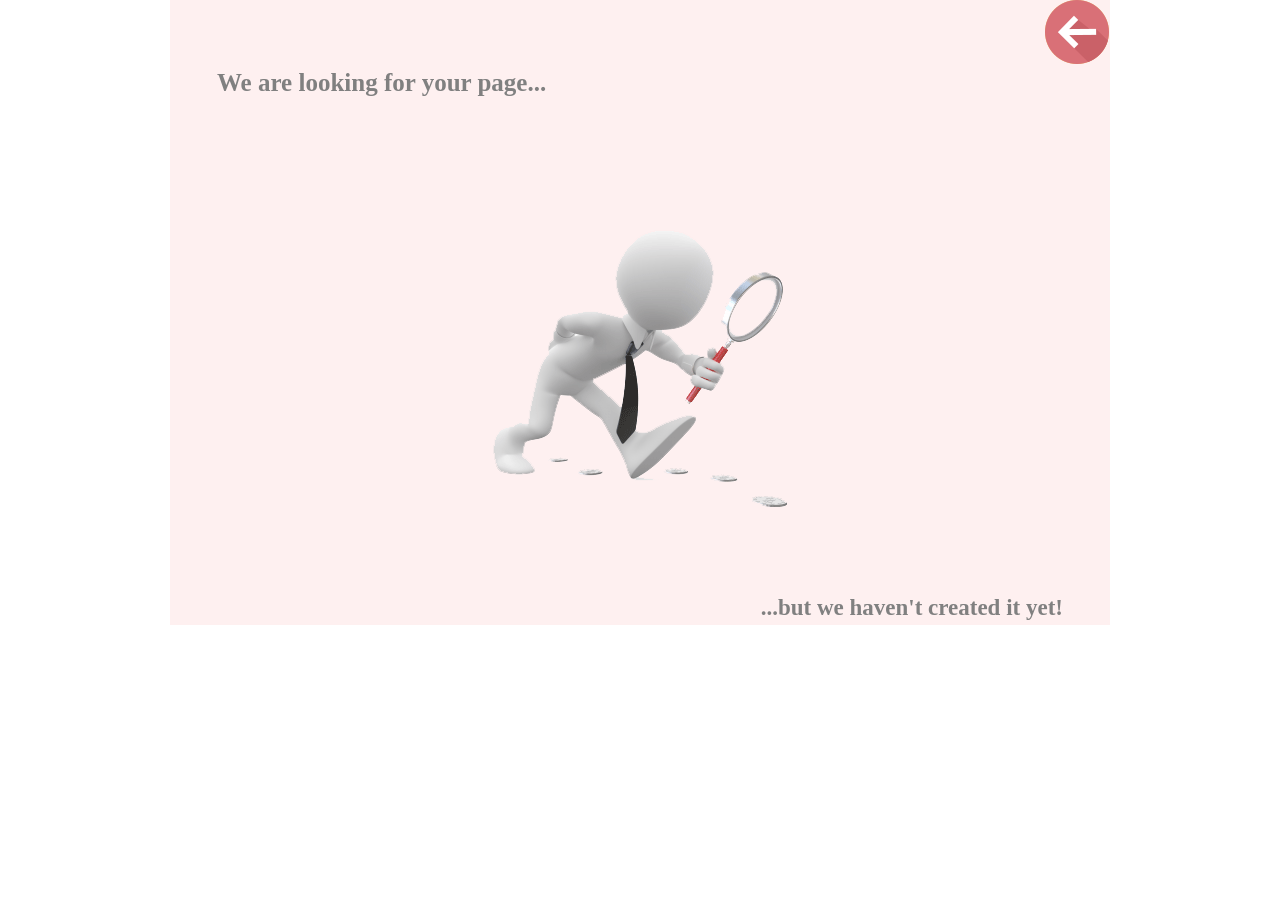
<file: error/error404.html>
<!DOCTYPE html>
<html>
    <head>
        <title>NeddArt!</title>
        <link rel="stylesheet" type="text/css" media="all" href="../css/reset.css" />
        <link rel="stylesheet" type="text/css" media="all" href="../css/text.css" />
        <link rel="stylesheet" type="text/css" media="all" href="../css/960.css" />
        <link href="../css/style.css" rel="stylesheet" type="text/css"/> 
        <link rel="shortcut icon" type="image/x-icon" href="../img/logo.ico">
        <meta charset="UTF-8">
    </head>

    <body>
        <div class="container_12">
            <div class="grid_12">
                <div class="error">
                    <a class="volver" href="../index.html"><img alt="back" src="../img/back.png"></a>
                    <h1>We are looking for your page... </h1>
                    <img alt="error404" src="../img/error404.png">
                    <h2> ...but we haven't created it yet!</h2>
                </div>
            </div>
            <div class="clear"></div>			
        </div>
    </body>
</html>
</file>
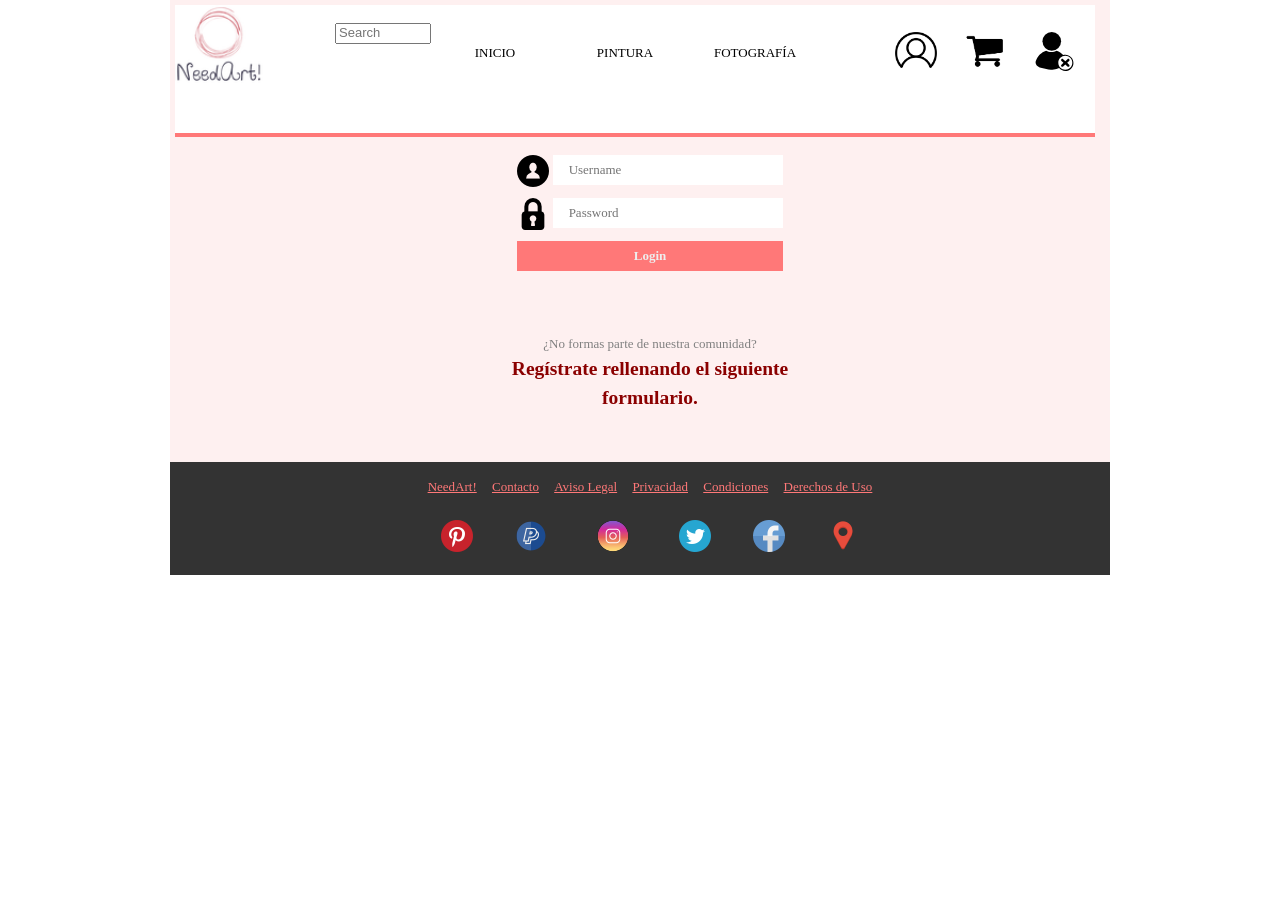
<file: html/login.html>
<!DOCTYPE html>
<html>
    <head>
        <title>NeddArt!Login</title>
        <meta charset="UTF-8">
        <link rel="stylesheet" type="text/css" media="all" href="../css/normalize.css"/>
        <link rel="stylesheet" type="text/css" media="all" href="../css/reset.css" />
        <link rel="stylesheet" type="text/css" media="all" href="../css/text.css" />
        <link rel="stylesheet" type="text/css" media="all" href="../css/960.css" />
        <link href="../css/styleLogin.css" rel="stylesheet" type="text/css"/> 
        <link rel="shortcut icon" type="image/x-icon" href="../img/logo.ico">
    </head>

    <body>
        <div class="container_12">
            <div class="grid_12">
                <header class="header">
                    <div class="grid_2 alpha">
                        <div class="logo"><a href="../index.html"><img alt="logo.png" src="../img/logo.png"></a></div>
                    </div>

                    <div class="grid_1">
                        <div class="buscar">
                            <input type="search" placeholder="Search" name="search" size="10">
                        </div>
                    </div>

                    <div class="grid_6">
                        <nav class="nav">
                            <ul>
                                <li><a class="enlace" href="../index.html">INICIO</a></li>
                                <li><a class="enlace" href="#">PINTURA</a>
                                    <ul>
                                        <li><a href="#">ARTISTAS</a></li>
                                        <li><a href="#">OBRAS</a></li>
                                    </ul>
                                </li>
                                <li><a class="enlace" href="#">FOTOGRAFÍA</a>
                                    <ul>
                                        <li><a href="#">ARTISTAS</a></li>
                                        <li><a href="#">OBRAS</a></li>
                                    </ul>
                                </li>
                            </ul>
                        </nav>
                    </div>
<!--
                    <div class="grid_6">
                        <nav aria-label="breadcrumb">
                          <ol class="breadcrumb">
                            <li class="breadcrumb-item"><a href="../index.html">Home</a></li>
                            <li class="breadcrumb-item active" aria-current="page">Login </li>
                          </ol>
                        </nav>
                    </div>
-->

                    <div class="grid_1 omega">
                        <div class="log">
                            <a href="#"><img alt="login.png" src="../img/login.png"></a>
                        </div>
                    </div>

                    <div class="grid_1 omega">
                        <div class="carrito">
                            <a href="error/error404.html">
                                <img alt="cart.png" src="../img/carrito.png"></a>
                        </div>
                    </div>
                     <div class="grid_1 omega">
                        <div class="logout">
                            <a href=""><img alt="logout.png" src="../img/logout.svg"></a>
                        </div>
                    </div>
                </header>
            </div>

            <div class="clear"></div>
            <!----------- CUERPO DE LA PAGINA ------------>
            <div class="grid_12">
                <section class="section">
                    <div class="grid_12">
                        <div class="login">
                            <!--Intenta que el formulario no tenga la misma clase que el div-->
                            <form action="../index.html" method="post" class="login">

                                <div class="logoUsu">
                                    <img alt="user.png" src="../img/user.png">
                                    <input type="text" placeholder="Username" required class="usuario" id="nombreUsuario">
                                </div>

                                <div class="logoLock">
                                    <img alt="padlock.png" src="../img/padlock.png">
                                    <input type="password"  placeholder="Password" required class="contrasenia">
                                </div> 

                                <div><input type="submit" value="Login"></div>
                                <div id="logout" style="display: none;"><button class="botonLogout" onclick="logoutSesion()">Logout</button></div>
                            </form>
                            <div class="signup">
                                <p>¿No formas parte de nuestra comunidad? <a href="formularioRegistro.html">Regístrate rellenando el siguiente formulario.</a></p></div>
                        </div>
                    </div>

                    <div class="clear"></div>


                    <!----------- FOOTER ------------>
                    <div class="grid_12 alpha">
                        <footer class="footer">
                            <div class="grid_6 prefix_3 suffix_3">
                                <div class="links">
                                    <div><a href="#">NeedArt! </a></div>
                                    <div><a href="#"> Contacto </a></div>
                                    <div><a href="#"> Aviso Legal </a></div>
                                    <div><a href="#"> Privacidad </a></div>
                                    <div><a href="#"> Condiciones </a></div>
                                    <div><a href="#"> Derechos de Uso</a></div>
                                </div>
                                <div class="RRSS">
                                    <div><a href="#"><img alt="if_pinterest.png" src="../img/if_pinterest_246004.png"></a></div>
                                    <div><a href="#"><img alt="if_paypal.png" src="../img/if_paypal_456097.png"></a></div>
                                    <div><a href="#"><img alt="if_Popular_Social_Media.png" src="../img/if_Popular_Social_Media-08_2329265.png"></a></div>
                                    <div><a href="#"><img alt="f_twitter.png" src="../img/if_twitter_246011.png"></a></div>
                                    <div><a href="#"><img alt="if_Facebook.png" src="../img/if_Facebook-2_174200.png"></a></div>
                                    <div><a href="#"><img alt="if_map-marker.png" src="../img/if_map-marker_285659.png"></a></div>
                                </div>
                            </div>
                            <div class="clear"></div>
                        </footer>
                    </div>
                </section>
            </div>
            <div class="clear"></div> 
        </div>
        <!----------- LIBRERIAS Y JS ------------>
        <script src='https://cdnjs.cloudflare.com/ajax/libs/jquery/3.1.0/jquery.min.js'></script>
        <script src="../js/jquery-3.1.0.min.js"></script> 
        <script src="../js/sha.js"></script>
        <script src="../js/main.js"></script>
        <script src="../js/login.js"></script>
        <script src="../js/dom.js"></script>
    </body>
</html>
</file>
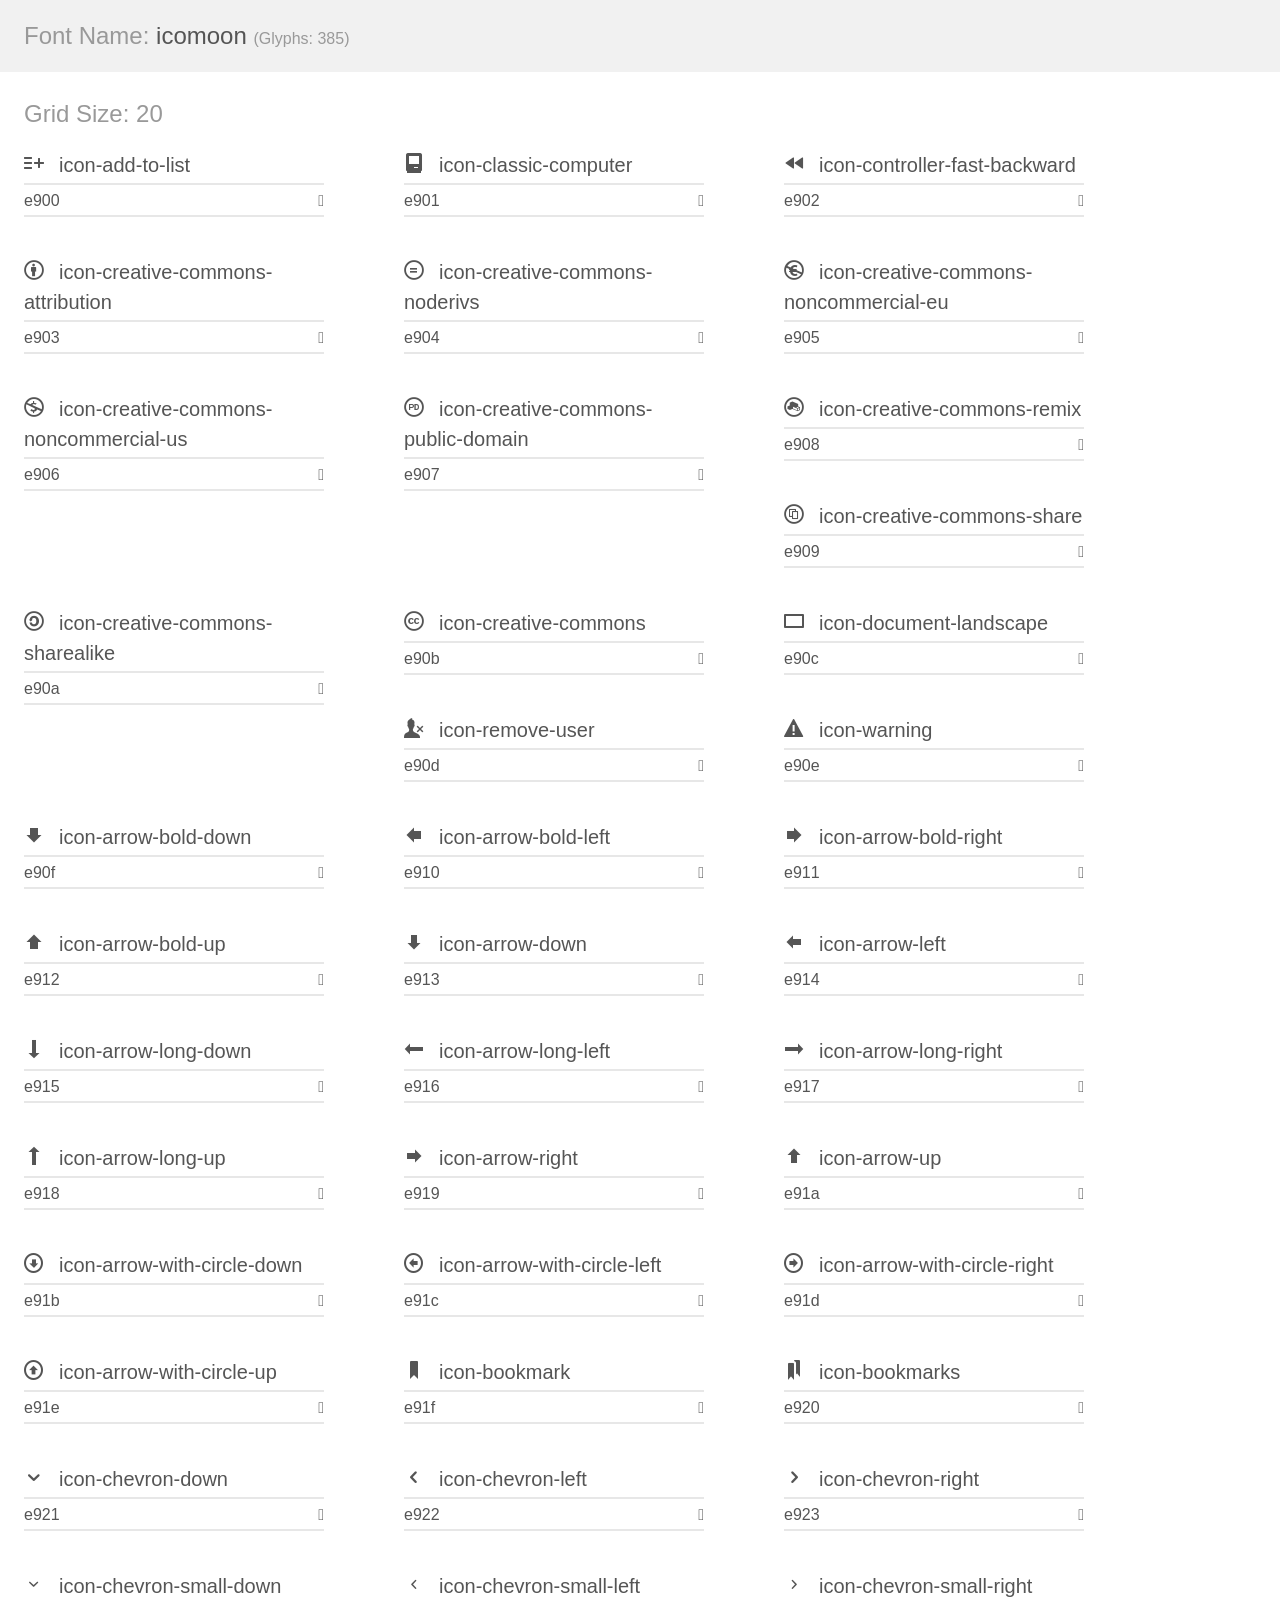
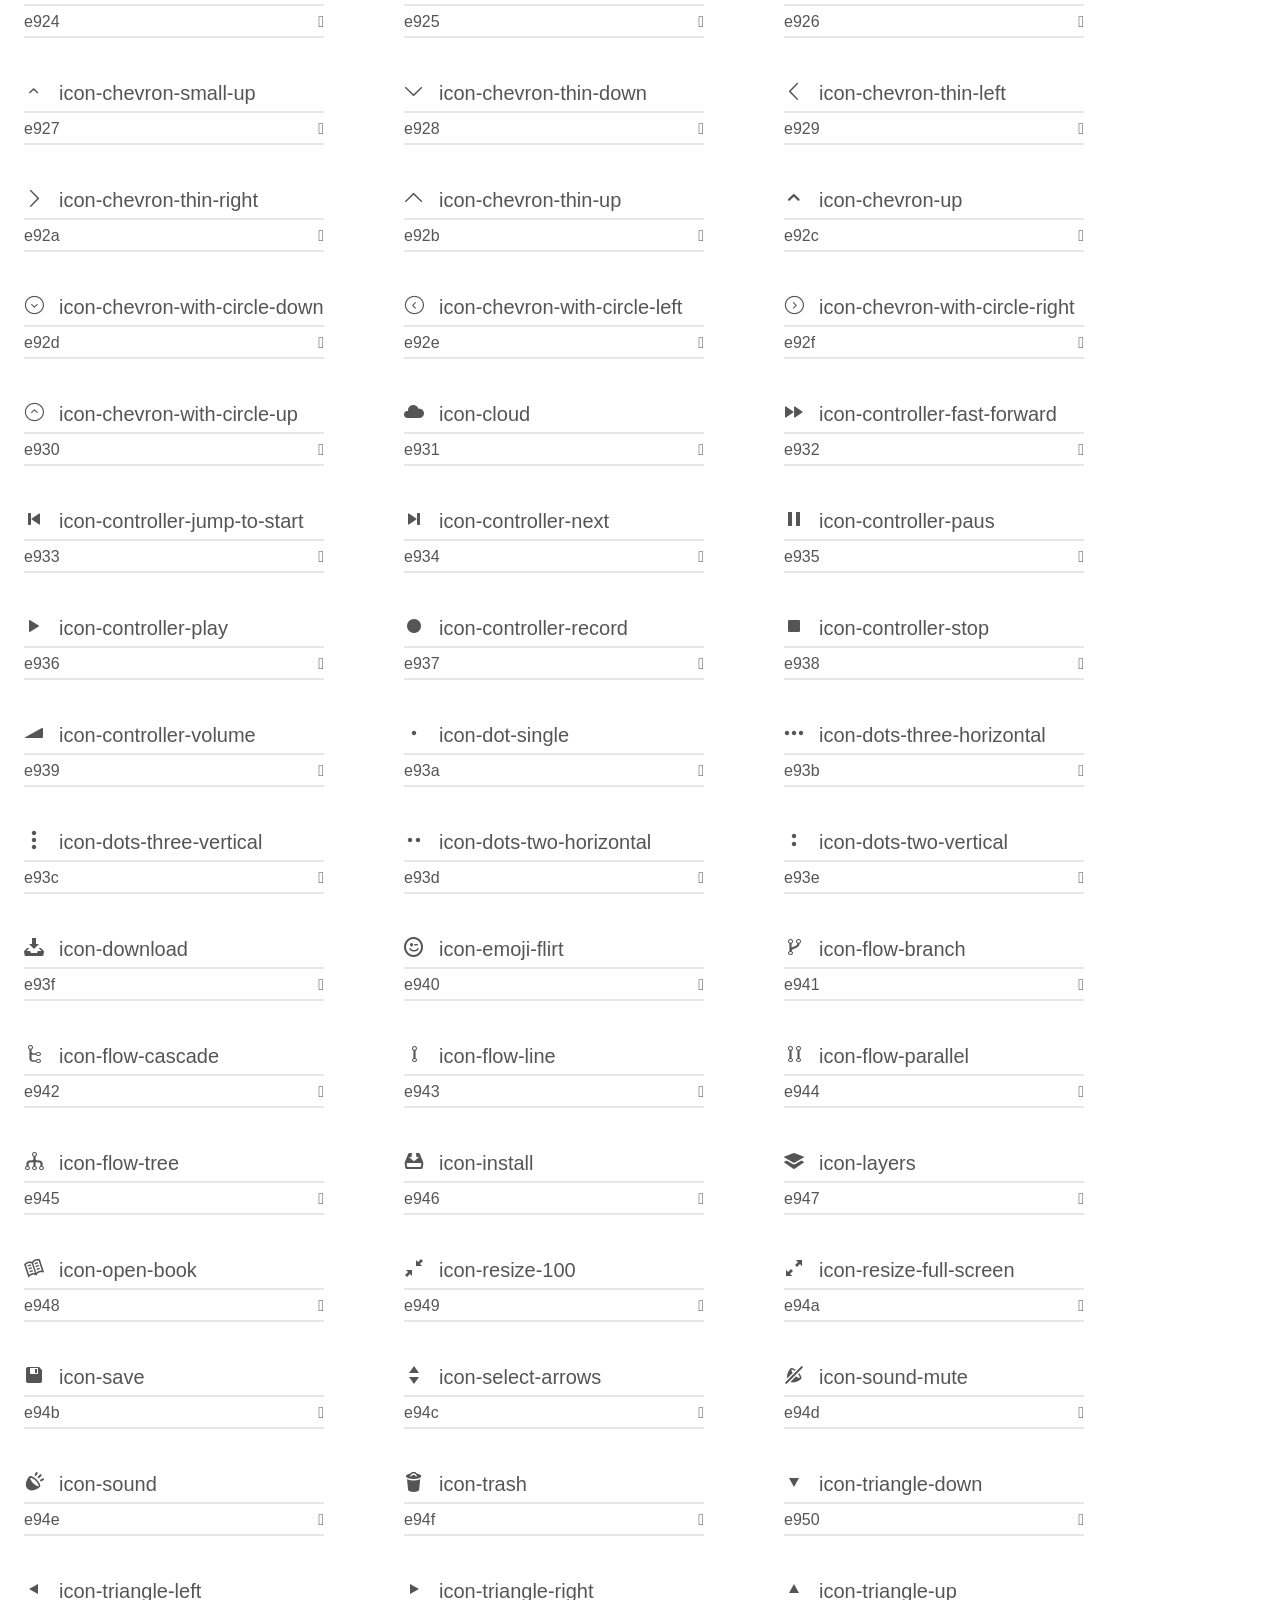
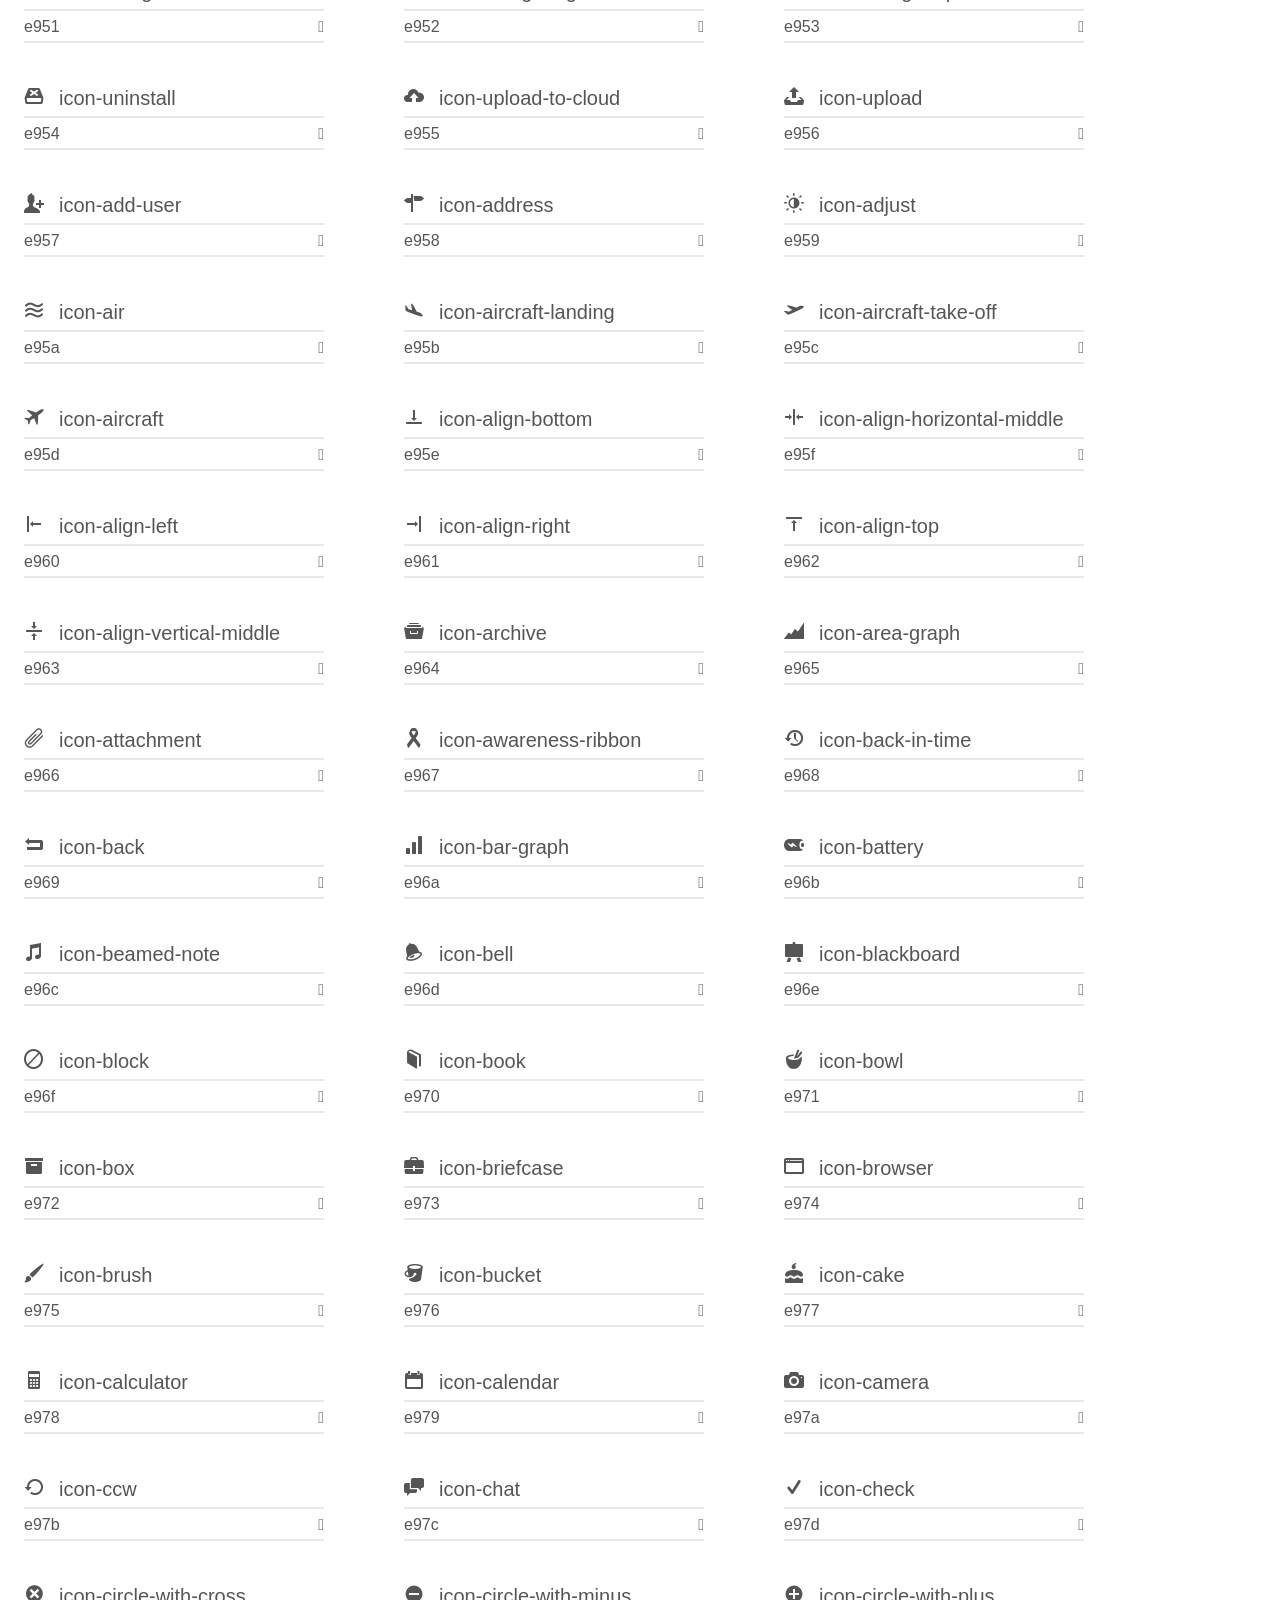
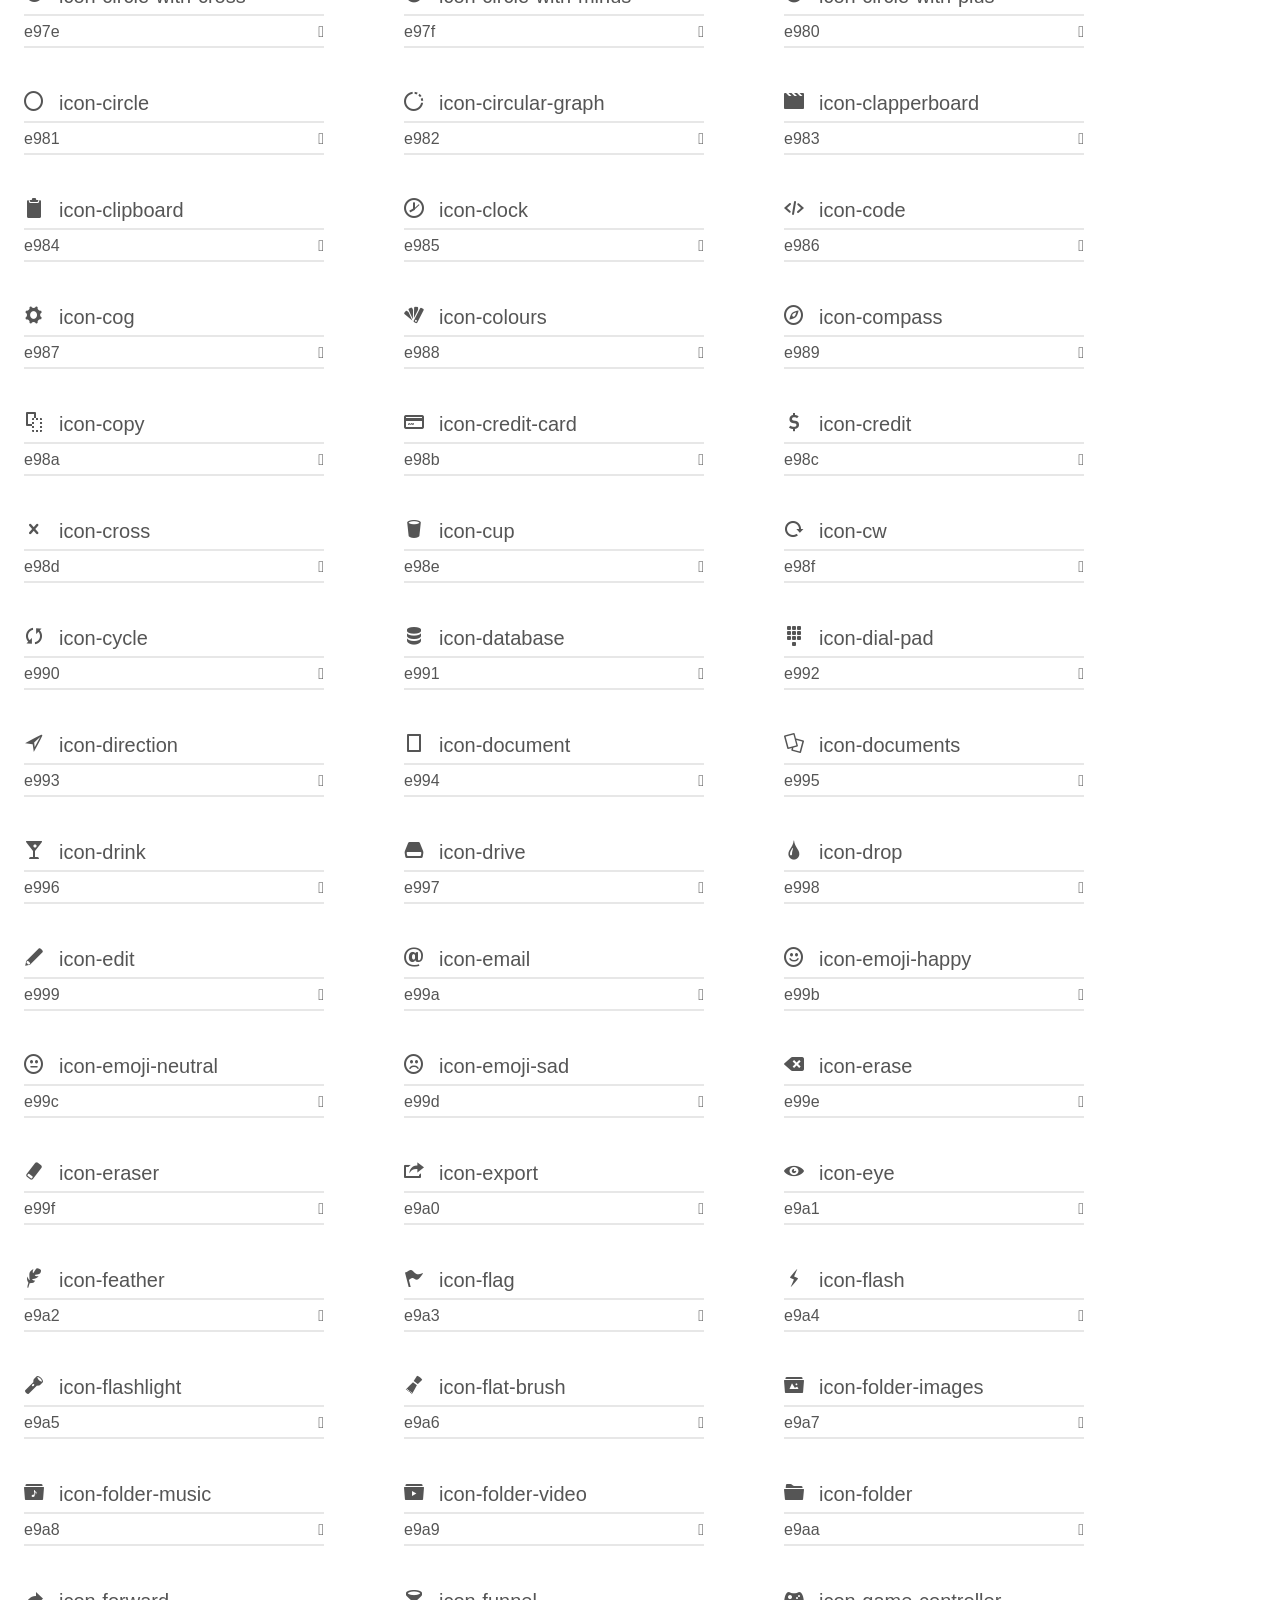
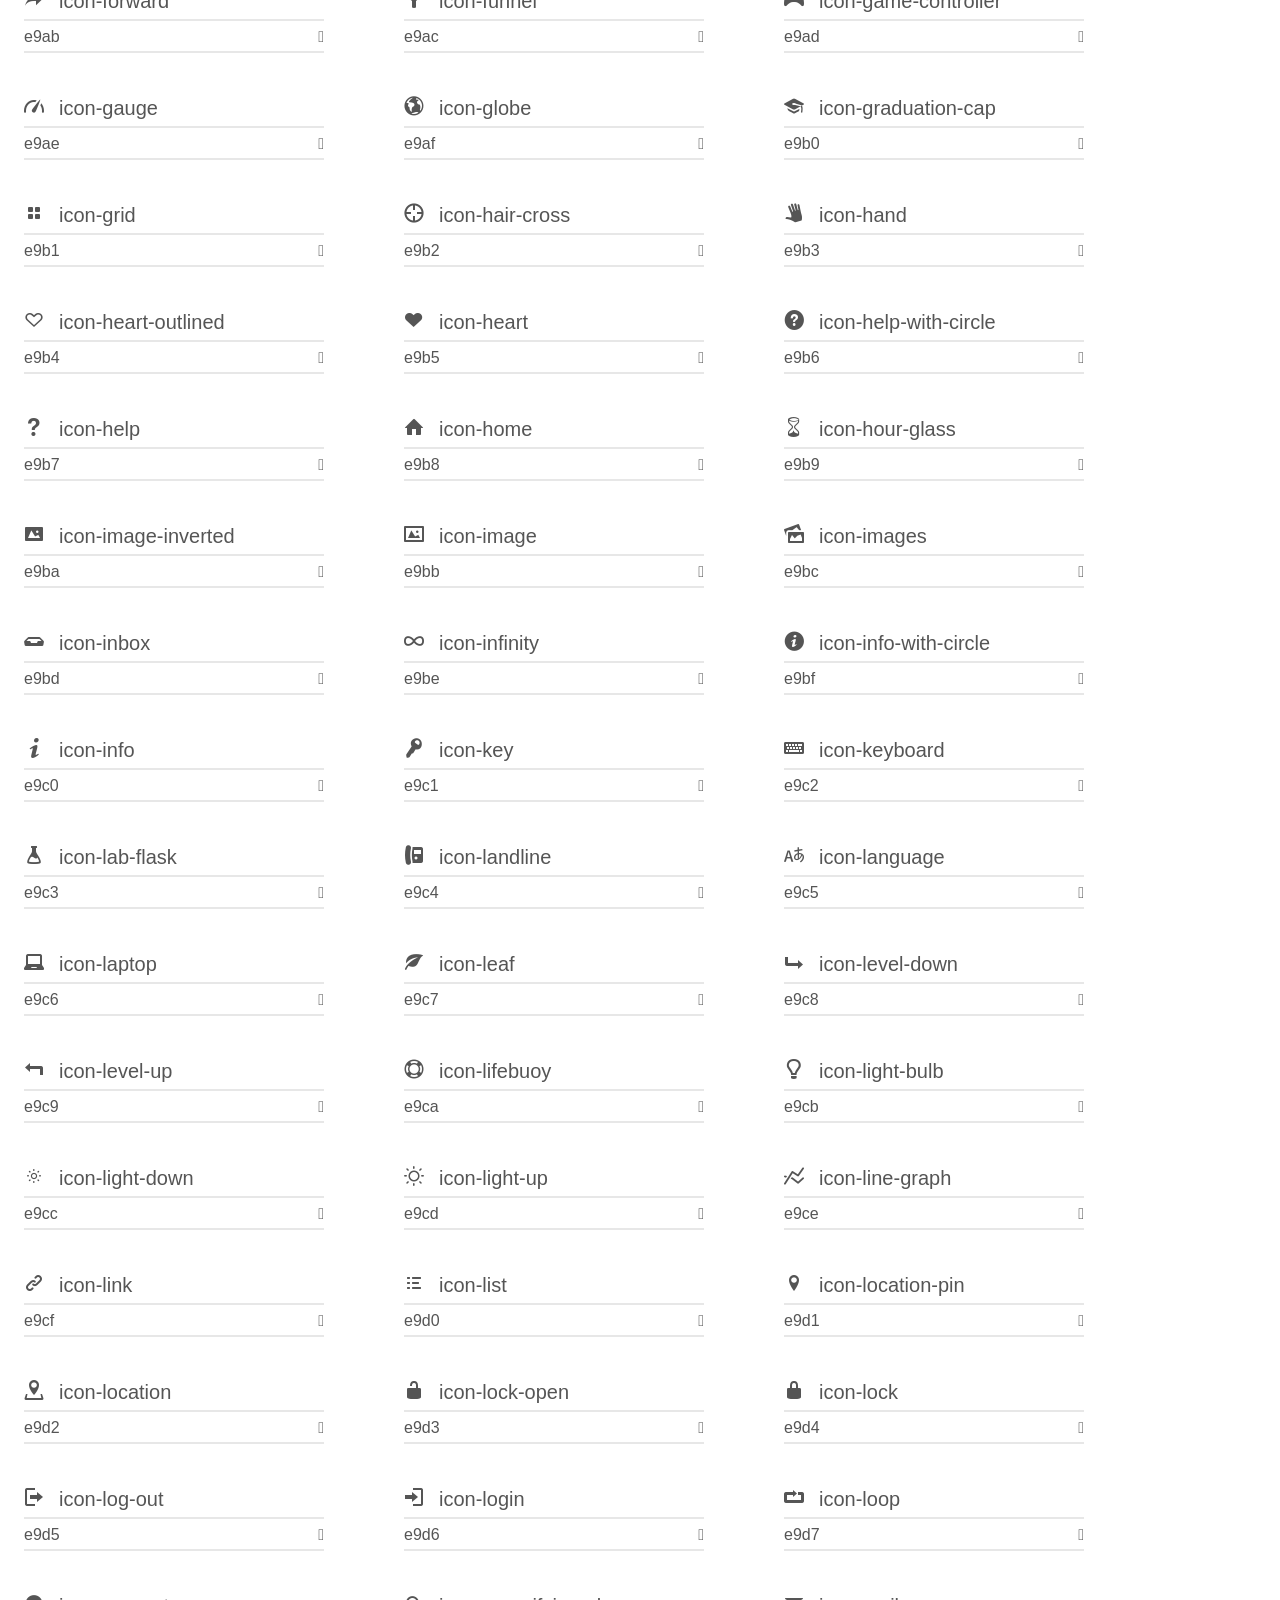
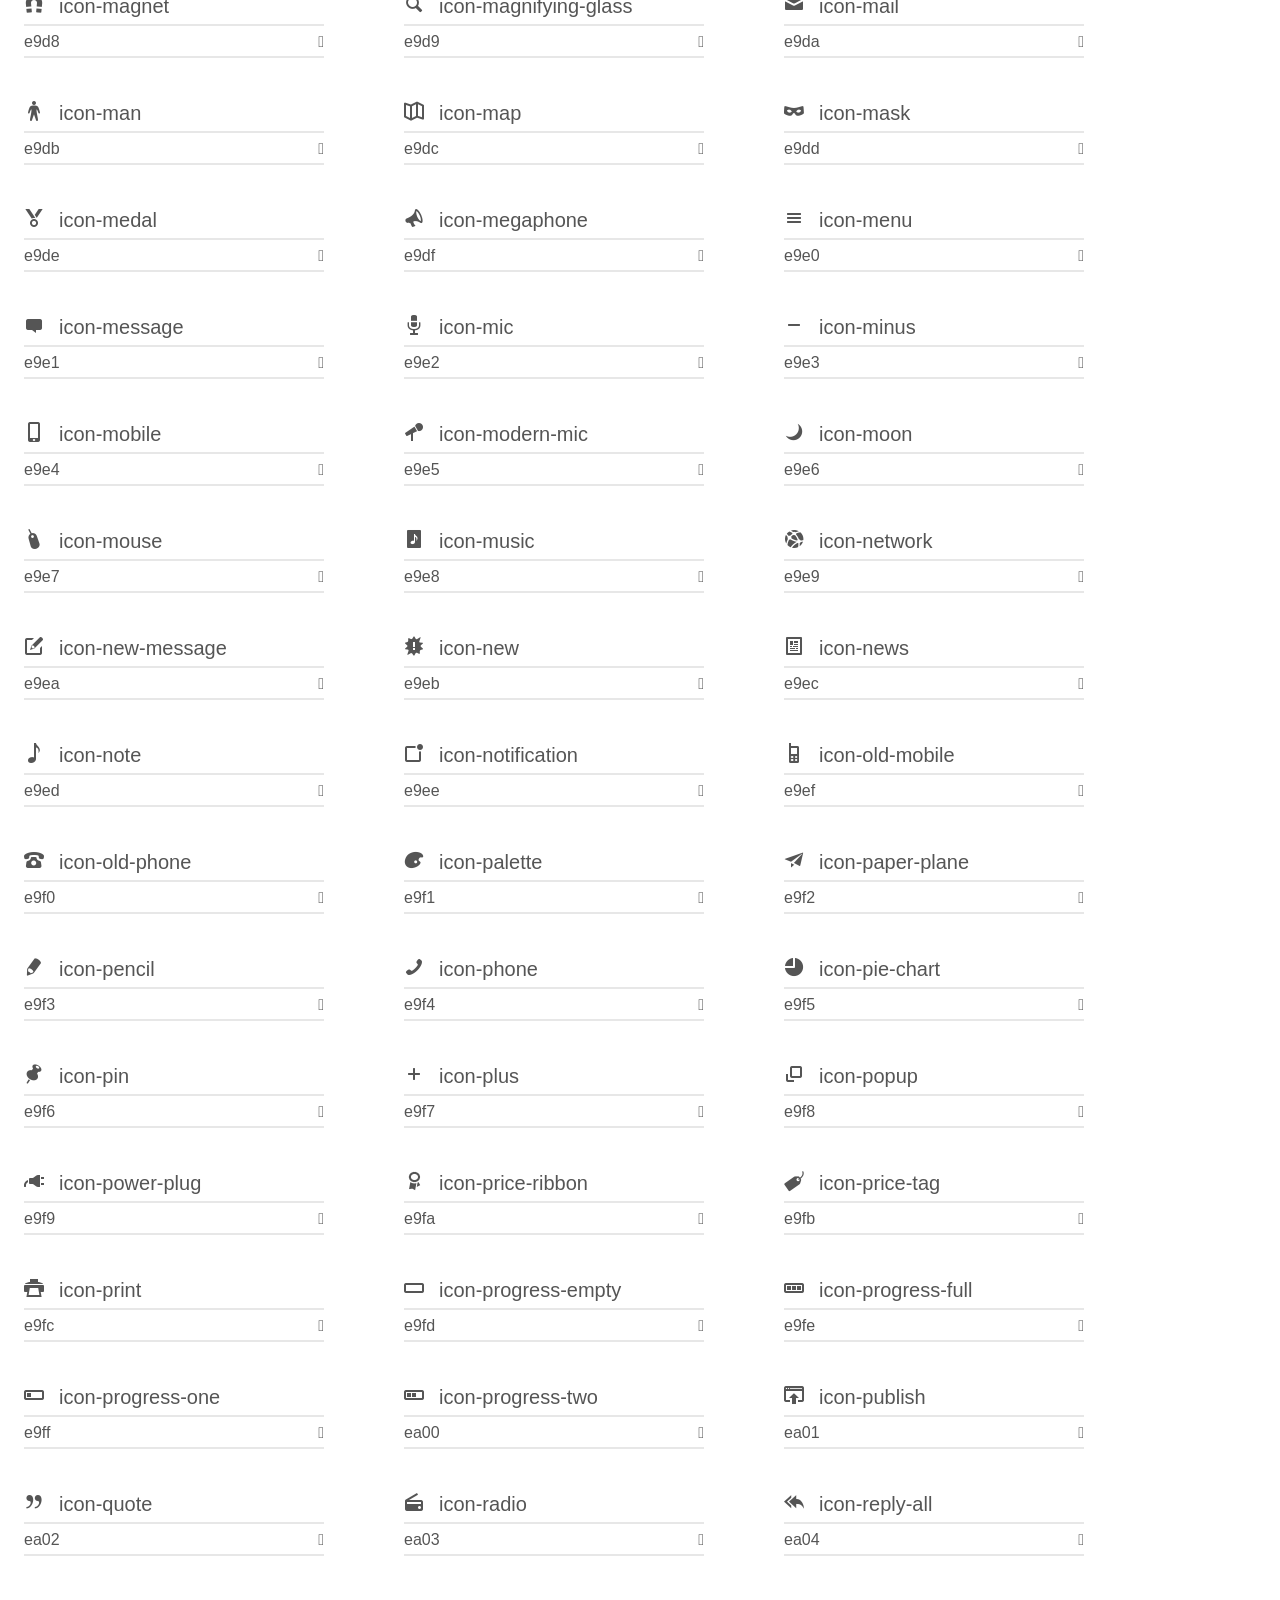
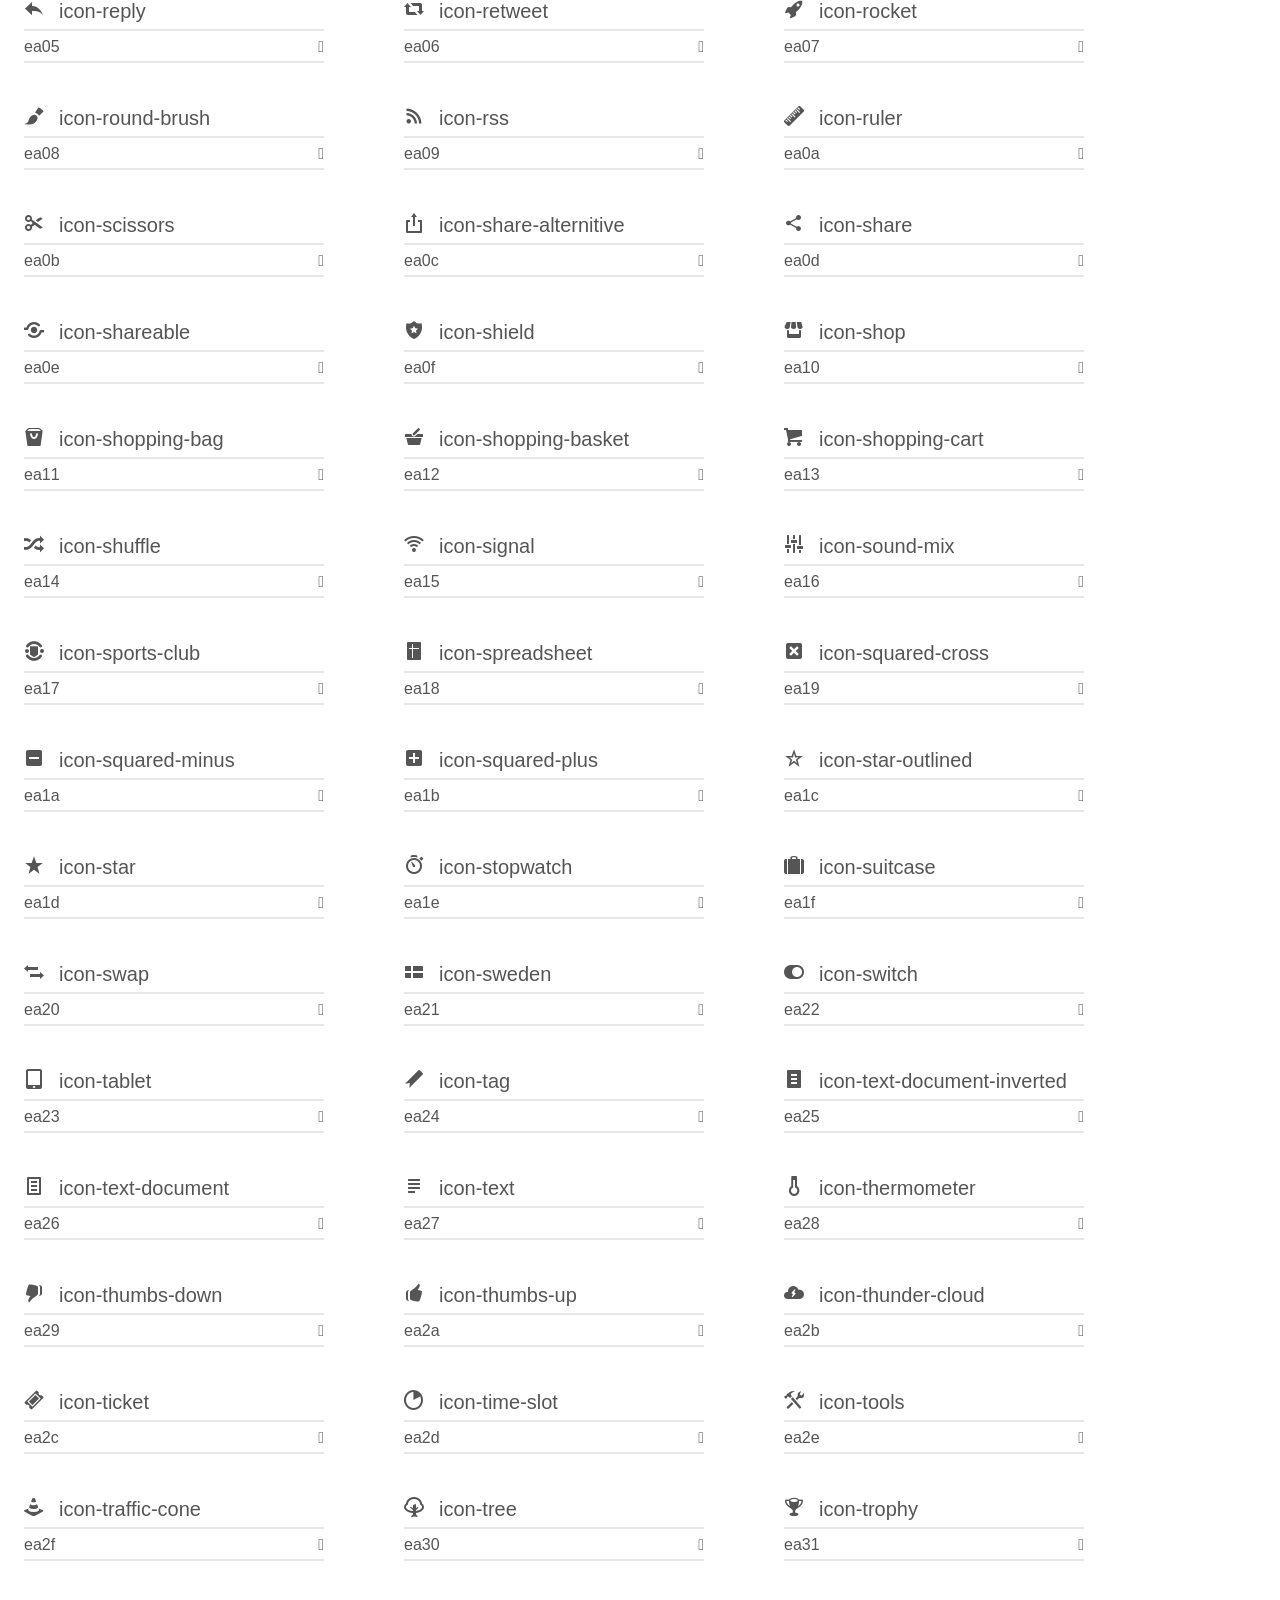
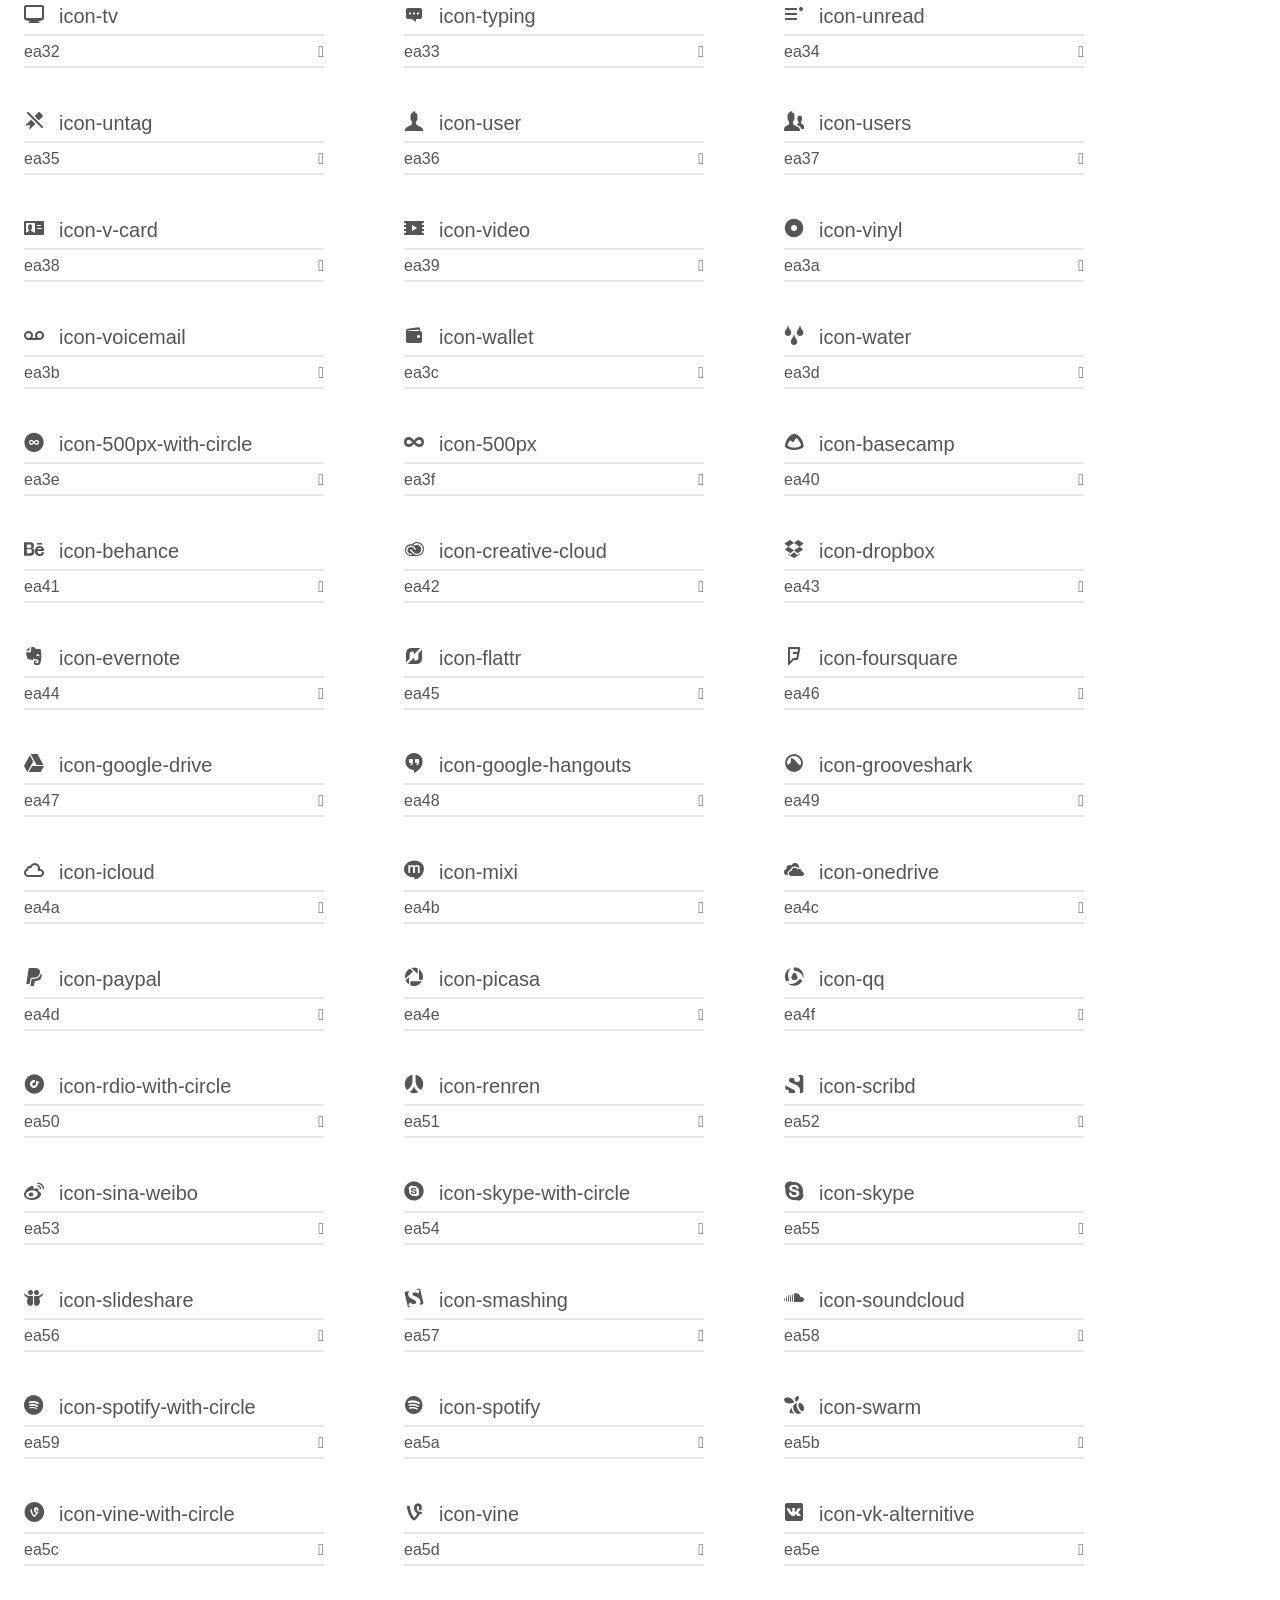
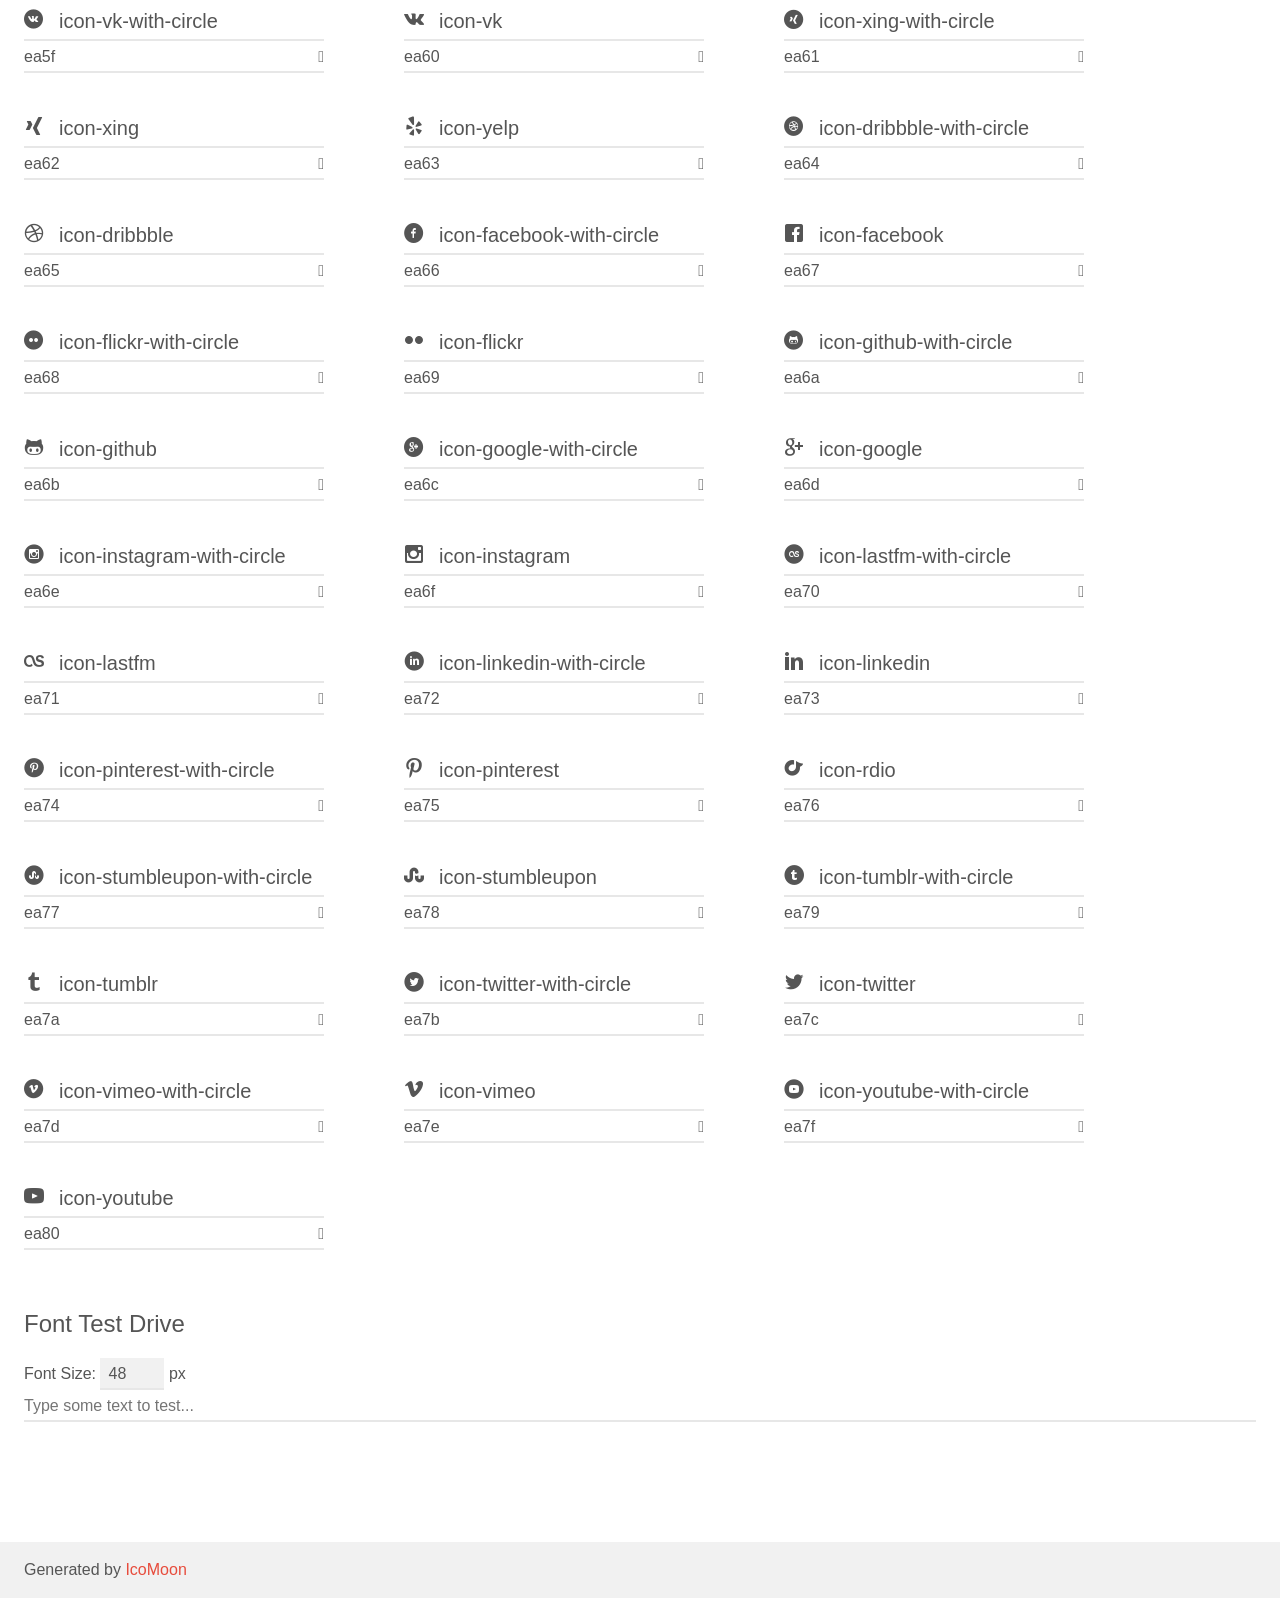
<file: icomoon/demo.html>
<!doctype html>
<html>
<head>
    <meta charset="utf-8">
    <title>IcoMoon Demo</title>
    <meta name="description" content="An Icon Font Generated By IcoMoon.io">
    <meta name="viewport" content="width=device-width, initial-scale=1">
    <link rel="stylesheet" href="demo-files/demo.css">
    <link rel="stylesheet" href="style.css"></head>
<body>
    <div class="bgc1 clearfix">
        <h1 class="mhmm mvm"><span class="fgc1">Font Name:</span> icomoon <small class="fgc1">(Glyphs:&nbsp;385)</small></h1>
    </div>
    <div class="clearfix mhl ptl">
        <h1 class="mvm mtn fgc1">Grid Size: 20</h1>
        <div class="glyph fs1">
            <div class="clearfix bshadow0 pbs">
                <span class="icon-add-to-list">
                
                </span>
                <span class="mls"> icon-add-to-list</span>
            </div>
            <fieldset class="fs0 size1of1 clearfix hidden-false">
                <input type="text" readonly value="e900" class="unit size1of2" />
                <input type="text" maxlength="1" readonly value="&#xe900;" class="unitRight size1of2 talign-right" />
            </fieldset>
            <div class="fs0 bshadow0 clearfix hidden-true">
                <span class="unit pvs fgc1">liga: </span>
                <input type="text" readonly value="" class="liga unitRight" />
            </div>
        </div>
        <div class="glyph fs1">
            <div class="clearfix bshadow0 pbs">
                <span class="icon-classic-computer">
                
                </span>
                <span class="mls"> icon-classic-computer</span>
            </div>
            <fieldset class="fs0 size1of1 clearfix hidden-false">
                <input type="text" readonly value="e901" class="unit size1of2" />
                <input type="text" maxlength="1" readonly value="&#xe901;" class="unitRight size1of2 talign-right" />
            </fieldset>
            <div class="fs0 bshadow0 clearfix hidden-true">
                <span class="unit pvs fgc1">liga: </span>
                <input type="text" readonly value="" class="liga unitRight" />
            </div>
        </div>
        <div class="glyph fs1">
            <div class="clearfix bshadow0 pbs">
                <span class="icon-controller-fast-backward">
                
                </span>
                <span class="mls"> icon-controller-fast-backward</span>
            </div>
            <fieldset class="fs0 size1of1 clearfix hidden-false">
                <input type="text" readonly value="e902" class="unit size1of2" />
                <input type="text" maxlength="1" readonly value="&#xe902;" class="unitRight size1of2 talign-right" />
            </fieldset>
            <div class="fs0 bshadow0 clearfix hidden-true">
                <span class="unit pvs fgc1">liga: </span>
                <input type="text" readonly value="" class="liga unitRight" />
            </div>
        </div>
        <div class="glyph fs1">
            <div class="clearfix bshadow0 pbs">
                <span class="icon-creative-commons-attribution">
                
                </span>
                <span class="mls"> icon-creative-commons-attribution</span>
            </div>
            <fieldset class="fs0 size1of1 clearfix hidden-false">
                <input type="text" readonly value="e903" class="unit size1of2" />
                <input type="text" maxlength="1" readonly value="&#xe903;" class="unitRight size1of2 talign-right" />
            </fieldset>
            <div class="fs0 bshadow0 clearfix hidden-true">
                <span class="unit pvs fgc1">liga: </span>
                <input type="text" readonly value="" class="liga unitRight" />
            </div>
        </div>
        <div class="glyph fs1">
            <div class="clearfix bshadow0 pbs">
                <span class="icon-creative-commons-noderivs">
                
                </span>
                <span class="mls"> icon-creative-commons-noderivs</span>
            </div>
            <fieldset class="fs0 size1of1 clearfix hidden-false">
                <input type="text" readonly value="e904" class="unit size1of2" />
                <input type="text" maxlength="1" readonly value="&#xe904;" class="unitRight size1of2 talign-right" />
            </fieldset>
            <div class="fs0 bshadow0 clearfix hidden-true">
                <span class="unit pvs fgc1">liga: </span>
                <input type="text" readonly value="" class="liga unitRight" />
            </div>
        </div>
        <div class="glyph fs1">
            <div class="clearfix bshadow0 pbs">
                <span class="icon-creative-commons-noncommercial-eu">
                
                </span>
                <span class="mls"> icon-creative-commons-noncommercial-eu</span>
            </div>
            <fieldset class="fs0 size1of1 clearfix hidden-false">
                <input type="text" readonly value="e905" class="unit size1of2" />
                <input type="text" maxlength="1" readonly value="&#xe905;" class="unitRight size1of2 talign-right" />
            </fieldset>
            <div class="fs0 bshadow0 clearfix hidden-true">
                <span class="unit pvs fgc1">liga: </span>
                <input type="text" readonly value="" class="liga unitRight" />
            </div>
        </div>
        <div class="glyph fs1">
            <div class="clearfix bshadow0 pbs">
                <span class="icon-creative-commons-noncommercial-us">
                
                </span>
                <span class="mls"> icon-creative-commons-noncommercial-us</span>
            </div>
            <fieldset class="fs0 size1of1 clearfix hidden-false">
                <input type="text" readonly value="e906" class="unit size1of2" />
                <input type="text" maxlength="1" readonly value="&#xe906;" class="unitRight size1of2 talign-right" />
            </fieldset>
            <div class="fs0 bshadow0 clearfix hidden-true">
                <span class="unit pvs fgc1">liga: </span>
                <input type="text" readonly value="" class="liga unitRight" />
            </div>
        </div>
        <div class="glyph fs1">
            <div class="clearfix bshadow0 pbs">
                <span class="icon-creative-commons-public-domain">
                
                </span>
                <span class="mls"> icon-creative-commons-public-domain</span>
            </div>
            <fieldset class="fs0 size1of1 clearfix hidden-false">
                <input type="text" readonly value="e907" class="unit size1of2" />
                <input type="text" maxlength="1" readonly value="&#xe907;" class="unitRight size1of2 talign-right" />
            </fieldset>
            <div class="fs0 bshadow0 clearfix hidden-true">
                <span class="unit pvs fgc1">liga: </span>
                <input type="text" readonly value="" class="liga unitRight" />
            </div>
        </div>
        <div class="glyph fs1">
            <div class="clearfix bshadow0 pbs">
                <span class="icon-creative-commons-remix">
                
                </span>
                <span class="mls"> icon-creative-commons-remix</span>
            </div>
            <fieldset class="fs0 size1of1 clearfix hidden-false">
                <input type="text" readonly value="e908" class="unit size1of2" />
                <input type="text" maxlength="1" readonly value="&#xe908;" class="unitRight size1of2 talign-right" />
            </fieldset>
            <div class="fs0 bshadow0 clearfix hidden-true">
                <span class="unit pvs fgc1">liga: </span>
                <input type="text" readonly value="" class="liga unitRight" />
            </div>
        </div>
        <div class="glyph fs1">
            <div class="clearfix bshadow0 pbs">
                <span class="icon-creative-commons-share">
                
                </span>
                <span class="mls"> icon-creative-commons-share</span>
            </div>
            <fieldset class="fs0 size1of1 clearfix hidden-false">
                <input type="text" readonly value="e909" class="unit size1of2" />
                <input type="text" maxlength="1" readonly value="&#xe909;" class="unitRight size1of2 talign-right" />
            </fieldset>
            <div class="fs0 bshadow0 clearfix hidden-true">
                <span class="unit pvs fgc1">liga: </span>
                <input type="text" readonly value="" class="liga unitRight" />
            </div>
        </div>
        <div class="glyph fs1">
            <div class="clearfix bshadow0 pbs">
                <span class="icon-creative-commons-sharealike">
                
                </span>
                <span class="mls"> icon-creative-commons-sharealike</span>
            </div>
            <fieldset class="fs0 size1of1 clearfix hidden-false">
                <input type="text" readonly value="e90a" class="unit size1of2" />
                <input type="text" maxlength="1" readonly value="&#xe90a;" class="unitRight size1of2 talign-right" />
            </fieldset>
            <div class="fs0 bshadow0 clearfix hidden-true">
                <span class="unit pvs fgc1">liga: </span>
                <input type="text" readonly value="" class="liga unitRight" />
            </div>
        </div>
        <div class="glyph fs1">
            <div class="clearfix bshadow0 pbs">
                <span class="icon-creative-commons">
                
                </span>
                <span class="mls"> icon-creative-commons</span>
            </div>
            <fieldset class="fs0 size1of1 clearfix hidden-false">
                <input type="text" readonly value="e90b" class="unit size1of2" />
                <input type="text" maxlength="1" readonly value="&#xe90b;" class="unitRight size1of2 talign-right" />
            </fieldset>
            <div class="fs0 bshadow0 clearfix hidden-true">
                <span class="unit pvs fgc1">liga: </span>
                <input type="text" readonly value="" class="liga unitRight" />
            </div>
        </div>
        <div class="glyph fs1">
            <div class="clearfix bshadow0 pbs">
                <span class="icon-document-landscape">
                
                </span>
                <span class="mls"> icon-document-landscape</span>
            </div>
            <fieldset class="fs0 size1of1 clearfix hidden-false">
                <input type="text" readonly value="e90c" class="unit size1of2" />
                <input type="text" maxlength="1" readonly value="&#xe90c;" class="unitRight size1of2 talign-right" />
            </fieldset>
            <div class="fs0 bshadow0 clearfix hidden-true">
                <span class="unit pvs fgc1">liga: </span>
                <input type="text" readonly value="" class="liga unitRight" />
            </div>
        </div>
        <div class="glyph fs1">
            <div class="clearfix bshadow0 pbs">
                <span class="icon-remove-user">
                
                </span>
                <span class="mls"> icon-remove-user</span>
            </div>
            <fieldset class="fs0 size1of1 clearfix hidden-false">
                <input type="text" readonly value="e90d" class="unit size1of2" />
                <input type="text" maxlength="1" readonly value="&#xe90d;" class="unitRight size1of2 talign-right" />
            </fieldset>
            <div class="fs0 bshadow0 clearfix hidden-true">
                <span class="unit pvs fgc1">liga: </span>
                <input type="text" readonly value="" class="liga unitRight" />
            </div>
        </div>
        <div class="glyph fs1">
            <div class="clearfix bshadow0 pbs">
                <span class="icon-warning">
                
                </span>
                <span class="mls"> icon-warning</span>
            </div>
            <fieldset class="fs0 size1of1 clearfix hidden-false">
                <input type="text" readonly value="e90e" class="unit size1of2" />
                <input type="text" maxlength="1" readonly value="&#xe90e;" class="unitRight size1of2 talign-right" />
            </fieldset>
            <div class="fs0 bshadow0 clearfix hidden-true">
                <span class="unit pvs fgc1">liga: </span>
                <input type="text" readonly value="" class="liga unitRight" />
            </div>
        </div>
        <div class="glyph fs1">
            <div class="clearfix bshadow0 pbs">
                <span class="icon-arrow-bold-down">
                
                </span>
                <span class="mls"> icon-arrow-bold-down</span>
            </div>
            <fieldset class="fs0 size1of1 clearfix hidden-false">
                <input type="text" readonly value="e90f" class="unit size1of2" />
                <input type="text" maxlength="1" readonly value="&#xe90f;" class="unitRight size1of2 talign-right" />
            </fieldset>
            <div class="fs0 bshadow0 clearfix hidden-true">
                <span class="unit pvs fgc1">liga: </span>
                <input type="text" readonly value="" class="liga unitRight" />
            </div>
        </div>
        <div class="glyph fs1">
            <div class="clearfix bshadow0 pbs">
                <span class="icon-arrow-bold-left">
                
                </span>
                <span class="mls"> icon-arrow-bold-left</span>
            </div>
            <fieldset class="fs0 size1of1 clearfix hidden-false">
                <input type="text" readonly value="e910" class="unit size1of2" />
                <input type="text" maxlength="1" readonly value="&#xe910;" class="unitRight size1of2 talign-right" />
            </fieldset>
            <div class="fs0 bshadow0 clearfix hidden-true">
                <span class="unit pvs fgc1">liga: </span>
                <input type="text" readonly value="" class="liga unitRight" />
            </div>
        </div>
        <div class="glyph fs1">
            <div class="clearfix bshadow0 pbs">
                <span class="icon-arrow-bold-right">
                
                </span>
                <span class="mls"> icon-arrow-bold-right</span>
            </div>
            <fieldset class="fs0 size1of1 clearfix hidden-false">
                <input type="text" readonly value="e911" class="unit size1of2" />
                <input type="text" maxlength="1" readonly value="&#xe911;" class="unitRight size1of2 talign-right" />
            </fieldset>
            <div class="fs0 bshadow0 clearfix hidden-true">
                <span class="unit pvs fgc1">liga: </span>
                <input type="text" readonly value="" class="liga unitRight" />
            </div>
        </div>
        <div class="glyph fs1">
            <div class="clearfix bshadow0 pbs">
                <span class="icon-arrow-bold-up">
                
                </span>
                <span class="mls"> icon-arrow-bold-up</span>
            </div>
            <fieldset class="fs0 size1of1 clearfix hidden-false">
                <input type="text" readonly value="e912" class="unit size1of2" />
                <input type="text" maxlength="1" readonly value="&#xe912;" class="unitRight size1of2 talign-right" />
            </fieldset>
            <div class="fs0 bshadow0 clearfix hidden-true">
                <span class="unit pvs fgc1">liga: </span>
                <input type="text" readonly value="" class="liga unitRight" />
            </div>
        </div>
        <div class="glyph fs1">
            <div class="clearfix bshadow0 pbs">
                <span class="icon-arrow-down">
                
                </span>
                <span class="mls"> icon-arrow-down</span>
            </div>
            <fieldset class="fs0 size1of1 clearfix hidden-false">
                <input type="text" readonly value="e913" class="unit size1of2" />
                <input type="text" maxlength="1" readonly value="&#xe913;" class="unitRight size1of2 talign-right" />
            </fieldset>
            <div class="fs0 bshadow0 clearfix hidden-true">
                <span class="unit pvs fgc1">liga: </span>
                <input type="text" readonly value="" class="liga unitRight" />
            </div>
        </div>
        <div class="glyph fs1">
            <div class="clearfix bshadow0 pbs">
                <span class="icon-arrow-left">
                
                </span>
                <span class="mls"> icon-arrow-left</span>
            </div>
            <fieldset class="fs0 size1of1 clearfix hidden-false">
                <input type="text" readonly value="e914" class="unit size1of2" />
                <input type="text" maxlength="1" readonly value="&#xe914;" class="unitRight size1of2 talign-right" />
            </fieldset>
            <div class="fs0 bshadow0 clearfix hidden-true">
                <span class="unit pvs fgc1">liga: </span>
                <input type="text" readonly value="" class="liga unitRight" />
            </div>
        </div>
        <div class="glyph fs1">
            <div class="clearfix bshadow0 pbs">
                <span class="icon-arrow-long-down">
                
                </span>
                <span class="mls"> icon-arrow-long-down</span>
            </div>
            <fieldset class="fs0 size1of1 clearfix hidden-false">
                <input type="text" readonly value="e915" class="unit size1of2" />
                <input type="text" maxlength="1" readonly value="&#xe915;" class="unitRight size1of2 talign-right" />
            </fieldset>
            <div class="fs0 bshadow0 clearfix hidden-true">
                <span class="unit pvs fgc1">liga: </span>
                <input type="text" readonly value="" class="liga unitRight" />
            </div>
        </div>
        <div class="glyph fs1">
            <div class="clearfix bshadow0 pbs">
                <span class="icon-arrow-long-left">
                
                </span>
                <span class="mls"> icon-arrow-long-left</span>
            </div>
            <fieldset class="fs0 size1of1 clearfix hidden-false">
                <input type="text" readonly value="e916" class="unit size1of2" />
                <input type="text" maxlength="1" readonly value="&#xe916;" class="unitRight size1of2 talign-right" />
            </fieldset>
            <div class="fs0 bshadow0 clearfix hidden-true">
                <span class="unit pvs fgc1">liga: </span>
                <input type="text" readonly value="" class="liga unitRight" />
            </div>
        </div>
        <div class="glyph fs1">
            <div class="clearfix bshadow0 pbs">
                <span class="icon-arrow-long-right">
                
                </span>
                <span class="mls"> icon-arrow-long-right</span>
            </div>
            <fieldset class="fs0 size1of1 clearfix hidden-false">
                <input type="text" readonly value="e917" class="unit size1of2" />
                <input type="text" maxlength="1" readonly value="&#xe917;" class="unitRight size1of2 talign-right" />
            </fieldset>
            <div class="fs0 bshadow0 clearfix hidden-true">
                <span class="unit pvs fgc1">liga: </span>
                <input type="text" readonly value="" class="liga unitRight" />
            </div>
        </div>
        <div class="glyph fs1">
            <div class="clearfix bshadow0 pbs">
                <span class="icon-arrow-long-up">
                
                </span>
                <span class="mls"> icon-arrow-long-up</span>
            </div>
            <fieldset class="fs0 size1of1 clearfix hidden-false">
                <input type="text" readonly value="e918" class="unit size1of2" />
                <input type="text" maxlength="1" readonly value="&#xe918;" class="unitRight size1of2 talign-right" />
            </fieldset>
            <div class="fs0 bshadow0 clearfix hidden-true">
                <span class="unit pvs fgc1">liga: </span>
                <input type="text" readonly value="" class="liga unitRight" />
            </div>
        </div>
        <div class="glyph fs1">
            <div class="clearfix bshadow0 pbs">
                <span class="icon-arrow-right">
                
                </span>
                <span class="mls"> icon-arrow-right</span>
            </div>
            <fieldset class="fs0 size1of1 clearfix hidden-false">
                <input type="text" readonly value="e919" class="unit size1of2" />
                <input type="text" maxlength="1" readonly value="&#xe919;" class="unitRight size1of2 talign-right" />
            </fieldset>
            <div class="fs0 bshadow0 clearfix hidden-true">
                <span class="unit pvs fgc1">liga: </span>
                <input type="text" readonly value="" class="liga unitRight" />
            </div>
        </div>
        <div class="glyph fs1">
            <div class="clearfix bshadow0 pbs">
                <span class="icon-arrow-up">
                
                </span>
                <span class="mls"> icon-arrow-up</span>
            </div>
            <fieldset class="fs0 size1of1 clearfix hidden-false">
                <input type="text" readonly value="e91a" class="unit size1of2" />
                <input type="text" maxlength="1" readonly value="&#xe91a;" class="unitRight size1of2 talign-right" />
            </fieldset>
            <div class="fs0 bshadow0 clearfix hidden-true">
                <span class="unit pvs fgc1">liga: </span>
                <input type="text" readonly value="" class="liga unitRight" />
            </div>
        </div>
        <div class="glyph fs1">
            <div class="clearfix bshadow0 pbs">
                <span class="icon-arrow-with-circle-down">
                
                </span>
                <span class="mls"> icon-arrow-with-circle-down</span>
            </div>
            <fieldset class="fs0 size1of1 clearfix hidden-false">
                <input type="text" readonly value="e91b" class="unit size1of2" />
                <input type="text" maxlength="1" readonly value="&#xe91b;" class="unitRight size1of2 talign-right" />
            </fieldset>
            <div class="fs0 bshadow0 clearfix hidden-true">
                <span class="unit pvs fgc1">liga: </span>
                <input type="text" readonly value="" class="liga unitRight" />
            </div>
        </div>
        <div class="glyph fs1">
            <div class="clearfix bshadow0 pbs">
                <span class="icon-arrow-with-circle-left">
                
                </span>
                <span class="mls"> icon-arrow-with-circle-left</span>
            </div>
            <fieldset class="fs0 size1of1 clearfix hidden-false">
                <input type="text" readonly value="e91c" class="unit size1of2" />
                <input type="text" maxlength="1" readonly value="&#xe91c;" class="unitRight size1of2 talign-right" />
            </fieldset>
            <div class="fs0 bshadow0 clearfix hidden-true">
                <span class="unit pvs fgc1">liga: </span>
                <input type="text" readonly value="" class="liga unitRight" />
            </div>
        </div>
        <div class="glyph fs1">
            <div class="clearfix bshadow0 pbs">
                <span class="icon-arrow-with-circle-right">
                
                </span>
                <span class="mls"> icon-arrow-with-circle-right</span>
            </div>
            <fieldset class="fs0 size1of1 clearfix hidden-false">
                <input type="text" readonly value="e91d" class="unit size1of2" />
                <input type="text" maxlength="1" readonly value="&#xe91d;" class="unitRight size1of2 talign-right" />
            </fieldset>
            <div class="fs0 bshadow0 clearfix hidden-true">
                <span class="unit pvs fgc1">liga: </span>
                <input type="text" readonly value="" class="liga unitRight" />
            </div>
        </div>
        <div class="glyph fs1">
            <div class="clearfix bshadow0 pbs">
                <span class="icon-arrow-with-circle-up">
                
                </span>
                <span class="mls"> icon-arrow-with-circle-up</span>
            </div>
            <fieldset class="fs0 size1of1 clearfix hidden-false">
                <input type="text" readonly value="e91e" class="unit size1of2" />
                <input type="text" maxlength="1" readonly value="&#xe91e;" class="unitRight size1of2 talign-right" />
            </fieldset>
            <div class="fs0 bshadow0 clearfix hidden-true">
                <span class="unit pvs fgc1">liga: </span>
                <input type="text" readonly value="" class="liga unitRight" />
            </div>
        </div>
        <div class="glyph fs1">
            <div class="clearfix bshadow0 pbs">
                <span class="icon-bookmark">
                
                </span>
                <span class="mls"> icon-bookmark</span>
            </div>
            <fieldset class="fs0 size1of1 clearfix hidden-false">
                <input type="text" readonly value="e91f" class="unit size1of2" />
                <input type="text" maxlength="1" readonly value="&#xe91f;" class="unitRight size1of2 talign-right" />
            </fieldset>
            <div class="fs0 bshadow0 clearfix hidden-true">
                <span class="unit pvs fgc1">liga: </span>
                <input type="text" readonly value="" class="liga unitRight" />
            </div>
        </div>
        <div class="glyph fs1">
            <div class="clearfix bshadow0 pbs">
                <span class="icon-bookmarks">
                
                </span>
                <span class="mls"> icon-bookmarks</span>
            </div>
            <fieldset class="fs0 size1of1 clearfix hidden-false">
                <input type="text" readonly value="e920" class="unit size1of2" />
                <input type="text" maxlength="1" readonly value="&#xe920;" class="unitRight size1of2 talign-right" />
            </fieldset>
            <div class="fs0 bshadow0 clearfix hidden-true">
                <span class="unit pvs fgc1">liga: </span>
                <input type="text" readonly value="" class="liga unitRight" />
            </div>
        </div>
        <div class="glyph fs1">
            <div class="clearfix bshadow0 pbs">
                <span class="icon-chevron-down">
                
                </span>
                <span class="mls"> icon-chevron-down</span>
            </div>
            <fieldset class="fs0 size1of1 clearfix hidden-false">
                <input type="text" readonly value="e921" class="unit size1of2" />
                <input type="text" maxlength="1" readonly value="&#xe921;" class="unitRight size1of2 talign-right" />
            </fieldset>
            <div class="fs0 bshadow0 clearfix hidden-true">
                <span class="unit pvs fgc1">liga: </span>
                <input type="text" readonly value="" class="liga unitRight" />
            </div>
        </div>
        <div class="glyph fs1">
            <div class="clearfix bshadow0 pbs">
                <span class="icon-chevron-left">
                
                </span>
                <span class="mls"> icon-chevron-left</span>
            </div>
            <fieldset class="fs0 size1of1 clearfix hidden-false">
                <input type="text" readonly value="e922" class="unit size1of2" />
                <input type="text" maxlength="1" readonly value="&#xe922;" class="unitRight size1of2 talign-right" />
            </fieldset>
            <div class="fs0 bshadow0 clearfix hidden-true">
                <span class="unit pvs fgc1">liga: </span>
                <input type="text" readonly value="" class="liga unitRight" />
            </div>
        </div>
        <div class="glyph fs1">
            <div class="clearfix bshadow0 pbs">
                <span class="icon-chevron-right">
                
                </span>
                <span class="mls"> icon-chevron-right</span>
            </div>
            <fieldset class="fs0 size1of1 clearfix hidden-false">
                <input type="text" readonly value="e923" class="unit size1of2" />
                <input type="text" maxlength="1" readonly value="&#xe923;" class="unitRight size1of2 talign-right" />
            </fieldset>
            <div class="fs0 bshadow0 clearfix hidden-true">
                <span class="unit pvs fgc1">liga: </span>
                <input type="text" readonly value="" class="liga unitRight" />
            </div>
        </div>
        <div class="glyph fs1">
            <div class="clearfix bshadow0 pbs">
                <span class="icon-chevron-small-down">
                
                </span>
                <span class="mls"> icon-chevron-small-down</span>
            </div>
            <fieldset class="fs0 size1of1 clearfix hidden-false">
                <input type="text" readonly value="e924" class="unit size1of2" />
                <input type="text" maxlength="1" readonly value="&#xe924;" class="unitRight size1of2 talign-right" />
            </fieldset>
            <div class="fs0 bshadow0 clearfix hidden-true">
                <span class="unit pvs fgc1">liga: </span>
                <input type="text" readonly value="" class="liga unitRight" />
            </div>
        </div>
        <div class="glyph fs1">
            <div class="clearfix bshadow0 pbs">
                <span class="icon-chevron-small-left">
                
                </span>
                <span class="mls"> icon-chevron-small-left</span>
            </div>
            <fieldset class="fs0 size1of1 clearfix hidden-false">
                <input type="text" readonly value="e925" class="unit size1of2" />
                <input type="text" maxlength="1" readonly value="&#xe925;" class="unitRight size1of2 talign-right" />
            </fieldset>
            <div class="fs0 bshadow0 clearfix hidden-true">
                <span class="unit pvs fgc1">liga: </span>
                <input type="text" readonly value="" class="liga unitRight" />
            </div>
        </div>
        <div class="glyph fs1">
            <div class="clearfix bshadow0 pbs">
                <span class="icon-chevron-small-right">
                
                </span>
                <span class="mls"> icon-chevron-small-right</span>
            </div>
            <fieldset class="fs0 size1of1 clearfix hidden-false">
                <input type="text" readonly value="e926" class="unit size1of2" />
                <input type="text" maxlength="1" readonly value="&#xe926;" class="unitRight size1of2 talign-right" />
            </fieldset>
            <div class="fs0 bshadow0 clearfix hidden-true">
                <span class="unit pvs fgc1">liga: </span>
                <input type="text" readonly value="" class="liga unitRight" />
            </div>
        </div>
        <div class="glyph fs1">
            <div class="clearfix bshadow0 pbs">
                <span class="icon-chevron-small-up">
                
                </span>
                <span class="mls"> icon-chevron-small-up</span>
            </div>
            <fieldset class="fs0 size1of1 clearfix hidden-false">
                <input type="text" readonly value="e927" class="unit size1of2" />
                <input type="text" maxlength="1" readonly value="&#xe927;" class="unitRight size1of2 talign-right" />
            </fieldset>
            <div class="fs0 bshadow0 clearfix hidden-true">
                <span class="unit pvs fgc1">liga: </span>
                <input type="text" readonly value="" class="liga unitRight" />
            </div>
        </div>
        <div class="glyph fs1">
            <div class="clearfix bshadow0 pbs">
                <span class="icon-chevron-thin-down">
                
                </span>
                <span class="mls"> icon-chevron-thin-down</span>
            </div>
            <fieldset class="fs0 size1of1 clearfix hidden-false">
                <input type="text" readonly value="e928" class="unit size1of2" />
                <input type="text" maxlength="1" readonly value="&#xe928;" class="unitRight size1of2 talign-right" />
            </fieldset>
            <div class="fs0 bshadow0 clearfix hidden-true">
                <span class="unit pvs fgc1">liga: </span>
                <input type="text" readonly value="" class="liga unitRight" />
            </div>
        </div>
        <div class="glyph fs1">
            <div class="clearfix bshadow0 pbs">
                <span class="icon-chevron-thin-left">
                
                </span>
                <span class="mls"> icon-chevron-thin-left</span>
            </div>
            <fieldset class="fs0 size1of1 clearfix hidden-false">
                <input type="text" readonly value="e929" class="unit size1of2" />
                <input type="text" maxlength="1" readonly value="&#xe929;" class="unitRight size1of2 talign-right" />
            </fieldset>
            <div class="fs0 bshadow0 clearfix hidden-true">
                <span class="unit pvs fgc1">liga: </span>
                <input type="text" readonly value="" class="liga unitRight" />
            </div>
        </div>
        <div class="glyph fs1">
            <div class="clearfix bshadow0 pbs">
                <span class="icon-chevron-thin-right">
                
                </span>
                <span class="mls"> icon-chevron-thin-right</span>
            </div>
            <fieldset class="fs0 size1of1 clearfix hidden-false">
                <input type="text" readonly value="e92a" class="unit size1of2" />
                <input type="text" maxlength="1" readonly value="&#xe92a;" class="unitRight size1of2 talign-right" />
            </fieldset>
            <div class="fs0 bshadow0 clearfix hidden-true">
                <span class="unit pvs fgc1">liga: </span>
                <input type="text" readonly value="" class="liga unitRight" />
            </div>
        </div>
        <div class="glyph fs1">
            <div class="clearfix bshadow0 pbs">
                <span class="icon-chevron-thin-up">
                
                </span>
                <span class="mls"> icon-chevron-thin-up</span>
            </div>
            <fieldset class="fs0 size1of1 clearfix hidden-false">
                <input type="text" readonly value="e92b" class="unit size1of2" />
                <input type="text" maxlength="1" readonly value="&#xe92b;" class="unitRight size1of2 talign-right" />
            </fieldset>
            <div class="fs0 bshadow0 clearfix hidden-true">
                <span class="unit pvs fgc1">liga: </span>
                <input type="text" readonly value="" class="liga unitRight" />
            </div>
        </div>
        <div class="glyph fs1">
            <div class="clearfix bshadow0 pbs">
                <span class="icon-chevron-up">
                
                </span>
                <span class="mls"> icon-chevron-up</span>
            </div>
            <fieldset class="fs0 size1of1 clearfix hidden-false">
                <input type="text" readonly value="e92c" class="unit size1of2" />
                <input type="text" maxlength="1" readonly value="&#xe92c;" class="unitRight size1of2 talign-right" />
            </fieldset>
            <div class="fs0 bshadow0 clearfix hidden-true">
                <span class="unit pvs fgc1">liga: </span>
                <input type="text" readonly value="" class="liga unitRight" />
            </div>
        </div>
        <div class="glyph fs1">
            <div class="clearfix bshadow0 pbs">
                <span class="icon-chevron-with-circle-down">
                
                </span>
                <span class="mls"> icon-chevron-with-circle-down</span>
            </div>
            <fieldset class="fs0 size1of1 clearfix hidden-false">
                <input type="text" readonly value="e92d" class="unit size1of2" />
                <input type="text" maxlength="1" readonly value="&#xe92d;" class="unitRight size1of2 talign-right" />
            </fieldset>
            <div class="fs0 bshadow0 clearfix hidden-true">
                <span class="unit pvs fgc1">liga: </span>
                <input type="text" readonly value="" class="liga unitRight" />
            </div>
        </div>
        <div class="glyph fs1">
            <div class="clearfix bshadow0 pbs">
                <span class="icon-chevron-with-circle-left">
                
                </span>
                <span class="mls"> icon-chevron-with-circle-left</span>
            </div>
            <fieldset class="fs0 size1of1 clearfix hidden-false">
                <input type="text" readonly value="e92e" class="unit size1of2" />
                <input type="text" maxlength="1" readonly value="&#xe92e;" class="unitRight size1of2 talign-right" />
            </fieldset>
            <div class="fs0 bshadow0 clearfix hidden-true">
                <span class="unit pvs fgc1">liga: </span>
                <input type="text" readonly value="" class="liga unitRight" />
            </div>
        </div>
        <div class="glyph fs1">
            <div class="clearfix bshadow0 pbs">
                <span class="icon-chevron-with-circle-right">
                
                </span>
                <span class="mls"> icon-chevron-with-circle-right</span>
            </div>
            <fieldset class="fs0 size1of1 clearfix hidden-false">
                <input type="text" readonly value="e92f" class="unit size1of2" />
                <input type="text" maxlength="1" readonly value="&#xe92f;" class="unitRight size1of2 talign-right" />
            </fieldset>
            <div class="fs0 bshadow0 clearfix hidden-true">
                <span class="unit pvs fgc1">liga: </span>
                <input type="text" readonly value="" class="liga unitRight" />
            </div>
        </div>
        <div class="glyph fs1">
            <div class="clearfix bshadow0 pbs">
                <span class="icon-chevron-with-circle-up">
                
                </span>
                <span class="mls"> icon-chevron-with-circle-up</span>
            </div>
            <fieldset class="fs0 size1of1 clearfix hidden-false">
                <input type="text" readonly value="e930" class="unit size1of2" />
                <input type="text" maxlength="1" readonly value="&#xe930;" class="unitRight size1of2 talign-right" />
            </fieldset>
            <div class="fs0 bshadow0 clearfix hidden-true">
                <span class="unit pvs fgc1">liga: </span>
                <input type="text" readonly value="" class="liga unitRight" />
            </div>
        </div>
        <div class="glyph fs1">
            <div class="clearfix bshadow0 pbs">
                <span class="icon-cloud">
                
                </span>
                <span class="mls"> icon-cloud</span>
            </div>
            <fieldset class="fs0 size1of1 clearfix hidden-false">
                <input type="text" readonly value="e931" class="unit size1of2" />
                <input type="text" maxlength="1" readonly value="&#xe931;" class="unitRight size1of2 talign-right" />
            </fieldset>
            <div class="fs0 bshadow0 clearfix hidden-true">
                <span class="unit pvs fgc1">liga: </span>
                <input type="text" readonly value="" class="liga unitRight" />
            </div>
        </div>
        <div class="glyph fs1">
            <div class="clearfix bshadow0 pbs">
                <span class="icon-controller-fast-forward">
                
                </span>
                <span class="mls"> icon-controller-fast-forward</span>
            </div>
            <fieldset class="fs0 size1of1 clearfix hidden-false">
                <input type="text" readonly value="e932" class="unit size1of2" />
                <input type="text" maxlength="1" readonly value="&#xe932;" class="unitRight size1of2 talign-right" />
            </fieldset>
            <div class="fs0 bshadow0 clearfix hidden-true">
                <span class="unit pvs fgc1">liga: </span>
                <input type="text" readonly value="" class="liga unitRight" />
            </div>
        </div>
        <div class="glyph fs1">
            <div class="clearfix bshadow0 pbs">
                <span class="icon-controller-jump-to-start">
                
                </span>
                <span class="mls"> icon-controller-jump-to-start</span>
            </div>
            <fieldset class="fs0 size1of1 clearfix hidden-false">
                <input type="text" readonly value="e933" class="unit size1of2" />
                <input type="text" maxlength="1" readonly value="&#xe933;" class="unitRight size1of2 talign-right" />
            </fieldset>
            <div class="fs0 bshadow0 clearfix hidden-true">
                <span class="unit pvs fgc1">liga: </span>
                <input type="text" readonly value="" class="liga unitRight" />
            </div>
        </div>
        <div class="glyph fs1">
            <div class="clearfix bshadow0 pbs">
                <span class="icon-controller-next">
                
                </span>
                <span class="mls"> icon-controller-next</span>
            </div>
            <fieldset class="fs0 size1of1 clearfix hidden-false">
                <input type="text" readonly value="e934" class="unit size1of2" />
                <input type="text" maxlength="1" readonly value="&#xe934;" class="unitRight size1of2 talign-right" />
            </fieldset>
            <div class="fs0 bshadow0 clearfix hidden-true">
                <span class="unit pvs fgc1">liga: </span>
                <input type="text" readonly value="" class="liga unitRight" />
            </div>
        </div>
        <div class="glyph fs1">
            <div class="clearfix bshadow0 pbs">
                <span class="icon-controller-paus">
                
                </span>
                <span class="mls"> icon-controller-paus</span>
            </div>
            <fieldset class="fs0 size1of1 clearfix hidden-false">
                <input type="text" readonly value="e935" class="unit size1of2" />
                <input type="text" maxlength="1" readonly value="&#xe935;" class="unitRight size1of2 talign-right" />
            </fieldset>
            <div class="fs0 bshadow0 clearfix hidden-true">
                <span class="unit pvs fgc1">liga: </span>
                <input type="text" readonly value="" class="liga unitRight" />
            </div>
        </div>
        <div class="glyph fs1">
            <div class="clearfix bshadow0 pbs">
                <span class="icon-controller-play">
                
                </span>
                <span class="mls"> icon-controller-play</span>
            </div>
            <fieldset class="fs0 size1of1 clearfix hidden-false">
                <input type="text" readonly value="e936" class="unit size1of2" />
                <input type="text" maxlength="1" readonly value="&#xe936;" class="unitRight size1of2 talign-right" />
            </fieldset>
            <div class="fs0 bshadow0 clearfix hidden-true">
                <span class="unit pvs fgc1">liga: </span>
                <input type="text" readonly value="" class="liga unitRight" />
            </div>
        </div>
        <div class="glyph fs1">
            <div class="clearfix bshadow0 pbs">
                <span class="icon-controller-record">
                
                </span>
                <span class="mls"> icon-controller-record</span>
            </div>
            <fieldset class="fs0 size1of1 clearfix hidden-false">
                <input type="text" readonly value="e937" class="unit size1of2" />
                <input type="text" maxlength="1" readonly value="&#xe937;" class="unitRight size1of2 talign-right" />
            </fieldset>
            <div class="fs0 bshadow0 clearfix hidden-true">
                <span class="unit pvs fgc1">liga: </span>
                <input type="text" readonly value="" class="liga unitRight" />
            </div>
        </div>
        <div class="glyph fs1">
            <div class="clearfix bshadow0 pbs">
                <span class="icon-controller-stop">
                
                </span>
                <span class="mls"> icon-controller-stop</span>
            </div>
            <fieldset class="fs0 size1of1 clearfix hidden-false">
                <input type="text" readonly value="e938" class="unit size1of2" />
                <input type="text" maxlength="1" readonly value="&#xe938;" class="unitRight size1of2 talign-right" />
            </fieldset>
            <div class="fs0 bshadow0 clearfix hidden-true">
                <span class="unit pvs fgc1">liga: </span>
                <input type="text" readonly value="" class="liga unitRight" />
            </div>
        </div>
        <div class="glyph fs1">
            <div class="clearfix bshadow0 pbs">
                <span class="icon-controller-volume">
                
                </span>
                <span class="mls"> icon-controller-volume</span>
            </div>
            <fieldset class="fs0 size1of1 clearfix hidden-false">
                <input type="text" readonly value="e939" class="unit size1of2" />
                <input type="text" maxlength="1" readonly value="&#xe939;" class="unitRight size1of2 talign-right" />
            </fieldset>
            <div class="fs0 bshadow0 clearfix hidden-true">
                <span class="unit pvs fgc1">liga: </span>
                <input type="text" readonly value="" class="liga unitRight" />
            </div>
        </div>
        <div class="glyph fs1">
            <div class="clearfix bshadow0 pbs">
                <span class="icon-dot-single">
                
                </span>
                <span class="mls"> icon-dot-single</span>
            </div>
            <fieldset class="fs0 size1of1 clearfix hidden-false">
                <input type="text" readonly value="e93a" class="unit size1of2" />
                <input type="text" maxlength="1" readonly value="&#xe93a;" class="unitRight size1of2 talign-right" />
            </fieldset>
            <div class="fs0 bshadow0 clearfix hidden-true">
                <span class="unit pvs fgc1">liga: </span>
                <input type="text" readonly value="" class="liga unitRight" />
            </div>
        </div>
        <div class="glyph fs1">
            <div class="clearfix bshadow0 pbs">
                <span class="icon-dots-three-horizontal">
                
                </span>
                <span class="mls"> icon-dots-three-horizontal</span>
            </div>
            <fieldset class="fs0 size1of1 clearfix hidden-false">
                <input type="text" readonly value="e93b" class="unit size1of2" />
                <input type="text" maxlength="1" readonly value="&#xe93b;" class="unitRight size1of2 talign-right" />
            </fieldset>
            <div class="fs0 bshadow0 clearfix hidden-true">
                <span class="unit pvs fgc1">liga: </span>
                <input type="text" readonly value="" class="liga unitRight" />
            </div>
        </div>
        <div class="glyph fs1">
            <div class="clearfix bshadow0 pbs">
                <span class="icon-dots-three-vertical">
                
                </span>
                <span class="mls"> icon-dots-three-vertical</span>
            </div>
            <fieldset class="fs0 size1of1 clearfix hidden-false">
                <input type="text" readonly value="e93c" class="unit size1of2" />
                <input type="text" maxlength="1" readonly value="&#xe93c;" class="unitRight size1of2 talign-right" />
            </fieldset>
            <div class="fs0 bshadow0 clearfix hidden-true">
                <span class="unit pvs fgc1">liga: </span>
                <input type="text" readonly value="" class="liga unitRight" />
            </div>
        </div>
        <div class="glyph fs1">
            <div class="clearfix bshadow0 pbs">
                <span class="icon-dots-two-horizontal">
                
                </span>
                <span class="mls"> icon-dots-two-horizontal</span>
            </div>
            <fieldset class="fs0 size1of1 clearfix hidden-false">
                <input type="text" readonly value="e93d" class="unit size1of2" />
                <input type="text" maxlength="1" readonly value="&#xe93d;" class="unitRight size1of2 talign-right" />
            </fieldset>
            <div class="fs0 bshadow0 clearfix hidden-true">
                <span class="unit pvs fgc1">liga: </span>
                <input type="text" readonly value="" class="liga unitRight" />
            </div>
        </div>
        <div class="glyph fs1">
            <div class="clearfix bshadow0 pbs">
                <span class="icon-dots-two-vertical">
                
                </span>
                <span class="mls"> icon-dots-two-vertical</span>
            </div>
            <fieldset class="fs0 size1of1 clearfix hidden-false">
                <input type="text" readonly value="e93e" class="unit size1of2" />
                <input type="text" maxlength="1" readonly value="&#xe93e;" class="unitRight size1of2 talign-right" />
            </fieldset>
            <div class="fs0 bshadow0 clearfix hidden-true">
                <span class="unit pvs fgc1">liga: </span>
                <input type="text" readonly value="" class="liga unitRight" />
            </div>
        </div>
        <div class="glyph fs1">
            <div class="clearfix bshadow0 pbs">
                <span class="icon-download">
                
                </span>
                <span class="mls"> icon-download</span>
            </div>
            <fieldset class="fs0 size1of1 clearfix hidden-false">
                <input type="text" readonly value="e93f" class="unit size1of2" />
                <input type="text" maxlength="1" readonly value="&#xe93f;" class="unitRight size1of2 talign-right" />
            </fieldset>
            <div class="fs0 bshadow0 clearfix hidden-true">
                <span class="unit pvs fgc1">liga: </span>
                <input type="text" readonly value="" class="liga unitRight" />
            </div>
        </div>
        <div class="glyph fs1">
            <div class="clearfix bshadow0 pbs">
                <span class="icon-emoji-flirt">
                
                </span>
                <span class="mls"> icon-emoji-flirt</span>
            </div>
            <fieldset class="fs0 size1of1 clearfix hidden-false">
                <input type="text" readonly value="e940" class="unit size1of2" />
                <input type="text" maxlength="1" readonly value="&#xe940;" class="unitRight size1of2 talign-right" />
            </fieldset>
            <div class="fs0 bshadow0 clearfix hidden-true">
                <span class="unit pvs fgc1">liga: </span>
                <input type="text" readonly value="" class="liga unitRight" />
            </div>
        </div>
        <div class="glyph fs1">
            <div class="clearfix bshadow0 pbs">
                <span class="icon-flow-branch">
                
                </span>
                <span class="mls"> icon-flow-branch</span>
            </div>
            <fieldset class="fs0 size1of1 clearfix hidden-false">
                <input type="text" readonly value="e941" class="unit size1of2" />
                <input type="text" maxlength="1" readonly value="&#xe941;" class="unitRight size1of2 talign-right" />
            </fieldset>
            <div class="fs0 bshadow0 clearfix hidden-true">
                <span class="unit pvs fgc1">liga: </span>
                <input type="text" readonly value="" class="liga unitRight" />
            </div>
        </div>
        <div class="glyph fs1">
            <div class="clearfix bshadow0 pbs">
                <span class="icon-flow-cascade">
                
                </span>
                <span class="mls"> icon-flow-cascade</span>
            </div>
            <fieldset class="fs0 size1of1 clearfix hidden-false">
                <input type="text" readonly value="e942" class="unit size1of2" />
                <input type="text" maxlength="1" readonly value="&#xe942;" class="unitRight size1of2 talign-right" />
            </fieldset>
            <div class="fs0 bshadow0 clearfix hidden-true">
                <span class="unit pvs fgc1">liga: </span>
                <input type="text" readonly value="" class="liga unitRight" />
            </div>
        </div>
        <div class="glyph fs1">
            <div class="clearfix bshadow0 pbs">
                <span class="icon-flow-line">
                
                </span>
                <span class="mls"> icon-flow-line</span>
            </div>
            <fieldset class="fs0 size1of1 clearfix hidden-false">
                <input type="text" readonly value="e943" class="unit size1of2" />
                <input type="text" maxlength="1" readonly value="&#xe943;" class="unitRight size1of2 talign-right" />
            </fieldset>
            <div class="fs0 bshadow0 clearfix hidden-true">
                <span class="unit pvs fgc1">liga: </span>
                <input type="text" readonly value="" class="liga unitRight" />
            </div>
        </div>
        <div class="glyph fs1">
            <div class="clearfix bshadow0 pbs">
                <span class="icon-flow-parallel">
                
                </span>
                <span class="mls"> icon-flow-parallel</span>
            </div>
            <fieldset class="fs0 size1of1 clearfix hidden-false">
                <input type="text" readonly value="e944" class="unit size1of2" />
                <input type="text" maxlength="1" readonly value="&#xe944;" class="unitRight size1of2 talign-right" />
            </fieldset>
            <div class="fs0 bshadow0 clearfix hidden-true">
                <span class="unit pvs fgc1">liga: </span>
                <input type="text" readonly value="" class="liga unitRight" />
            </div>
        </div>
        <div class="glyph fs1">
            <div class="clearfix bshadow0 pbs">
                <span class="icon-flow-tree">
                
                </span>
                <span class="mls"> icon-flow-tree</span>
            </div>
            <fieldset class="fs0 size1of1 clearfix hidden-false">
                <input type="text" readonly value="e945" class="unit size1of2" />
                <input type="text" maxlength="1" readonly value="&#xe945;" class="unitRight size1of2 talign-right" />
            </fieldset>
            <div class="fs0 bshadow0 clearfix hidden-true">
                <span class="unit pvs fgc1">liga: </span>
                <input type="text" readonly value="" class="liga unitRight" />
            </div>
        </div>
        <div class="glyph fs1">
            <div class="clearfix bshadow0 pbs">
                <span class="icon-install">
                
                </span>
                <span class="mls"> icon-install</span>
            </div>
            <fieldset class="fs0 size1of1 clearfix hidden-false">
                <input type="text" readonly value="e946" class="unit size1of2" />
                <input type="text" maxlength="1" readonly value="&#xe946;" class="unitRight size1of2 talign-right" />
            </fieldset>
            <div class="fs0 bshadow0 clearfix hidden-true">
                <span class="unit pvs fgc1">liga: </span>
                <input type="text" readonly value="" class="liga unitRight" />
            </div>
        </div>
        <div class="glyph fs1">
            <div class="clearfix bshadow0 pbs">
                <span class="icon-layers">
                
                </span>
                <span class="mls"> icon-layers</span>
            </div>
            <fieldset class="fs0 size1of1 clearfix hidden-false">
                <input type="text" readonly value="e947" class="unit size1of2" />
                <input type="text" maxlength="1" readonly value="&#xe947;" class="unitRight size1of2 talign-right" />
            </fieldset>
            <div class="fs0 bshadow0 clearfix hidden-true">
                <span class="unit pvs fgc1">liga: </span>
                <input type="text" readonly value="" class="liga unitRight" />
            </div>
        </div>
        <div class="glyph fs1">
            <div class="clearfix bshadow0 pbs">
                <span class="icon-open-book">
                
                </span>
                <span class="mls"> icon-open-book</span>
            </div>
            <fieldset class="fs0 size1of1 clearfix hidden-false">
                <input type="text" readonly value="e948" class="unit size1of2" />
                <input type="text" maxlength="1" readonly value="&#xe948;" class="unitRight size1of2 talign-right" />
            </fieldset>
            <div class="fs0 bshadow0 clearfix hidden-true">
                <span class="unit pvs fgc1">liga: </span>
                <input type="text" readonly value="" class="liga unitRight" />
            </div>
        </div>
        <div class="glyph fs1">
            <div class="clearfix bshadow0 pbs">
                <span class="icon-resize-100">
                
                </span>
                <span class="mls"> icon-resize-100</span>
            </div>
            <fieldset class="fs0 size1of1 clearfix hidden-false">
                <input type="text" readonly value="e949" class="unit size1of2" />
                <input type="text" maxlength="1" readonly value="&#xe949;" class="unitRight size1of2 talign-right" />
            </fieldset>
            <div class="fs0 bshadow0 clearfix hidden-true">
                <span class="unit pvs fgc1">liga: </span>
                <input type="text" readonly value="" class="liga unitRight" />
            </div>
        </div>
        <div class="glyph fs1">
            <div class="clearfix bshadow0 pbs">
                <span class="icon-resize-full-screen">
                
                </span>
                <span class="mls"> icon-resize-full-screen</span>
            </div>
            <fieldset class="fs0 size1of1 clearfix hidden-false">
                <input type="text" readonly value="e94a" class="unit size1of2" />
                <input type="text" maxlength="1" readonly value="&#xe94a;" class="unitRight size1of2 talign-right" />
            </fieldset>
            <div class="fs0 bshadow0 clearfix hidden-true">
                <span class="unit pvs fgc1">liga: </span>
                <input type="text" readonly value="" class="liga unitRight" />
            </div>
        </div>
        <div class="glyph fs1">
            <div class="clearfix bshadow0 pbs">
                <span class="icon-save">
                
                </span>
                <span class="mls"> icon-save</span>
            </div>
            <fieldset class="fs0 size1of1 clearfix hidden-false">
                <input type="text" readonly value="e94b" class="unit size1of2" />
                <input type="text" maxlength="1" readonly value="&#xe94b;" class="unitRight size1of2 talign-right" />
            </fieldset>
            <div class="fs0 bshadow0 clearfix hidden-true">
                <span class="unit pvs fgc1">liga: </span>
                <input type="text" readonly value="" class="liga unitRight" />
            </div>
        </div>
        <div class="glyph fs1">
            <div class="clearfix bshadow0 pbs">
                <span class="icon-select-arrows">
                
                </span>
                <span class="mls"> icon-select-arrows</span>
            </div>
            <fieldset class="fs0 size1of1 clearfix hidden-false">
                <input type="text" readonly value="e94c" class="unit size1of2" />
                <input type="text" maxlength="1" readonly value="&#xe94c;" class="unitRight size1of2 talign-right" />
            </fieldset>
            <div class="fs0 bshadow0 clearfix hidden-true">
                <span class="unit pvs fgc1">liga: </span>
                <input type="text" readonly value="" class="liga unitRight" />
            </div>
        </div>
        <div class="glyph fs1">
            <div class="clearfix bshadow0 pbs">
                <span class="icon-sound-mute">
                
                </span>
                <span class="mls"> icon-sound-mute</span>
            </div>
            <fieldset class="fs0 size1of1 clearfix hidden-false">
                <input type="text" readonly value="e94d" class="unit size1of2" />
                <input type="text" maxlength="1" readonly value="&#xe94d;" class="unitRight size1of2 talign-right" />
            </fieldset>
            <div class="fs0 bshadow0 clearfix hidden-true">
                <span class="unit pvs fgc1">liga: </span>
                <input type="text" readonly value="" class="liga unitRight" />
            </div>
        </div>
        <div class="glyph fs1">
            <div class="clearfix bshadow0 pbs">
                <span class="icon-sound">
                
                </span>
                <span class="mls"> icon-sound</span>
            </div>
            <fieldset class="fs0 size1of1 clearfix hidden-false">
                <input type="text" readonly value="e94e" class="unit size1of2" />
                <input type="text" maxlength="1" readonly value="&#xe94e;" class="unitRight size1of2 talign-right" />
            </fieldset>
            <div class="fs0 bshadow0 clearfix hidden-true">
                <span class="unit pvs fgc1">liga: </span>
                <input type="text" readonly value="" class="liga unitRight" />
            </div>
        </div>
        <div class="glyph fs1">
            <div class="clearfix bshadow0 pbs">
                <span class="icon-trash">
                
                </span>
                <span class="mls"> icon-trash</span>
            </div>
            <fieldset class="fs0 size1of1 clearfix hidden-false">
                <input type="text" readonly value="e94f" class="unit size1of2" />
                <input type="text" maxlength="1" readonly value="&#xe94f;" class="unitRight size1of2 talign-right" />
            </fieldset>
            <div class="fs0 bshadow0 clearfix hidden-true">
                <span class="unit pvs fgc1">liga: </span>
                <input type="text" readonly value="" class="liga unitRight" />
            </div>
        </div>
        <div class="glyph fs1">
            <div class="clearfix bshadow0 pbs">
                <span class="icon-triangle-down">
                
                </span>
                <span class="mls"> icon-triangle-down</span>
            </div>
            <fieldset class="fs0 size1of1 clearfix hidden-false">
                <input type="text" readonly value="e950" class="unit size1of2" />
                <input type="text" maxlength="1" readonly value="&#xe950;" class="unitRight size1of2 talign-right" />
            </fieldset>
            <div class="fs0 bshadow0 clearfix hidden-true">
                <span class="unit pvs fgc1">liga: </span>
                <input type="text" readonly value="" class="liga unitRight" />
            </div>
        </div>
        <div class="glyph fs1">
            <div class="clearfix bshadow0 pbs">
                <span class="icon-triangle-left">
                
                </span>
                <span class="mls"> icon-triangle-left</span>
            </div>
            <fieldset class="fs0 size1of1 clearfix hidden-false">
                <input type="text" readonly value="e951" class="unit size1of2" />
                <input type="text" maxlength="1" readonly value="&#xe951;" class="unitRight size1of2 talign-right" />
            </fieldset>
            <div class="fs0 bshadow0 clearfix hidden-true">
                <span class="unit pvs fgc1">liga: </span>
                <input type="text" readonly value="" class="liga unitRight" />
            </div>
        </div>
        <div class="glyph fs1">
            <div class="clearfix bshadow0 pbs">
                <span class="icon-triangle-right">
                
                </span>
                <span class="mls"> icon-triangle-right</span>
            </div>
            <fieldset class="fs0 size1of1 clearfix hidden-false">
                <input type="text" readonly value="e952" class="unit size1of2" />
                <input type="text" maxlength="1" readonly value="&#xe952;" class="unitRight size1of2 talign-right" />
            </fieldset>
            <div class="fs0 bshadow0 clearfix hidden-true">
                <span class="unit pvs fgc1">liga: </span>
                <input type="text" readonly value="" class="liga unitRight" />
            </div>
        </div>
        <div class="glyph fs1">
            <div class="clearfix bshadow0 pbs">
                <span class="icon-triangle-up">
                
                </span>
                <span class="mls"> icon-triangle-up</span>
            </div>
            <fieldset class="fs0 size1of1 clearfix hidden-false">
                <input type="text" readonly value="e953" class="unit size1of2" />
                <input type="text" maxlength="1" readonly value="&#xe953;" class="unitRight size1of2 talign-right" />
            </fieldset>
            <div class="fs0 bshadow0 clearfix hidden-true">
                <span class="unit pvs fgc1">liga: </span>
                <input type="text" readonly value="" class="liga unitRight" />
            </div>
        </div>
        <div class="glyph fs1">
            <div class="clearfix bshadow0 pbs">
                <span class="icon-uninstall">
                
                </span>
                <span class="mls"> icon-uninstall</span>
            </div>
            <fieldset class="fs0 size1of1 clearfix hidden-false">
                <input type="text" readonly value="e954" class="unit size1of2" />
                <input type="text" maxlength="1" readonly value="&#xe954;" class="unitRight size1of2 talign-right" />
            </fieldset>
            <div class="fs0 bshadow0 clearfix hidden-true">
                <span class="unit pvs fgc1">liga: </span>
                <input type="text" readonly value="" class="liga unitRight" />
            </div>
        </div>
        <div class="glyph fs1">
            <div class="clearfix bshadow0 pbs">
                <span class="icon-upload-to-cloud">
                
                </span>
                <span class="mls"> icon-upload-to-cloud</span>
            </div>
            <fieldset class="fs0 size1of1 clearfix hidden-false">
                <input type="text" readonly value="e955" class="unit size1of2" />
                <input type="text" maxlength="1" readonly value="&#xe955;" class="unitRight size1of2 talign-right" />
            </fieldset>
            <div class="fs0 bshadow0 clearfix hidden-true">
                <span class="unit pvs fgc1">liga: </span>
                <input type="text" readonly value="" class="liga unitRight" />
            </div>
        </div>
        <div class="glyph fs1">
            <div class="clearfix bshadow0 pbs">
                <span class="icon-upload">
                
                </span>
                <span class="mls"> icon-upload</span>
            </div>
            <fieldset class="fs0 size1of1 clearfix hidden-false">
                <input type="text" readonly value="e956" class="unit size1of2" />
                <input type="text" maxlength="1" readonly value="&#xe956;" class="unitRight size1of2 talign-right" />
            </fieldset>
            <div class="fs0 bshadow0 clearfix hidden-true">
                <span class="unit pvs fgc1">liga: </span>
                <input type="text" readonly value="" class="liga unitRight" />
            </div>
        </div>
        <div class="glyph fs1">
            <div class="clearfix bshadow0 pbs">
                <span class="icon-add-user">
                
                </span>
                <span class="mls"> icon-add-user</span>
            </div>
            <fieldset class="fs0 size1of1 clearfix hidden-false">
                <input type="text" readonly value="e957" class="unit size1of2" />
                <input type="text" maxlength="1" readonly value="&#xe957;" class="unitRight size1of2 talign-right" />
            </fieldset>
            <div class="fs0 bshadow0 clearfix hidden-true">
                <span class="unit pvs fgc1">liga: </span>
                <input type="text" readonly value="" class="liga unitRight" />
            </div>
        </div>
        <div class="glyph fs1">
            <div class="clearfix bshadow0 pbs">
                <span class="icon-address">
                
                </span>
                <span class="mls"> icon-address</span>
            </div>
            <fieldset class="fs0 size1of1 clearfix hidden-false">
                <input type="text" readonly value="e958" class="unit size1of2" />
                <input type="text" maxlength="1" readonly value="&#xe958;" class="unitRight size1of2 talign-right" />
            </fieldset>
            <div class="fs0 bshadow0 clearfix hidden-true">
                <span class="unit pvs fgc1">liga: </span>
                <input type="text" readonly value="" class="liga unitRight" />
            </div>
        </div>
        <div class="glyph fs1">
            <div class="clearfix bshadow0 pbs">
                <span class="icon-adjust">
                
                </span>
                <span class="mls"> icon-adjust</span>
            </div>
            <fieldset class="fs0 size1of1 clearfix hidden-false">
                <input type="text" readonly value="e959" class="unit size1of2" />
                <input type="text" maxlength="1" readonly value="&#xe959;" class="unitRight size1of2 talign-right" />
            </fieldset>
            <div class="fs0 bshadow0 clearfix hidden-true">
                <span class="unit pvs fgc1">liga: </span>
                <input type="text" readonly value="" class="liga unitRight" />
            </div>
        </div>
        <div class="glyph fs1">
            <div class="clearfix bshadow0 pbs">
                <span class="icon-air">
                
                </span>
                <span class="mls"> icon-air</span>
            </div>
            <fieldset class="fs0 size1of1 clearfix hidden-false">
                <input type="text" readonly value="e95a" class="unit size1of2" />
                <input type="text" maxlength="1" readonly value="&#xe95a;" class="unitRight size1of2 talign-right" />
            </fieldset>
            <div class="fs0 bshadow0 clearfix hidden-true">
                <span class="unit pvs fgc1">liga: </span>
                <input type="text" readonly value="" class="liga unitRight" />
            </div>
        </div>
        <div class="glyph fs1">
            <div class="clearfix bshadow0 pbs">
                <span class="icon-aircraft-landing">
                
                </span>
                <span class="mls"> icon-aircraft-landing</span>
            </div>
            <fieldset class="fs0 size1of1 clearfix hidden-false">
                <input type="text" readonly value="e95b" class="unit size1of2" />
                <input type="text" maxlength="1" readonly value="&#xe95b;" class="unitRight size1of2 talign-right" />
            </fieldset>
            <div class="fs0 bshadow0 clearfix hidden-true">
                <span class="unit pvs fgc1">liga: </span>
                <input type="text" readonly value="" class="liga unitRight" />
            </div>
        </div>
        <div class="glyph fs1">
            <div class="clearfix bshadow0 pbs">
                <span class="icon-aircraft-take-off">
                
                </span>
                <span class="mls"> icon-aircraft-take-off</span>
            </div>
            <fieldset class="fs0 size1of1 clearfix hidden-false">
                <input type="text" readonly value="e95c" class="unit size1of2" />
                <input type="text" maxlength="1" readonly value="&#xe95c;" class="unitRight size1of2 talign-right" />
            </fieldset>
            <div class="fs0 bshadow0 clearfix hidden-true">
                <span class="unit pvs fgc1">liga: </span>
                <input type="text" readonly value="" class="liga unitRight" />
            </div>
        </div>
        <div class="glyph fs1">
            <div class="clearfix bshadow0 pbs">
                <span class="icon-aircraft">
                
                </span>
                <span class="mls"> icon-aircraft</span>
            </div>
            <fieldset class="fs0 size1of1 clearfix hidden-false">
                <input type="text" readonly value="e95d" class="unit size1of2" />
                <input type="text" maxlength="1" readonly value="&#xe95d;" class="unitRight size1of2 talign-right" />
            </fieldset>
            <div class="fs0 bshadow0 clearfix hidden-true">
                <span class="unit pvs fgc1">liga: </span>
                <input type="text" readonly value="" class="liga unitRight" />
            </div>
        </div>
        <div class="glyph fs1">
            <div class="clearfix bshadow0 pbs">
                <span class="icon-align-bottom">
                
                </span>
                <span class="mls"> icon-align-bottom</span>
            </div>
            <fieldset class="fs0 size1of1 clearfix hidden-false">
                <input type="text" readonly value="e95e" class="unit size1of2" />
                <input type="text" maxlength="1" readonly value="&#xe95e;" class="unitRight size1of2 talign-right" />
            </fieldset>
            <div class="fs0 bshadow0 clearfix hidden-true">
                <span class="unit pvs fgc1">liga: </span>
                <input type="text" readonly value="" class="liga unitRight" />
            </div>
        </div>
        <div class="glyph fs1">
            <div class="clearfix bshadow0 pbs">
                <span class="icon-align-horizontal-middle">
                
                </span>
                <span class="mls"> icon-align-horizontal-middle</span>
            </div>
            <fieldset class="fs0 size1of1 clearfix hidden-false">
                <input type="text" readonly value="e95f" class="unit size1of2" />
                <input type="text" maxlength="1" readonly value="&#xe95f;" class="unitRight size1of2 talign-right" />
            </fieldset>
            <div class="fs0 bshadow0 clearfix hidden-true">
                <span class="unit pvs fgc1">liga: </span>
                <input type="text" readonly value="" class="liga unitRight" />
            </div>
        </div>
        <div class="glyph fs1">
            <div class="clearfix bshadow0 pbs">
                <span class="icon-align-left">
                
                </span>
                <span class="mls"> icon-align-left</span>
            </div>
            <fieldset class="fs0 size1of1 clearfix hidden-false">
                <input type="text" readonly value="e960" class="unit size1of2" />
                <input type="text" maxlength="1" readonly value="&#xe960;" class="unitRight size1of2 talign-right" />
            </fieldset>
            <div class="fs0 bshadow0 clearfix hidden-true">
                <span class="unit pvs fgc1">liga: </span>
                <input type="text" readonly value="" class="liga unitRight" />
            </div>
        </div>
        <div class="glyph fs1">
            <div class="clearfix bshadow0 pbs">
                <span class="icon-align-right">
                
                </span>
                <span class="mls"> icon-align-right</span>
            </div>
            <fieldset class="fs0 size1of1 clearfix hidden-false">
                <input type="text" readonly value="e961" class="unit size1of2" />
                <input type="text" maxlength="1" readonly value="&#xe961;" class="unitRight size1of2 talign-right" />
            </fieldset>
            <div class="fs0 bshadow0 clearfix hidden-true">
                <span class="unit pvs fgc1">liga: </span>
                <input type="text" readonly value="" class="liga unitRight" />
            </div>
        </div>
        <div class="glyph fs1">
            <div class="clearfix bshadow0 pbs">
                <span class="icon-align-top">
                
                </span>
                <span class="mls"> icon-align-top</span>
            </div>
            <fieldset class="fs0 size1of1 clearfix hidden-false">
                <input type="text" readonly value="e962" class="unit size1of2" />
                <input type="text" maxlength="1" readonly value="&#xe962;" class="unitRight size1of2 talign-right" />
            </fieldset>
            <div class="fs0 bshadow0 clearfix hidden-true">
                <span class="unit pvs fgc1">liga: </span>
                <input type="text" readonly value="" class="liga unitRight" />
            </div>
        </div>
        <div class="glyph fs1">
            <div class="clearfix bshadow0 pbs">
                <span class="icon-align-vertical-middle">
                
                </span>
                <span class="mls"> icon-align-vertical-middle</span>
            </div>
            <fieldset class="fs0 size1of1 clearfix hidden-false">
                <input type="text" readonly value="e963" class="unit size1of2" />
                <input type="text" maxlength="1" readonly value="&#xe963;" class="unitRight size1of2 talign-right" />
            </fieldset>
            <div class="fs0 bshadow0 clearfix hidden-true">
                <span class="unit pvs fgc1">liga: </span>
                <input type="text" readonly value="" class="liga unitRight" />
            </div>
        </div>
        <div class="glyph fs1">
            <div class="clearfix bshadow0 pbs">
                <span class="icon-archive">
                
                </span>
                <span class="mls"> icon-archive</span>
            </div>
            <fieldset class="fs0 size1of1 clearfix hidden-false">
                <input type="text" readonly value="e964" class="unit size1of2" />
                <input type="text" maxlength="1" readonly value="&#xe964;" class="unitRight size1of2 talign-right" />
            </fieldset>
            <div class="fs0 bshadow0 clearfix hidden-true">
                <span class="unit pvs fgc1">liga: </span>
                <input type="text" readonly value="" class="liga unitRight" />
            </div>
        </div>
        <div class="glyph fs1">
            <div class="clearfix bshadow0 pbs">
                <span class="icon-area-graph">
                
                </span>
                <span class="mls"> icon-area-graph</span>
            </div>
            <fieldset class="fs0 size1of1 clearfix hidden-false">
                <input type="text" readonly value="e965" class="unit size1of2" />
                <input type="text" maxlength="1" readonly value="&#xe965;" class="unitRight size1of2 talign-right" />
            </fieldset>
            <div class="fs0 bshadow0 clearfix hidden-true">
                <span class="unit pvs fgc1">liga: </span>
                <input type="text" readonly value="" class="liga unitRight" />
            </div>
        </div>
        <div class="glyph fs1">
            <div class="clearfix bshadow0 pbs">
                <span class="icon-attachment">
                
                </span>
                <span class="mls"> icon-attachment</span>
            </div>
            <fieldset class="fs0 size1of1 clearfix hidden-false">
                <input type="text" readonly value="e966" class="unit size1of2" />
                <input type="text" maxlength="1" readonly value="&#xe966;" class="unitRight size1of2 talign-right" />
            </fieldset>
            <div class="fs0 bshadow0 clearfix hidden-true">
                <span class="unit pvs fgc1">liga: </span>
                <input type="text" readonly value="" class="liga unitRight" />
            </div>
        </div>
        <div class="glyph fs1">
            <div class="clearfix bshadow0 pbs">
                <span class="icon-awareness-ribbon">
                
                </span>
                <span class="mls"> icon-awareness-ribbon</span>
            </div>
            <fieldset class="fs0 size1of1 clearfix hidden-false">
                <input type="text" readonly value="e967" class="unit size1of2" />
                <input type="text" maxlength="1" readonly value="&#xe967;" class="unitRight size1of2 talign-right" />
            </fieldset>
            <div class="fs0 bshadow0 clearfix hidden-true">
                <span class="unit pvs fgc1">liga: </span>
                <input type="text" readonly value="" class="liga unitRight" />
            </div>
        </div>
        <div class="glyph fs1">
            <div class="clearfix bshadow0 pbs">
                <span class="icon-back-in-time">
                
                </span>
                <span class="mls"> icon-back-in-time</span>
            </div>
            <fieldset class="fs0 size1of1 clearfix hidden-false">
                <input type="text" readonly value="e968" class="unit size1of2" />
                <input type="text" maxlength="1" readonly value="&#xe968;" class="unitRight size1of2 talign-right" />
            </fieldset>
            <div class="fs0 bshadow0 clearfix hidden-true">
                <span class="unit pvs fgc1">liga: </span>
                <input type="text" readonly value="" class="liga unitRight" />
            </div>
        </div>
        <div class="glyph fs1">
            <div class="clearfix bshadow0 pbs">
                <span class="icon-back">
                
                </span>
                <span class="mls"> icon-back</span>
            </div>
            <fieldset class="fs0 size1of1 clearfix hidden-false">
                <input type="text" readonly value="e969" class="unit size1of2" />
                <input type="text" maxlength="1" readonly value="&#xe969;" class="unitRight size1of2 talign-right" />
            </fieldset>
            <div class="fs0 bshadow0 clearfix hidden-true">
                <span class="unit pvs fgc1">liga: </span>
                <input type="text" readonly value="" class="liga unitRight" />
            </div>
        </div>
        <div class="glyph fs1">
            <div class="clearfix bshadow0 pbs">
                <span class="icon-bar-graph">
                
                </span>
                <span class="mls"> icon-bar-graph</span>
            </div>
            <fieldset class="fs0 size1of1 clearfix hidden-false">
                <input type="text" readonly value="e96a" class="unit size1of2" />
                <input type="text" maxlength="1" readonly value="&#xe96a;" class="unitRight size1of2 talign-right" />
            </fieldset>
            <div class="fs0 bshadow0 clearfix hidden-true">
                <span class="unit pvs fgc1">liga: </span>
                <input type="text" readonly value="" class="liga unitRight" />
            </div>
        </div>
        <div class="glyph fs1">
            <div class="clearfix bshadow0 pbs">
                <span class="icon-battery">
                
                </span>
                <span class="mls"> icon-battery</span>
            </div>
            <fieldset class="fs0 size1of1 clearfix hidden-false">
                <input type="text" readonly value="e96b" class="unit size1of2" />
                <input type="text" maxlength="1" readonly value="&#xe96b;" class="unitRight size1of2 talign-right" />
            </fieldset>
            <div class="fs0 bshadow0 clearfix hidden-true">
                <span class="unit pvs fgc1">liga: </span>
                <input type="text" readonly value="" class="liga unitRight" />
            </div>
        </div>
        <div class="glyph fs1">
            <div class="clearfix bshadow0 pbs">
                <span class="icon-beamed-note">
                
                </span>
                <span class="mls"> icon-beamed-note</span>
            </div>
            <fieldset class="fs0 size1of1 clearfix hidden-false">
                <input type="text" readonly value="e96c" class="unit size1of2" />
                <input type="text" maxlength="1" readonly value="&#xe96c;" class="unitRight size1of2 talign-right" />
            </fieldset>
            <div class="fs0 bshadow0 clearfix hidden-true">
                <span class="unit pvs fgc1">liga: </span>
                <input type="text" readonly value="" class="liga unitRight" />
            </div>
        </div>
        <div class="glyph fs1">
            <div class="clearfix bshadow0 pbs">
                <span class="icon-bell">
                
                </span>
                <span class="mls"> icon-bell</span>
            </div>
            <fieldset class="fs0 size1of1 clearfix hidden-false">
                <input type="text" readonly value="e96d" class="unit size1of2" />
                <input type="text" maxlength="1" readonly value="&#xe96d;" class="unitRight size1of2 talign-right" />
            </fieldset>
            <div class="fs0 bshadow0 clearfix hidden-true">
                <span class="unit pvs fgc1">liga: </span>
                <input type="text" readonly value="" class="liga unitRight" />
            </div>
        </div>
        <div class="glyph fs1">
            <div class="clearfix bshadow0 pbs">
                <span class="icon-blackboard">
                
                </span>
                <span class="mls"> icon-blackboard</span>
            </div>
            <fieldset class="fs0 size1of1 clearfix hidden-false">
                <input type="text" readonly value="e96e" class="unit size1of2" />
                <input type="text" maxlength="1" readonly value="&#xe96e;" class="unitRight size1of2 talign-right" />
            </fieldset>
            <div class="fs0 bshadow0 clearfix hidden-true">
                <span class="unit pvs fgc1">liga: </span>
                <input type="text" readonly value="" class="liga unitRight" />
            </div>
        </div>
        <div class="glyph fs1">
            <div class="clearfix bshadow0 pbs">
                <span class="icon-block">
                
                </span>
                <span class="mls"> icon-block</span>
            </div>
            <fieldset class="fs0 size1of1 clearfix hidden-false">
                <input type="text" readonly value="e96f" class="unit size1of2" />
                <input type="text" maxlength="1" readonly value="&#xe96f;" class="unitRight size1of2 talign-right" />
            </fieldset>
            <div class="fs0 bshadow0 clearfix hidden-true">
                <span class="unit pvs fgc1">liga: </span>
                <input type="text" readonly value="" class="liga unitRight" />
            </div>
        </div>
        <div class="glyph fs1">
            <div class="clearfix bshadow0 pbs">
                <span class="icon-book">
                
                </span>
                <span class="mls"> icon-book</span>
            </div>
            <fieldset class="fs0 size1of1 clearfix hidden-false">
                <input type="text" readonly value="e970" class="unit size1of2" />
                <input type="text" maxlength="1" readonly value="&#xe970;" class="unitRight size1of2 talign-right" />
            </fieldset>
            <div class="fs0 bshadow0 clearfix hidden-true">
                <span class="unit pvs fgc1">liga: </span>
                <input type="text" readonly value="" class="liga unitRight" />
            </div>
        </div>
        <div class="glyph fs1">
            <div class="clearfix bshadow0 pbs">
                <span class="icon-bowl">
                
                </span>
                <span class="mls"> icon-bowl</span>
            </div>
            <fieldset class="fs0 size1of1 clearfix hidden-false">
                <input type="text" readonly value="e971" class="unit size1of2" />
                <input type="text" maxlength="1" readonly value="&#xe971;" class="unitRight size1of2 talign-right" />
            </fieldset>
            <div class="fs0 bshadow0 clearfix hidden-true">
                <span class="unit pvs fgc1">liga: </span>
                <input type="text" readonly value="" class="liga unitRight" />
            </div>
        </div>
        <div class="glyph fs1">
            <div class="clearfix bshadow0 pbs">
                <span class="icon-box">
                
                </span>
                <span class="mls"> icon-box</span>
            </div>
            <fieldset class="fs0 size1of1 clearfix hidden-false">
                <input type="text" readonly value="e972" class="unit size1of2" />
                <input type="text" maxlength="1" readonly value="&#xe972;" class="unitRight size1of2 talign-right" />
            </fieldset>
            <div class="fs0 bshadow0 clearfix hidden-true">
                <span class="unit pvs fgc1">liga: </span>
                <input type="text" readonly value="" class="liga unitRight" />
            </div>
        </div>
        <div class="glyph fs1">
            <div class="clearfix bshadow0 pbs">
                <span class="icon-briefcase">
                
                </span>
                <span class="mls"> icon-briefcase</span>
            </div>
            <fieldset class="fs0 size1of1 clearfix hidden-false">
                <input type="text" readonly value="e973" class="unit size1of2" />
                <input type="text" maxlength="1" readonly value="&#xe973;" class="unitRight size1of2 talign-right" />
            </fieldset>
            <div class="fs0 bshadow0 clearfix hidden-true">
                <span class="unit pvs fgc1">liga: </span>
                <input type="text" readonly value="" class="liga unitRight" />
            </div>
        </div>
        <div class="glyph fs1">
            <div class="clearfix bshadow0 pbs">
                <span class="icon-browser">
                
                </span>
                <span class="mls"> icon-browser</span>
            </div>
            <fieldset class="fs0 size1of1 clearfix hidden-false">
                <input type="text" readonly value="e974" class="unit size1of2" />
                <input type="text" maxlength="1" readonly value="&#xe974;" class="unitRight size1of2 talign-right" />
            </fieldset>
            <div class="fs0 bshadow0 clearfix hidden-true">
                <span class="unit pvs fgc1">liga: </span>
                <input type="text" readonly value="" class="liga unitRight" />
            </div>
        </div>
        <div class="glyph fs1">
            <div class="clearfix bshadow0 pbs">
                <span class="icon-brush">
                
                </span>
                <span class="mls"> icon-brush</span>
            </div>
            <fieldset class="fs0 size1of1 clearfix hidden-false">
                <input type="text" readonly value="e975" class="unit size1of2" />
                <input type="text" maxlength="1" readonly value="&#xe975;" class="unitRight size1of2 talign-right" />
            </fieldset>
            <div class="fs0 bshadow0 clearfix hidden-true">
                <span class="unit pvs fgc1">liga: </span>
                <input type="text" readonly value="" class="liga unitRight" />
            </div>
        </div>
        <div class="glyph fs1">
            <div class="clearfix bshadow0 pbs">
                <span class="icon-bucket">
                
                </span>
                <span class="mls"> icon-bucket</span>
            </div>
            <fieldset class="fs0 size1of1 clearfix hidden-false">
                <input type="text" readonly value="e976" class="unit size1of2" />
                <input type="text" maxlength="1" readonly value="&#xe976;" class="unitRight size1of2 talign-right" />
            </fieldset>
            <div class="fs0 bshadow0 clearfix hidden-true">
                <span class="unit pvs fgc1">liga: </span>
                <input type="text" readonly value="" class="liga unitRight" />
            </div>
        </div>
        <div class="glyph fs1">
            <div class="clearfix bshadow0 pbs">
                <span class="icon-cake">
                
                </span>
                <span class="mls"> icon-cake</span>
            </div>
            <fieldset class="fs0 size1of1 clearfix hidden-false">
                <input type="text" readonly value="e977" class="unit size1of2" />
                <input type="text" maxlength="1" readonly value="&#xe977;" class="unitRight size1of2 talign-right" />
            </fieldset>
            <div class="fs0 bshadow0 clearfix hidden-true">
                <span class="unit pvs fgc1">liga: </span>
                <input type="text" readonly value="" class="liga unitRight" />
            </div>
        </div>
        <div class="glyph fs1">
            <div class="clearfix bshadow0 pbs">
                <span class="icon-calculator">
                
                </span>
                <span class="mls"> icon-calculator</span>
            </div>
            <fieldset class="fs0 size1of1 clearfix hidden-false">
                <input type="text" readonly value="e978" class="unit size1of2" />
                <input type="text" maxlength="1" readonly value="&#xe978;" class="unitRight size1of2 talign-right" />
            </fieldset>
            <div class="fs0 bshadow0 clearfix hidden-true">
                <span class="unit pvs fgc1">liga: </span>
                <input type="text" readonly value="" class="liga unitRight" />
            </div>
        </div>
        <div class="glyph fs1">
            <div class="clearfix bshadow0 pbs">
                <span class="icon-calendar">
                
                </span>
                <span class="mls"> icon-calendar</span>
            </div>
            <fieldset class="fs0 size1of1 clearfix hidden-false">
                <input type="text" readonly value="e979" class="unit size1of2" />
                <input type="text" maxlength="1" readonly value="&#xe979;" class="unitRight size1of2 talign-right" />
            </fieldset>
            <div class="fs0 bshadow0 clearfix hidden-true">
                <span class="unit pvs fgc1">liga: </span>
                <input type="text" readonly value="" class="liga unitRight" />
            </div>
        </div>
        <div class="glyph fs1">
            <div class="clearfix bshadow0 pbs">
                <span class="icon-camera">
                
                </span>
                <span class="mls"> icon-camera</span>
            </div>
            <fieldset class="fs0 size1of1 clearfix hidden-false">
                <input type="text" readonly value="e97a" class="unit size1of2" />
                <input type="text" maxlength="1" readonly value="&#xe97a;" class="unitRight size1of2 talign-right" />
            </fieldset>
            <div class="fs0 bshadow0 clearfix hidden-true">
                <span class="unit pvs fgc1">liga: </span>
                <input type="text" readonly value="" class="liga unitRight" />
            </div>
        </div>
        <div class="glyph fs1">
            <div class="clearfix bshadow0 pbs">
                <span class="icon-ccw">
                
                </span>
                <span class="mls"> icon-ccw</span>
            </div>
            <fieldset class="fs0 size1of1 clearfix hidden-false">
                <input type="text" readonly value="e97b" class="unit size1of2" />
                <input type="text" maxlength="1" readonly value="&#xe97b;" class="unitRight size1of2 talign-right" />
            </fieldset>
            <div class="fs0 bshadow0 clearfix hidden-true">
                <span class="unit pvs fgc1">liga: </span>
                <input type="text" readonly value="" class="liga unitRight" />
            </div>
        </div>
        <div class="glyph fs1">
            <div class="clearfix bshadow0 pbs">
                <span class="icon-chat">
                
                </span>
                <span class="mls"> icon-chat</span>
            </div>
            <fieldset class="fs0 size1of1 clearfix hidden-false">
                <input type="text" readonly value="e97c" class="unit size1of2" />
                <input type="text" maxlength="1" readonly value="&#xe97c;" class="unitRight size1of2 talign-right" />
            </fieldset>
            <div class="fs0 bshadow0 clearfix hidden-true">
                <span class="unit pvs fgc1">liga: </span>
                <input type="text" readonly value="" class="liga unitRight" />
            </div>
        </div>
        <div class="glyph fs1">
            <div class="clearfix bshadow0 pbs">
                <span class="icon-check">
                
                </span>
                <span class="mls"> icon-check</span>
            </div>
            <fieldset class="fs0 size1of1 clearfix hidden-false">
                <input type="text" readonly value="e97d" class="unit size1of2" />
                <input type="text" maxlength="1" readonly value="&#xe97d;" class="unitRight size1of2 talign-right" />
            </fieldset>
            <div class="fs0 bshadow0 clearfix hidden-true">
                <span class="unit pvs fgc1">liga: </span>
                <input type="text" readonly value="" class="liga unitRight" />
            </div>
        </div>
        <div class="glyph fs1">
            <div class="clearfix bshadow0 pbs">
                <span class="icon-circle-with-cross">
                
                </span>
                <span class="mls"> icon-circle-with-cross</span>
            </div>
            <fieldset class="fs0 size1of1 clearfix hidden-false">
                <input type="text" readonly value="e97e" class="unit size1of2" />
                <input type="text" maxlength="1" readonly value="&#xe97e;" class="unitRight size1of2 talign-right" />
            </fieldset>
            <div class="fs0 bshadow0 clearfix hidden-true">
                <span class="unit pvs fgc1">liga: </span>
                <input type="text" readonly value="" class="liga unitRight" />
            </div>
        </div>
        <div class="glyph fs1">
            <div class="clearfix bshadow0 pbs">
                <span class="icon-circle-with-minus">
                
                </span>
                <span class="mls"> icon-circle-with-minus</span>
            </div>
            <fieldset class="fs0 size1of1 clearfix hidden-false">
                <input type="text" readonly value="e97f" class="unit size1of2" />
                <input type="text" maxlength="1" readonly value="&#xe97f;" class="unitRight size1of2 talign-right" />
            </fieldset>
            <div class="fs0 bshadow0 clearfix hidden-true">
                <span class="unit pvs fgc1">liga: </span>
                <input type="text" readonly value="" class="liga unitRight" />
            </div>
        </div>
        <div class="glyph fs1">
            <div class="clearfix bshadow0 pbs">
                <span class="icon-circle-with-plus">
                
                </span>
                <span class="mls"> icon-circle-with-plus</span>
            </div>
            <fieldset class="fs0 size1of1 clearfix hidden-false">
                <input type="text" readonly value="e980" class="unit size1of2" />
                <input type="text" maxlength="1" readonly value="&#xe980;" class="unitRight size1of2 talign-right" />
            </fieldset>
            <div class="fs0 bshadow0 clearfix hidden-true">
                <span class="unit pvs fgc1">liga: </span>
                <input type="text" readonly value="" class="liga unitRight" />
            </div>
        </div>
        <div class="glyph fs1">
            <div class="clearfix bshadow0 pbs">
                <span class="icon-circle">
                
                </span>
                <span class="mls"> icon-circle</span>
            </div>
            <fieldset class="fs0 size1of1 clearfix hidden-false">
                <input type="text" readonly value="e981" class="unit size1of2" />
                <input type="text" maxlength="1" readonly value="&#xe981;" class="unitRight size1of2 talign-right" />
            </fieldset>
            <div class="fs0 bshadow0 clearfix hidden-true">
                <span class="unit pvs fgc1">liga: </span>
                <input type="text" readonly value="" class="liga unitRight" />
            </div>
        </div>
        <div class="glyph fs1">
            <div class="clearfix bshadow0 pbs">
                <span class="icon-circular-graph">
                
                </span>
                <span class="mls"> icon-circular-graph</span>
            </div>
            <fieldset class="fs0 size1of1 clearfix hidden-false">
                <input type="text" readonly value="e982" class="unit size1of2" />
                <input type="text" maxlength="1" readonly value="&#xe982;" class="unitRight size1of2 talign-right" />
            </fieldset>
            <div class="fs0 bshadow0 clearfix hidden-true">
                <span class="unit pvs fgc1">liga: </span>
                <input type="text" readonly value="" class="liga unitRight" />
            </div>
        </div>
        <div class="glyph fs1">
            <div class="clearfix bshadow0 pbs">
                <span class="icon-clapperboard">
                
                </span>
                <span class="mls"> icon-clapperboard</span>
            </div>
            <fieldset class="fs0 size1of1 clearfix hidden-false">
                <input type="text" readonly value="e983" class="unit size1of2" />
                <input type="text" maxlength="1" readonly value="&#xe983;" class="unitRight size1of2 talign-right" />
            </fieldset>
            <div class="fs0 bshadow0 clearfix hidden-true">
                <span class="unit pvs fgc1">liga: </span>
                <input type="text" readonly value="" class="liga unitRight" />
            </div>
        </div>
        <div class="glyph fs1">
            <div class="clearfix bshadow0 pbs">
                <span class="icon-clipboard">
                
                </span>
                <span class="mls"> icon-clipboard</span>
            </div>
            <fieldset class="fs0 size1of1 clearfix hidden-false">
                <input type="text" readonly value="e984" class="unit size1of2" />
                <input type="text" maxlength="1" readonly value="&#xe984;" class="unitRight size1of2 talign-right" />
            </fieldset>
            <div class="fs0 bshadow0 clearfix hidden-true">
                <span class="unit pvs fgc1">liga: </span>
                <input type="text" readonly value="" class="liga unitRight" />
            </div>
        </div>
        <div class="glyph fs1">
            <div class="clearfix bshadow0 pbs">
                <span class="icon-clock">
                
                </span>
                <span class="mls"> icon-clock</span>
            </div>
            <fieldset class="fs0 size1of1 clearfix hidden-false">
                <input type="text" readonly value="e985" class="unit size1of2" />
                <input type="text" maxlength="1" readonly value="&#xe985;" class="unitRight size1of2 talign-right" />
            </fieldset>
            <div class="fs0 bshadow0 clearfix hidden-true">
                <span class="unit pvs fgc1">liga: </span>
                <input type="text" readonly value="" class="liga unitRight" />
            </div>
        </div>
        <div class="glyph fs1">
            <div class="clearfix bshadow0 pbs">
                <span class="icon-code">
                
                </span>
                <span class="mls"> icon-code</span>
            </div>
            <fieldset class="fs0 size1of1 clearfix hidden-false">
                <input type="text" readonly value="e986" class="unit size1of2" />
                <input type="text" maxlength="1" readonly value="&#xe986;" class="unitRight size1of2 talign-right" />
            </fieldset>
            <div class="fs0 bshadow0 clearfix hidden-true">
                <span class="unit pvs fgc1">liga: </span>
                <input type="text" readonly value="" class="liga unitRight" />
            </div>
        </div>
        <div class="glyph fs1">
            <div class="clearfix bshadow0 pbs">
                <span class="icon-cog">
                
                </span>
                <span class="mls"> icon-cog</span>
            </div>
            <fieldset class="fs0 size1of1 clearfix hidden-false">
                <input type="text" readonly value="e987" class="unit size1of2" />
                <input type="text" maxlength="1" readonly value="&#xe987;" class="unitRight size1of2 talign-right" />
            </fieldset>
            <div class="fs0 bshadow0 clearfix hidden-true">
                <span class="unit pvs fgc1">liga: </span>
                <input type="text" readonly value="" class="liga unitRight" />
            </div>
        </div>
        <div class="glyph fs1">
            <div class="clearfix bshadow0 pbs">
                <span class="icon-colours">
                
                </span>
                <span class="mls"> icon-colours</span>
            </div>
            <fieldset class="fs0 size1of1 clearfix hidden-false">
                <input type="text" readonly value="e988" class="unit size1of2" />
                <input type="text" maxlength="1" readonly value="&#xe988;" class="unitRight size1of2 talign-right" />
            </fieldset>
            <div class="fs0 bshadow0 clearfix hidden-true">
                <span class="unit pvs fgc1">liga: </span>
                <input type="text" readonly value="" class="liga unitRight" />
            </div>
        </div>
        <div class="glyph fs1">
            <div class="clearfix bshadow0 pbs">
                <span class="icon-compass">
                
                </span>
                <span class="mls"> icon-compass</span>
            </div>
            <fieldset class="fs0 size1of1 clearfix hidden-false">
                <input type="text" readonly value="e989" class="unit size1of2" />
                <input type="text" maxlength="1" readonly value="&#xe989;" class="unitRight size1of2 talign-right" />
            </fieldset>
            <div class="fs0 bshadow0 clearfix hidden-true">
                <span class="unit pvs fgc1">liga: </span>
                <input type="text" readonly value="" class="liga unitRight" />
            </div>
        </div>
        <div class="glyph fs1">
            <div class="clearfix bshadow0 pbs">
                <span class="icon-copy">
                
                </span>
                <span class="mls"> icon-copy</span>
            </div>
            <fieldset class="fs0 size1of1 clearfix hidden-false">
                <input type="text" readonly value="e98a" class="unit size1of2" />
                <input type="text" maxlength="1" readonly value="&#xe98a;" class="unitRight size1of2 talign-right" />
            </fieldset>
            <div class="fs0 bshadow0 clearfix hidden-true">
                <span class="unit pvs fgc1">liga: </span>
                <input type="text" readonly value="" class="liga unitRight" />
            </div>
        </div>
        <div class="glyph fs1">
            <div class="clearfix bshadow0 pbs">
                <span class="icon-credit-card">
                
                </span>
                <span class="mls"> icon-credit-card</span>
            </div>
            <fieldset class="fs0 size1of1 clearfix hidden-false">
                <input type="text" readonly value="e98b" class="unit size1of2" />
                <input type="text" maxlength="1" readonly value="&#xe98b;" class="unitRight size1of2 talign-right" />
            </fieldset>
            <div class="fs0 bshadow0 clearfix hidden-true">
                <span class="unit pvs fgc1">liga: </span>
                <input type="text" readonly value="" class="liga unitRight" />
            </div>
        </div>
        <div class="glyph fs1">
            <div class="clearfix bshadow0 pbs">
                <span class="icon-credit">
                
                </span>
                <span class="mls"> icon-credit</span>
            </div>
            <fieldset class="fs0 size1of1 clearfix hidden-false">
                <input type="text" readonly value="e98c" class="unit size1of2" />
                <input type="text" maxlength="1" readonly value="&#xe98c;" class="unitRight size1of2 talign-right" />
            </fieldset>
            <div class="fs0 bshadow0 clearfix hidden-true">
                <span class="unit pvs fgc1">liga: </span>
                <input type="text" readonly value="" class="liga unitRight" />
            </div>
        </div>
        <div class="glyph fs1">
            <div class="clearfix bshadow0 pbs">
                <span class="icon-cross">
                
                </span>
                <span class="mls"> icon-cross</span>
            </div>
            <fieldset class="fs0 size1of1 clearfix hidden-false">
                <input type="text" readonly value="e98d" class="unit size1of2" />
                <input type="text" maxlength="1" readonly value="&#xe98d;" class="unitRight size1of2 talign-right" />
            </fieldset>
            <div class="fs0 bshadow0 clearfix hidden-true">
                <span class="unit pvs fgc1">liga: </span>
                <input type="text" readonly value="" class="liga unitRight" />
            </div>
        </div>
        <div class="glyph fs1">
            <div class="clearfix bshadow0 pbs">
                <span class="icon-cup">
                
                </span>
                <span class="mls"> icon-cup</span>
            </div>
            <fieldset class="fs0 size1of1 clearfix hidden-false">
                <input type="text" readonly value="e98e" class="unit size1of2" />
                <input type="text" maxlength="1" readonly value="&#xe98e;" class="unitRight size1of2 talign-right" />
            </fieldset>
            <div class="fs0 bshadow0 clearfix hidden-true">
                <span class="unit pvs fgc1">liga: </span>
                <input type="text" readonly value="" class="liga unitRight" />
            </div>
        </div>
        <div class="glyph fs1">
            <div class="clearfix bshadow0 pbs">
                <span class="icon-cw">
                
                </span>
                <span class="mls"> icon-cw</span>
            </div>
            <fieldset class="fs0 size1of1 clearfix hidden-false">
                <input type="text" readonly value="e98f" class="unit size1of2" />
                <input type="text" maxlength="1" readonly value="&#xe98f;" class="unitRight size1of2 talign-right" />
            </fieldset>
            <div class="fs0 bshadow0 clearfix hidden-true">
                <span class="unit pvs fgc1">liga: </span>
                <input type="text" readonly value="" class="liga unitRight" />
            </div>
        </div>
        <div class="glyph fs1">
            <div class="clearfix bshadow0 pbs">
                <span class="icon-cycle">
                
                </span>
                <span class="mls"> icon-cycle</span>
            </div>
            <fieldset class="fs0 size1of1 clearfix hidden-false">
                <input type="text" readonly value="e990" class="unit size1of2" />
                <input type="text" maxlength="1" readonly value="&#xe990;" class="unitRight size1of2 talign-right" />
            </fieldset>
            <div class="fs0 bshadow0 clearfix hidden-true">
                <span class="unit pvs fgc1">liga: </span>
                <input type="text" readonly value="" class="liga unitRight" />
            </div>
        </div>
        <div class="glyph fs1">
            <div class="clearfix bshadow0 pbs">
                <span class="icon-database">
                
                </span>
                <span class="mls"> icon-database</span>
            </div>
            <fieldset class="fs0 size1of1 clearfix hidden-false">
                <input type="text" readonly value="e991" class="unit size1of2" />
                <input type="text" maxlength="1" readonly value="&#xe991;" class="unitRight size1of2 talign-right" />
            </fieldset>
            <div class="fs0 bshadow0 clearfix hidden-true">
                <span class="unit pvs fgc1">liga: </span>
                <input type="text" readonly value="" class="liga unitRight" />
            </div>
        </div>
        <div class="glyph fs1">
            <div class="clearfix bshadow0 pbs">
                <span class="icon-dial-pad">
                
                </span>
                <span class="mls"> icon-dial-pad</span>
            </div>
            <fieldset class="fs0 size1of1 clearfix hidden-false">
                <input type="text" readonly value="e992" class="unit size1of2" />
                <input type="text" maxlength="1" readonly value="&#xe992;" class="unitRight size1of2 talign-right" />
            </fieldset>
            <div class="fs0 bshadow0 clearfix hidden-true">
                <span class="unit pvs fgc1">liga: </span>
                <input type="text" readonly value="" class="liga unitRight" />
            </div>
        </div>
        <div class="glyph fs1">
            <div class="clearfix bshadow0 pbs">
                <span class="icon-direction">
                
                </span>
                <span class="mls"> icon-direction</span>
            </div>
            <fieldset class="fs0 size1of1 clearfix hidden-false">
                <input type="text" readonly value="e993" class="unit size1of2" />
                <input type="text" maxlength="1" readonly value="&#xe993;" class="unitRight size1of2 talign-right" />
            </fieldset>
            <div class="fs0 bshadow0 clearfix hidden-true">
                <span class="unit pvs fgc1">liga: </span>
                <input type="text" readonly value="" class="liga unitRight" />
            </div>
        </div>
        <div class="glyph fs1">
            <div class="clearfix bshadow0 pbs">
                <span class="icon-document">
                
                </span>
                <span class="mls"> icon-document</span>
            </div>
            <fieldset class="fs0 size1of1 clearfix hidden-false">
                <input type="text" readonly value="e994" class="unit size1of2" />
                <input type="text" maxlength="1" readonly value="&#xe994;" class="unitRight size1of2 talign-right" />
            </fieldset>
            <div class="fs0 bshadow0 clearfix hidden-true">
                <span class="unit pvs fgc1">liga: </span>
                <input type="text" readonly value="" class="liga unitRight" />
            </div>
        </div>
        <div class="glyph fs1">
            <div class="clearfix bshadow0 pbs">
                <span class="icon-documents">
                
                </span>
                <span class="mls"> icon-documents</span>
            </div>
            <fieldset class="fs0 size1of1 clearfix hidden-false">
                <input type="text" readonly value="e995" class="unit size1of2" />
                <input type="text" maxlength="1" readonly value="&#xe995;" class="unitRight size1of2 talign-right" />
            </fieldset>
            <div class="fs0 bshadow0 clearfix hidden-true">
                <span class="unit pvs fgc1">liga: </span>
                <input type="text" readonly value="" class="liga unitRight" />
            </div>
        </div>
        <div class="glyph fs1">
            <div class="clearfix bshadow0 pbs">
                <span class="icon-drink">
                
                </span>
                <span class="mls"> icon-drink</span>
            </div>
            <fieldset class="fs0 size1of1 clearfix hidden-false">
                <input type="text" readonly value="e996" class="unit size1of2" />
                <input type="text" maxlength="1" readonly value="&#xe996;" class="unitRight size1of2 talign-right" />
            </fieldset>
            <div class="fs0 bshadow0 clearfix hidden-true">
                <span class="unit pvs fgc1">liga: </span>
                <input type="text" readonly value="" class="liga unitRight" />
            </div>
        </div>
        <div class="glyph fs1">
            <div class="clearfix bshadow0 pbs">
                <span class="icon-drive">
                
                </span>
                <span class="mls"> icon-drive</span>
            </div>
            <fieldset class="fs0 size1of1 clearfix hidden-false">
                <input type="text" readonly value="e997" class="unit size1of2" />
                <input type="text" maxlength="1" readonly value="&#xe997;" class="unitRight size1of2 talign-right" />
            </fieldset>
            <div class="fs0 bshadow0 clearfix hidden-true">
                <span class="unit pvs fgc1">liga: </span>
                <input type="text" readonly value="" class="liga unitRight" />
            </div>
        </div>
        <div class="glyph fs1">
            <div class="clearfix bshadow0 pbs">
                <span class="icon-drop">
                
                </span>
                <span class="mls"> icon-drop</span>
            </div>
            <fieldset class="fs0 size1of1 clearfix hidden-false">
                <input type="text" readonly value="e998" class="unit size1of2" />
                <input type="text" maxlength="1" readonly value="&#xe998;" class="unitRight size1of2 talign-right" />
            </fieldset>
            <div class="fs0 bshadow0 clearfix hidden-true">
                <span class="unit pvs fgc1">liga: </span>
                <input type="text" readonly value="" class="liga unitRight" />
            </div>
        </div>
        <div class="glyph fs1">
            <div class="clearfix bshadow0 pbs">
                <span class="icon-edit">
                
                </span>
                <span class="mls"> icon-edit</span>
            </div>
            <fieldset class="fs0 size1of1 clearfix hidden-false">
                <input type="text" readonly value="e999" class="unit size1of2" />
                <input type="text" maxlength="1" readonly value="&#xe999;" class="unitRight size1of2 talign-right" />
            </fieldset>
            <div class="fs0 bshadow0 clearfix hidden-true">
                <span class="unit pvs fgc1">liga: </span>
                <input type="text" readonly value="" class="liga unitRight" />
            </div>
        </div>
        <div class="glyph fs1">
            <div class="clearfix bshadow0 pbs">
                <span class="icon-email">
                
                </span>
                <span class="mls"> icon-email</span>
            </div>
            <fieldset class="fs0 size1of1 clearfix hidden-false">
                <input type="text" readonly value="e99a" class="unit size1of2" />
                <input type="text" maxlength="1" readonly value="&#xe99a;" class="unitRight size1of2 talign-right" />
            </fieldset>
            <div class="fs0 bshadow0 clearfix hidden-true">
                <span class="unit pvs fgc1">liga: </span>
                <input type="text" readonly value="" class="liga unitRight" />
            </div>
        </div>
        <div class="glyph fs1">
            <div class="clearfix bshadow0 pbs">
                <span class="icon-emoji-happy">
                
                </span>
                <span class="mls"> icon-emoji-happy</span>
            </div>
            <fieldset class="fs0 size1of1 clearfix hidden-false">
                <input type="text" readonly value="e99b" class="unit size1of2" />
                <input type="text" maxlength="1" readonly value="&#xe99b;" class="unitRight size1of2 talign-right" />
            </fieldset>
            <div class="fs0 bshadow0 clearfix hidden-true">
                <span class="unit pvs fgc1">liga: </span>
                <input type="text" readonly value="" class="liga unitRight" />
            </div>
        </div>
        <div class="glyph fs1">
            <div class="clearfix bshadow0 pbs">
                <span class="icon-emoji-neutral">
                
                </span>
                <span class="mls"> icon-emoji-neutral</span>
            </div>
            <fieldset class="fs0 size1of1 clearfix hidden-false">
                <input type="text" readonly value="e99c" class="unit size1of2" />
                <input type="text" maxlength="1" readonly value="&#xe99c;" class="unitRight size1of2 talign-right" />
            </fieldset>
            <div class="fs0 bshadow0 clearfix hidden-true">
                <span class="unit pvs fgc1">liga: </span>
                <input type="text" readonly value="" class="liga unitRight" />
            </div>
        </div>
        <div class="glyph fs1">
            <div class="clearfix bshadow0 pbs">
                <span class="icon-emoji-sad">
                
                </span>
                <span class="mls"> icon-emoji-sad</span>
            </div>
            <fieldset class="fs0 size1of1 clearfix hidden-false">
                <input type="text" readonly value="e99d" class="unit size1of2" />
                <input type="text" maxlength="1" readonly value="&#xe99d;" class="unitRight size1of2 talign-right" />
            </fieldset>
            <div class="fs0 bshadow0 clearfix hidden-true">
                <span class="unit pvs fgc1">liga: </span>
                <input type="text" readonly value="" class="liga unitRight" />
            </div>
        </div>
        <div class="glyph fs1">
            <div class="clearfix bshadow0 pbs">
                <span class="icon-erase">
                
                </span>
                <span class="mls"> icon-erase</span>
            </div>
            <fieldset class="fs0 size1of1 clearfix hidden-false">
                <input type="text" readonly value="e99e" class="unit size1of2" />
                <input type="text" maxlength="1" readonly value="&#xe99e;" class="unitRight size1of2 talign-right" />
            </fieldset>
            <div class="fs0 bshadow0 clearfix hidden-true">
                <span class="unit pvs fgc1">liga: </span>
                <input type="text" readonly value="" class="liga unitRight" />
            </div>
        </div>
        <div class="glyph fs1">
            <div class="clearfix bshadow0 pbs">
                <span class="icon-eraser">
                
                </span>
                <span class="mls"> icon-eraser</span>
            </div>
            <fieldset class="fs0 size1of1 clearfix hidden-false">
                <input type="text" readonly value="e99f" class="unit size1of2" />
                <input type="text" maxlength="1" readonly value="&#xe99f;" class="unitRight size1of2 talign-right" />
            </fieldset>
            <div class="fs0 bshadow0 clearfix hidden-true">
                <span class="unit pvs fgc1">liga: </span>
                <input type="text" readonly value="" class="liga unitRight" />
            </div>
        </div>
        <div class="glyph fs1">
            <div class="clearfix bshadow0 pbs">
                <span class="icon-export">
                
                </span>
                <span class="mls"> icon-export</span>
            </div>
            <fieldset class="fs0 size1of1 clearfix hidden-false">
                <input type="text" readonly value="e9a0" class="unit size1of2" />
                <input type="text" maxlength="1" readonly value="&#xe9a0;" class="unitRight size1of2 talign-right" />
            </fieldset>
            <div class="fs0 bshadow0 clearfix hidden-true">
                <span class="unit pvs fgc1">liga: </span>
                <input type="text" readonly value="" class="liga unitRight" />
            </div>
        </div>
        <div class="glyph fs1">
            <div class="clearfix bshadow0 pbs">
                <span class="icon-eye">
                
                </span>
                <span class="mls"> icon-eye</span>
            </div>
            <fieldset class="fs0 size1of1 clearfix hidden-false">
                <input type="text" readonly value="e9a1" class="unit size1of2" />
                <input type="text" maxlength="1" readonly value="&#xe9a1;" class="unitRight size1of2 talign-right" />
            </fieldset>
            <div class="fs0 bshadow0 clearfix hidden-true">
                <span class="unit pvs fgc1">liga: </span>
                <input type="text" readonly value="" class="liga unitRight" />
            </div>
        </div>
        <div class="glyph fs1">
            <div class="clearfix bshadow0 pbs">
                <span class="icon-feather">
                
                </span>
                <span class="mls"> icon-feather</span>
            </div>
            <fieldset class="fs0 size1of1 clearfix hidden-false">
                <input type="text" readonly value="e9a2" class="unit size1of2" />
                <input type="text" maxlength="1" readonly value="&#xe9a2;" class="unitRight size1of2 talign-right" />
            </fieldset>
            <div class="fs0 bshadow0 clearfix hidden-true">
                <span class="unit pvs fgc1">liga: </span>
                <input type="text" readonly value="" class="liga unitRight" />
            </div>
        </div>
        <div class="glyph fs1">
            <div class="clearfix bshadow0 pbs">
                <span class="icon-flag">
                
                </span>
                <span class="mls"> icon-flag</span>
            </div>
            <fieldset class="fs0 size1of1 clearfix hidden-false">
                <input type="text" readonly value="e9a3" class="unit size1of2" />
                <input type="text" maxlength="1" readonly value="&#xe9a3;" class="unitRight size1of2 talign-right" />
            </fieldset>
            <div class="fs0 bshadow0 clearfix hidden-true">
                <span class="unit pvs fgc1">liga: </span>
                <input type="text" readonly value="" class="liga unitRight" />
            </div>
        </div>
        <div class="glyph fs1">
            <div class="clearfix bshadow0 pbs">
                <span class="icon-flash">
                
                </span>
                <span class="mls"> icon-flash</span>
            </div>
            <fieldset class="fs0 size1of1 clearfix hidden-false">
                <input type="text" readonly value="e9a4" class="unit size1of2" />
                <input type="text" maxlength="1" readonly value="&#xe9a4;" class="unitRight size1of2 talign-right" />
            </fieldset>
            <div class="fs0 bshadow0 clearfix hidden-true">
                <span class="unit pvs fgc1">liga: </span>
                <input type="text" readonly value="" class="liga unitRight" />
            </div>
        </div>
        <div class="glyph fs1">
            <div class="clearfix bshadow0 pbs">
                <span class="icon-flashlight">
                
                </span>
                <span class="mls"> icon-flashlight</span>
            </div>
            <fieldset class="fs0 size1of1 clearfix hidden-false">
                <input type="text" readonly value="e9a5" class="unit size1of2" />
                <input type="text" maxlength="1" readonly value="&#xe9a5;" class="unitRight size1of2 talign-right" />
            </fieldset>
            <div class="fs0 bshadow0 clearfix hidden-true">
                <span class="unit pvs fgc1">liga: </span>
                <input type="text" readonly value="" class="liga unitRight" />
            </div>
        </div>
        <div class="glyph fs1">
            <div class="clearfix bshadow0 pbs">
                <span class="icon-flat-brush">
                
                </span>
                <span class="mls"> icon-flat-brush</span>
            </div>
            <fieldset class="fs0 size1of1 clearfix hidden-false">
                <input type="text" readonly value="e9a6" class="unit size1of2" />
                <input type="text" maxlength="1" readonly value="&#xe9a6;" class="unitRight size1of2 talign-right" />
            </fieldset>
            <div class="fs0 bshadow0 clearfix hidden-true">
                <span class="unit pvs fgc1">liga: </span>
                <input type="text" readonly value="" class="liga unitRight" />
            </div>
        </div>
        <div class="glyph fs1">
            <div class="clearfix bshadow0 pbs">
                <span class="icon-folder-images">
                
                </span>
                <span class="mls"> icon-folder-images</span>
            </div>
            <fieldset class="fs0 size1of1 clearfix hidden-false">
                <input type="text" readonly value="e9a7" class="unit size1of2" />
                <input type="text" maxlength="1" readonly value="&#xe9a7;" class="unitRight size1of2 talign-right" />
            </fieldset>
            <div class="fs0 bshadow0 clearfix hidden-true">
                <span class="unit pvs fgc1">liga: </span>
                <input type="text" readonly value="" class="liga unitRight" />
            </div>
        </div>
        <div class="glyph fs1">
            <div class="clearfix bshadow0 pbs">
                <span class="icon-folder-music">
                
                </span>
                <span class="mls"> icon-folder-music</span>
            </div>
            <fieldset class="fs0 size1of1 clearfix hidden-false">
                <input type="text" readonly value="e9a8" class="unit size1of2" />
                <input type="text" maxlength="1" readonly value="&#xe9a8;" class="unitRight size1of2 talign-right" />
            </fieldset>
            <div class="fs0 bshadow0 clearfix hidden-true">
                <span class="unit pvs fgc1">liga: </span>
                <input type="text" readonly value="" class="liga unitRight" />
            </div>
        </div>
        <div class="glyph fs1">
            <div class="clearfix bshadow0 pbs">
                <span class="icon-folder-video">
                
                </span>
                <span class="mls"> icon-folder-video</span>
            </div>
            <fieldset class="fs0 size1of1 clearfix hidden-false">
                <input type="text" readonly value="e9a9" class="unit size1of2" />
                <input type="text" maxlength="1" readonly value="&#xe9a9;" class="unitRight size1of2 talign-right" />
            </fieldset>
            <div class="fs0 bshadow0 clearfix hidden-true">
                <span class="unit pvs fgc1">liga: </span>
                <input type="text" readonly value="" class="liga unitRight" />
            </div>
        </div>
        <div class="glyph fs1">
            <div class="clearfix bshadow0 pbs">
                <span class="icon-folder">
                
                </span>
                <span class="mls"> icon-folder</span>
            </div>
            <fieldset class="fs0 size1of1 clearfix hidden-false">
                <input type="text" readonly value="e9aa" class="unit size1of2" />
                <input type="text" maxlength="1" readonly value="&#xe9aa;" class="unitRight size1of2 talign-right" />
            </fieldset>
            <div class="fs0 bshadow0 clearfix hidden-true">
                <span class="unit pvs fgc1">liga: </span>
                <input type="text" readonly value="" class="liga unitRight" />
            </div>
        </div>
        <div class="glyph fs1">
            <div class="clearfix bshadow0 pbs">
                <span class="icon-forward">
                
                </span>
                <span class="mls"> icon-forward</span>
            </div>
            <fieldset class="fs0 size1of1 clearfix hidden-false">
                <input type="text" readonly value="e9ab" class="unit size1of2" />
                <input type="text" maxlength="1" readonly value="&#xe9ab;" class="unitRight size1of2 talign-right" />
            </fieldset>
            <div class="fs0 bshadow0 clearfix hidden-true">
                <span class="unit pvs fgc1">liga: </span>
                <input type="text" readonly value="" class="liga unitRight" />
            </div>
        </div>
        <div class="glyph fs1">
            <div class="clearfix bshadow0 pbs">
                <span class="icon-funnel">
                
                </span>
                <span class="mls"> icon-funnel</span>
            </div>
            <fieldset class="fs0 size1of1 clearfix hidden-false">
                <input type="text" readonly value="e9ac" class="unit size1of2" />
                <input type="text" maxlength="1" readonly value="&#xe9ac;" class="unitRight size1of2 talign-right" />
            </fieldset>
            <div class="fs0 bshadow0 clearfix hidden-true">
                <span class="unit pvs fgc1">liga: </span>
                <input type="text" readonly value="" class="liga unitRight" />
            </div>
        </div>
        <div class="glyph fs1">
            <div class="clearfix bshadow0 pbs">
                <span class="icon-game-controller">
                
                </span>
                <span class="mls"> icon-game-controller</span>
            </div>
            <fieldset class="fs0 size1of1 clearfix hidden-false">
                <input type="text" readonly value="e9ad" class="unit size1of2" />
                <input type="text" maxlength="1" readonly value="&#xe9ad;" class="unitRight size1of2 talign-right" />
            </fieldset>
            <div class="fs0 bshadow0 clearfix hidden-true">
                <span class="unit pvs fgc1">liga: </span>
                <input type="text" readonly value="" class="liga unitRight" />
            </div>
        </div>
        <div class="glyph fs1">
            <div class="clearfix bshadow0 pbs">
                <span class="icon-gauge">
                
                </span>
                <span class="mls"> icon-gauge</span>
            </div>
            <fieldset class="fs0 size1of1 clearfix hidden-false">
                <input type="text" readonly value="e9ae" class="unit size1of2" />
                <input type="text" maxlength="1" readonly value="&#xe9ae;" class="unitRight size1of2 talign-right" />
            </fieldset>
            <div class="fs0 bshadow0 clearfix hidden-true">
                <span class="unit pvs fgc1">liga: </span>
                <input type="text" readonly value="" class="liga unitRight" />
            </div>
        </div>
        <div class="glyph fs1">
            <div class="clearfix bshadow0 pbs">
                <span class="icon-globe">
                
                </span>
                <span class="mls"> icon-globe</span>
            </div>
            <fieldset class="fs0 size1of1 clearfix hidden-false">
                <input type="text" readonly value="e9af" class="unit size1of2" />
                <input type="text" maxlength="1" readonly value="&#xe9af;" class="unitRight size1of2 talign-right" />
            </fieldset>
            <div class="fs0 bshadow0 clearfix hidden-true">
                <span class="unit pvs fgc1">liga: </span>
                <input type="text" readonly value="" class="liga unitRight" />
            </div>
        </div>
        <div class="glyph fs1">
            <div class="clearfix bshadow0 pbs">
                <span class="icon-graduation-cap">
                
                </span>
                <span class="mls"> icon-graduation-cap</span>
            </div>
            <fieldset class="fs0 size1of1 clearfix hidden-false">
                <input type="text" readonly value="e9b0" class="unit size1of2" />
                <input type="text" maxlength="1" readonly value="&#xe9b0;" class="unitRight size1of2 talign-right" />
            </fieldset>
            <div class="fs0 bshadow0 clearfix hidden-true">
                <span class="unit pvs fgc1">liga: </span>
                <input type="text" readonly value="" class="liga unitRight" />
            </div>
        </div>
        <div class="glyph fs1">
            <div class="clearfix bshadow0 pbs">
                <span class="icon-grid">
                
                </span>
                <span class="mls"> icon-grid</span>
            </div>
            <fieldset class="fs0 size1of1 clearfix hidden-false">
                <input type="text" readonly value="e9b1" class="unit size1of2" />
                <input type="text" maxlength="1" readonly value="&#xe9b1;" class="unitRight size1of2 talign-right" />
            </fieldset>
            <div class="fs0 bshadow0 clearfix hidden-true">
                <span class="unit pvs fgc1">liga: </span>
                <input type="text" readonly value="" class="liga unitRight" />
            </div>
        </div>
        <div class="glyph fs1">
            <div class="clearfix bshadow0 pbs">
                <span class="icon-hair-cross">
                
                </span>
                <span class="mls"> icon-hair-cross</span>
            </div>
            <fieldset class="fs0 size1of1 clearfix hidden-false">
                <input type="text" readonly value="e9b2" class="unit size1of2" />
                <input type="text" maxlength="1" readonly value="&#xe9b2;" class="unitRight size1of2 talign-right" />
            </fieldset>
            <div class="fs0 bshadow0 clearfix hidden-true">
                <span class="unit pvs fgc1">liga: </span>
                <input type="text" readonly value="" class="liga unitRight" />
            </div>
        </div>
        <div class="glyph fs1">
            <div class="clearfix bshadow0 pbs">
                <span class="icon-hand">
                
                </span>
                <span class="mls"> icon-hand</span>
            </div>
            <fieldset class="fs0 size1of1 clearfix hidden-false">
                <input type="text" readonly value="e9b3" class="unit size1of2" />
                <input type="text" maxlength="1" readonly value="&#xe9b3;" class="unitRight size1of2 talign-right" />
            </fieldset>
            <div class="fs0 bshadow0 clearfix hidden-true">
                <span class="unit pvs fgc1">liga: </span>
                <input type="text" readonly value="" class="liga unitRight" />
            </div>
        </div>
        <div class="glyph fs1">
            <div class="clearfix bshadow0 pbs">
                <span class="icon-heart-outlined">
                
                </span>
                <span class="mls"> icon-heart-outlined</span>
            </div>
            <fieldset class="fs0 size1of1 clearfix hidden-false">
                <input type="text" readonly value="e9b4" class="unit size1of2" />
                <input type="text" maxlength="1" readonly value="&#xe9b4;" class="unitRight size1of2 talign-right" />
            </fieldset>
            <div class="fs0 bshadow0 clearfix hidden-true">
                <span class="unit pvs fgc1">liga: </span>
                <input type="text" readonly value="" class="liga unitRight" />
            </div>
        </div>
        <div class="glyph fs1">
            <div class="clearfix bshadow0 pbs">
                <span class="icon-heart">
                
                </span>
                <span class="mls"> icon-heart</span>
            </div>
            <fieldset class="fs0 size1of1 clearfix hidden-false">
                <input type="text" readonly value="e9b5" class="unit size1of2" />
                <input type="text" maxlength="1" readonly value="&#xe9b5;" class="unitRight size1of2 talign-right" />
            </fieldset>
            <div class="fs0 bshadow0 clearfix hidden-true">
                <span class="unit pvs fgc1">liga: </span>
                <input type="text" readonly value="" class="liga unitRight" />
            </div>
        </div>
        <div class="glyph fs1">
            <div class="clearfix bshadow0 pbs">
                <span class="icon-help-with-circle">
                
                </span>
                <span class="mls"> icon-help-with-circle</span>
            </div>
            <fieldset class="fs0 size1of1 clearfix hidden-false">
                <input type="text" readonly value="e9b6" class="unit size1of2" />
                <input type="text" maxlength="1" readonly value="&#xe9b6;" class="unitRight size1of2 talign-right" />
            </fieldset>
            <div class="fs0 bshadow0 clearfix hidden-true">
                <span class="unit pvs fgc1">liga: </span>
                <input type="text" readonly value="" class="liga unitRight" />
            </div>
        </div>
        <div class="glyph fs1">
            <div class="clearfix bshadow0 pbs">
                <span class="icon-help">
                
                </span>
                <span class="mls"> icon-help</span>
            </div>
            <fieldset class="fs0 size1of1 clearfix hidden-false">
                <input type="text" readonly value="e9b7" class="unit size1of2" />
                <input type="text" maxlength="1" readonly value="&#xe9b7;" class="unitRight size1of2 talign-right" />
            </fieldset>
            <div class="fs0 bshadow0 clearfix hidden-true">
                <span class="unit pvs fgc1">liga: </span>
                <input type="text" readonly value="" class="liga unitRight" />
            </div>
        </div>
        <div class="glyph fs1">
            <div class="clearfix bshadow0 pbs">
                <span class="icon-home">
                
                </span>
                <span class="mls"> icon-home</span>
            </div>
            <fieldset class="fs0 size1of1 clearfix hidden-false">
                <input type="text" readonly value="e9b8" class="unit size1of2" />
                <input type="text" maxlength="1" readonly value="&#xe9b8;" class="unitRight size1of2 talign-right" />
            </fieldset>
            <div class="fs0 bshadow0 clearfix hidden-true">
                <span class="unit pvs fgc1">liga: </span>
                <input type="text" readonly value="" class="liga unitRight" />
            </div>
        </div>
        <div class="glyph fs1">
            <div class="clearfix bshadow0 pbs">
                <span class="icon-hour-glass">
                
                </span>
                <span class="mls"> icon-hour-glass</span>
            </div>
            <fieldset class="fs0 size1of1 clearfix hidden-false">
                <input type="text" readonly value="e9b9" class="unit size1of2" />
                <input type="text" maxlength="1" readonly value="&#xe9b9;" class="unitRight size1of2 talign-right" />
            </fieldset>
            <div class="fs0 bshadow0 clearfix hidden-true">
                <span class="unit pvs fgc1">liga: </span>
                <input type="text" readonly value="" class="liga unitRight" />
            </div>
        </div>
        <div class="glyph fs1">
            <div class="clearfix bshadow0 pbs">
                <span class="icon-image-inverted">
                
                </span>
                <span class="mls"> icon-image-inverted</span>
            </div>
            <fieldset class="fs0 size1of1 clearfix hidden-false">
                <input type="text" readonly value="e9ba" class="unit size1of2" />
                <input type="text" maxlength="1" readonly value="&#xe9ba;" class="unitRight size1of2 talign-right" />
            </fieldset>
            <div class="fs0 bshadow0 clearfix hidden-true">
                <span class="unit pvs fgc1">liga: </span>
                <input type="text" readonly value="" class="liga unitRight" />
            </div>
        </div>
        <div class="glyph fs1">
            <div class="clearfix bshadow0 pbs">
                <span class="icon-image">
                
                </span>
                <span class="mls"> icon-image</span>
            </div>
            <fieldset class="fs0 size1of1 clearfix hidden-false">
                <input type="text" readonly value="e9bb" class="unit size1of2" />
                <input type="text" maxlength="1" readonly value="&#xe9bb;" class="unitRight size1of2 talign-right" />
            </fieldset>
            <div class="fs0 bshadow0 clearfix hidden-true">
                <span class="unit pvs fgc1">liga: </span>
                <input type="text" readonly value="" class="liga unitRight" />
            </div>
        </div>
        <div class="glyph fs1">
            <div class="clearfix bshadow0 pbs">
                <span class="icon-images">
                
                </span>
                <span class="mls"> icon-images</span>
            </div>
            <fieldset class="fs0 size1of1 clearfix hidden-false">
                <input type="text" readonly value="e9bc" class="unit size1of2" />
                <input type="text" maxlength="1" readonly value="&#xe9bc;" class="unitRight size1of2 talign-right" />
            </fieldset>
            <div class="fs0 bshadow0 clearfix hidden-true">
                <span class="unit pvs fgc1">liga: </span>
                <input type="text" readonly value="" class="liga unitRight" />
            </div>
        </div>
        <div class="glyph fs1">
            <div class="clearfix bshadow0 pbs">
                <span class="icon-inbox">
                
                </span>
                <span class="mls"> icon-inbox</span>
            </div>
            <fieldset class="fs0 size1of1 clearfix hidden-false">
                <input type="text" readonly value="e9bd" class="unit size1of2" />
                <input type="text" maxlength="1" readonly value="&#xe9bd;" class="unitRight size1of2 talign-right" />
            </fieldset>
            <div class="fs0 bshadow0 clearfix hidden-true">
                <span class="unit pvs fgc1">liga: </span>
                <input type="text" readonly value="" class="liga unitRight" />
            </div>
        </div>
        <div class="glyph fs1">
            <div class="clearfix bshadow0 pbs">
                <span class="icon-infinity">
                
                </span>
                <span class="mls"> icon-infinity</span>
            </div>
            <fieldset class="fs0 size1of1 clearfix hidden-false">
                <input type="text" readonly value="e9be" class="unit size1of2" />
                <input type="text" maxlength="1" readonly value="&#xe9be;" class="unitRight size1of2 talign-right" />
            </fieldset>
            <div class="fs0 bshadow0 clearfix hidden-true">
                <span class="unit pvs fgc1">liga: </span>
                <input type="text" readonly value="" class="liga unitRight" />
            </div>
        </div>
        <div class="glyph fs1">
            <div class="clearfix bshadow0 pbs">
                <span class="icon-info-with-circle">
                
                </span>
                <span class="mls"> icon-info-with-circle</span>
            </div>
            <fieldset class="fs0 size1of1 clearfix hidden-false">
                <input type="text" readonly value="e9bf" class="unit size1of2" />
                <input type="text" maxlength="1" readonly value="&#xe9bf;" class="unitRight size1of2 talign-right" />
            </fieldset>
            <div class="fs0 bshadow0 clearfix hidden-true">
                <span class="unit pvs fgc1">liga: </span>
                <input type="text" readonly value="" class="liga unitRight" />
            </div>
        </div>
        <div class="glyph fs1">
            <div class="clearfix bshadow0 pbs">
                <span class="icon-info">
                
                </span>
                <span class="mls"> icon-info</span>
            </div>
            <fieldset class="fs0 size1of1 clearfix hidden-false">
                <input type="text" readonly value="e9c0" class="unit size1of2" />
                <input type="text" maxlength="1" readonly value="&#xe9c0;" class="unitRight size1of2 talign-right" />
            </fieldset>
            <div class="fs0 bshadow0 clearfix hidden-true">
                <span class="unit pvs fgc1">liga: </span>
                <input type="text" readonly value="" class="liga unitRight" />
            </div>
        </div>
        <div class="glyph fs1">
            <div class="clearfix bshadow0 pbs">
                <span class="icon-key">
                
                </span>
                <span class="mls"> icon-key</span>
            </div>
            <fieldset class="fs0 size1of1 clearfix hidden-false">
                <input type="text" readonly value="e9c1" class="unit size1of2" />
                <input type="text" maxlength="1" readonly value="&#xe9c1;" class="unitRight size1of2 talign-right" />
            </fieldset>
            <div class="fs0 bshadow0 clearfix hidden-true">
                <span class="unit pvs fgc1">liga: </span>
                <input type="text" readonly value="" class="liga unitRight" />
            </div>
        </div>
        <div class="glyph fs1">
            <div class="clearfix bshadow0 pbs">
                <span class="icon-keyboard">
                
                </span>
                <span class="mls"> icon-keyboard</span>
            </div>
            <fieldset class="fs0 size1of1 clearfix hidden-false">
                <input type="text" readonly value="e9c2" class="unit size1of2" />
                <input type="text" maxlength="1" readonly value="&#xe9c2;" class="unitRight size1of2 talign-right" />
            </fieldset>
            <div class="fs0 bshadow0 clearfix hidden-true">
                <span class="unit pvs fgc1">liga: </span>
                <input type="text" readonly value="" class="liga unitRight" />
            </div>
        </div>
        <div class="glyph fs1">
            <div class="clearfix bshadow0 pbs">
                <span class="icon-lab-flask">
                
                </span>
                <span class="mls"> icon-lab-flask</span>
            </div>
            <fieldset class="fs0 size1of1 clearfix hidden-false">
                <input type="text" readonly value="e9c3" class="unit size1of2" />
                <input type="text" maxlength="1" readonly value="&#xe9c3;" class="unitRight size1of2 talign-right" />
            </fieldset>
            <div class="fs0 bshadow0 clearfix hidden-true">
                <span class="unit pvs fgc1">liga: </span>
                <input type="text" readonly value="" class="liga unitRight" />
            </div>
        </div>
        <div class="glyph fs1">
            <div class="clearfix bshadow0 pbs">
                <span class="icon-landline">
                
                </span>
                <span class="mls"> icon-landline</span>
            </div>
            <fieldset class="fs0 size1of1 clearfix hidden-false">
                <input type="text" readonly value="e9c4" class="unit size1of2" />
                <input type="text" maxlength="1" readonly value="&#xe9c4;" class="unitRight size1of2 talign-right" />
            </fieldset>
            <div class="fs0 bshadow0 clearfix hidden-true">
                <span class="unit pvs fgc1">liga: </span>
                <input type="text" readonly value="" class="liga unitRight" />
            </div>
        </div>
        <div class="glyph fs1">
            <div class="clearfix bshadow0 pbs">
                <span class="icon-language">
                
                </span>
                <span class="mls"> icon-language</span>
            </div>
            <fieldset class="fs0 size1of1 clearfix hidden-false">
                <input type="text" readonly value="e9c5" class="unit size1of2" />
                <input type="text" maxlength="1" readonly value="&#xe9c5;" class="unitRight size1of2 talign-right" />
            </fieldset>
            <div class="fs0 bshadow0 clearfix hidden-true">
                <span class="unit pvs fgc1">liga: </span>
                <input type="text" readonly value="" class="liga unitRight" />
            </div>
        </div>
        <div class="glyph fs1">
            <div class="clearfix bshadow0 pbs">
                <span class="icon-laptop">
                
                </span>
                <span class="mls"> icon-laptop</span>
            </div>
            <fieldset class="fs0 size1of1 clearfix hidden-false">
                <input type="text" readonly value="e9c6" class="unit size1of2" />
                <input type="text" maxlength="1" readonly value="&#xe9c6;" class="unitRight size1of2 talign-right" />
            </fieldset>
            <div class="fs0 bshadow0 clearfix hidden-true">
                <span class="unit pvs fgc1">liga: </span>
                <input type="text" readonly value="" class="liga unitRight" />
            </div>
        </div>
        <div class="glyph fs1">
            <div class="clearfix bshadow0 pbs">
                <span class="icon-leaf">
                
                </span>
                <span class="mls"> icon-leaf</span>
            </div>
            <fieldset class="fs0 size1of1 clearfix hidden-false">
                <input type="text" readonly value="e9c7" class="unit size1of2" />
                <input type="text" maxlength="1" readonly value="&#xe9c7;" class="unitRight size1of2 talign-right" />
            </fieldset>
            <div class="fs0 bshadow0 clearfix hidden-true">
                <span class="unit pvs fgc1">liga: </span>
                <input type="text" readonly value="" class="liga unitRight" />
            </div>
        </div>
        <div class="glyph fs1">
            <div class="clearfix bshadow0 pbs">
                <span class="icon-level-down">
                
                </span>
                <span class="mls"> icon-level-down</span>
            </div>
            <fieldset class="fs0 size1of1 clearfix hidden-false">
                <input type="text" readonly value="e9c8" class="unit size1of2" />
                <input type="text" maxlength="1" readonly value="&#xe9c8;" class="unitRight size1of2 talign-right" />
            </fieldset>
            <div class="fs0 bshadow0 clearfix hidden-true">
                <span class="unit pvs fgc1">liga: </span>
                <input type="text" readonly value="" class="liga unitRight" />
            </div>
        </div>
        <div class="glyph fs1">
            <div class="clearfix bshadow0 pbs">
                <span class="icon-level-up">
                
                </span>
                <span class="mls"> icon-level-up</span>
            </div>
            <fieldset class="fs0 size1of1 clearfix hidden-false">
                <input type="text" readonly value="e9c9" class="unit size1of2" />
                <input type="text" maxlength="1" readonly value="&#xe9c9;" class="unitRight size1of2 talign-right" />
            </fieldset>
            <div class="fs0 bshadow0 clearfix hidden-true">
                <span class="unit pvs fgc1">liga: </span>
                <input type="text" readonly value="" class="liga unitRight" />
            </div>
        </div>
        <div class="glyph fs1">
            <div class="clearfix bshadow0 pbs">
                <span class="icon-lifebuoy">
                
                </span>
                <span class="mls"> icon-lifebuoy</span>
            </div>
            <fieldset class="fs0 size1of1 clearfix hidden-false">
                <input type="text" readonly value="e9ca" class="unit size1of2" />
                <input type="text" maxlength="1" readonly value="&#xe9ca;" class="unitRight size1of2 talign-right" />
            </fieldset>
            <div class="fs0 bshadow0 clearfix hidden-true">
                <span class="unit pvs fgc1">liga: </span>
                <input type="text" readonly value="" class="liga unitRight" />
            </div>
        </div>
        <div class="glyph fs1">
            <div class="clearfix bshadow0 pbs">
                <span class="icon-light-bulb">
                
                </span>
                <span class="mls"> icon-light-bulb</span>
            </div>
            <fieldset class="fs0 size1of1 clearfix hidden-false">
                <input type="text" readonly value="e9cb" class="unit size1of2" />
                <input type="text" maxlength="1" readonly value="&#xe9cb;" class="unitRight size1of2 talign-right" />
            </fieldset>
            <div class="fs0 bshadow0 clearfix hidden-true">
                <span class="unit pvs fgc1">liga: </span>
                <input type="text" readonly value="" class="liga unitRight" />
            </div>
        </div>
        <div class="glyph fs1">
            <div class="clearfix bshadow0 pbs">
                <span class="icon-light-down">
                
                </span>
                <span class="mls"> icon-light-down</span>
            </div>
            <fieldset class="fs0 size1of1 clearfix hidden-false">
                <input type="text" readonly value="e9cc" class="unit size1of2" />
                <input type="text" maxlength="1" readonly value="&#xe9cc;" class="unitRight size1of2 talign-right" />
            </fieldset>
            <div class="fs0 bshadow0 clearfix hidden-true">
                <span class="unit pvs fgc1">liga: </span>
                <input type="text" readonly value="" class="liga unitRight" />
            </div>
        </div>
        <div class="glyph fs1">
            <div class="clearfix bshadow0 pbs">
                <span class="icon-light-up">
                
                </span>
                <span class="mls"> icon-light-up</span>
            </div>
            <fieldset class="fs0 size1of1 clearfix hidden-false">
                <input type="text" readonly value="e9cd" class="unit size1of2" />
                <input type="text" maxlength="1" readonly value="&#xe9cd;" class="unitRight size1of2 talign-right" />
            </fieldset>
            <div class="fs0 bshadow0 clearfix hidden-true">
                <span class="unit pvs fgc1">liga: </span>
                <input type="text" readonly value="" class="liga unitRight" />
            </div>
        </div>
        <div class="glyph fs1">
            <div class="clearfix bshadow0 pbs">
                <span class="icon-line-graph">
                
                </span>
                <span class="mls"> icon-line-graph</span>
            </div>
            <fieldset class="fs0 size1of1 clearfix hidden-false">
                <input type="text" readonly value="e9ce" class="unit size1of2" />
                <input type="text" maxlength="1" readonly value="&#xe9ce;" class="unitRight size1of2 talign-right" />
            </fieldset>
            <div class="fs0 bshadow0 clearfix hidden-true">
                <span class="unit pvs fgc1">liga: </span>
                <input type="text" readonly value="" class="liga unitRight" />
            </div>
        </div>
        <div class="glyph fs1">
            <div class="clearfix bshadow0 pbs">
                <span class="icon-link">
                
                </span>
                <span class="mls"> icon-link</span>
            </div>
            <fieldset class="fs0 size1of1 clearfix hidden-false">
                <input type="text" readonly value="e9cf" class="unit size1of2" />
                <input type="text" maxlength="1" readonly value="&#xe9cf;" class="unitRight size1of2 talign-right" />
            </fieldset>
            <div class="fs0 bshadow0 clearfix hidden-true">
                <span class="unit pvs fgc1">liga: </span>
                <input type="text" readonly value="" class="liga unitRight" />
            </div>
        </div>
        <div class="glyph fs1">
            <div class="clearfix bshadow0 pbs">
                <span class="icon-list">
                
                </span>
                <span class="mls"> icon-list</span>
            </div>
            <fieldset class="fs0 size1of1 clearfix hidden-false">
                <input type="text" readonly value="e9d0" class="unit size1of2" />
                <input type="text" maxlength="1" readonly value="&#xe9d0;" class="unitRight size1of2 talign-right" />
            </fieldset>
            <div class="fs0 bshadow0 clearfix hidden-true">
                <span class="unit pvs fgc1">liga: </span>
                <input type="text" readonly value="" class="liga unitRight" />
            </div>
        </div>
        <div class="glyph fs1">
            <div class="clearfix bshadow0 pbs">
                <span class="icon-location-pin">
                
                </span>
                <span class="mls"> icon-location-pin</span>
            </div>
            <fieldset class="fs0 size1of1 clearfix hidden-false">
                <input type="text" readonly value="e9d1" class="unit size1of2" />
                <input type="text" maxlength="1" readonly value="&#xe9d1;" class="unitRight size1of2 talign-right" />
            </fieldset>
            <div class="fs0 bshadow0 clearfix hidden-true">
                <span class="unit pvs fgc1">liga: </span>
                <input type="text" readonly value="" class="liga unitRight" />
            </div>
        </div>
        <div class="glyph fs1">
            <div class="clearfix bshadow0 pbs">
                <span class="icon-location">
                
                </span>
                <span class="mls"> icon-location</span>
            </div>
            <fieldset class="fs0 size1of1 clearfix hidden-false">
                <input type="text" readonly value="e9d2" class="unit size1of2" />
                <input type="text" maxlength="1" readonly value="&#xe9d2;" class="unitRight size1of2 talign-right" />
            </fieldset>
            <div class="fs0 bshadow0 clearfix hidden-true">
                <span class="unit pvs fgc1">liga: </span>
                <input type="text" readonly value="" class="liga unitRight" />
            </div>
        </div>
        <div class="glyph fs1">
            <div class="clearfix bshadow0 pbs">
                <span class="icon-lock-open">
                
                </span>
                <span class="mls"> icon-lock-open</span>
            </div>
            <fieldset class="fs0 size1of1 clearfix hidden-false">
                <input type="text" readonly value="e9d3" class="unit size1of2" />
                <input type="text" maxlength="1" readonly value="&#xe9d3;" class="unitRight size1of2 talign-right" />
            </fieldset>
            <div class="fs0 bshadow0 clearfix hidden-true">
                <span class="unit pvs fgc1">liga: </span>
                <input type="text" readonly value="" class="liga unitRight" />
            </div>
        </div>
        <div class="glyph fs1">
            <div class="clearfix bshadow0 pbs">
                <span class="icon-lock">
                
                </span>
                <span class="mls"> icon-lock</span>
            </div>
            <fieldset class="fs0 size1of1 clearfix hidden-false">
                <input type="text" readonly value="e9d4" class="unit size1of2" />
                <input type="text" maxlength="1" readonly value="&#xe9d4;" class="unitRight size1of2 talign-right" />
            </fieldset>
            <div class="fs0 bshadow0 clearfix hidden-true">
                <span class="unit pvs fgc1">liga: </span>
                <input type="text" readonly value="" class="liga unitRight" />
            </div>
        </div>
        <div class="glyph fs1">
            <div class="clearfix bshadow0 pbs">
                <span class="icon-log-out">
                
                </span>
                <span class="mls"> icon-log-out</span>
            </div>
            <fieldset class="fs0 size1of1 clearfix hidden-false">
                <input type="text" readonly value="e9d5" class="unit size1of2" />
                <input type="text" maxlength="1" readonly value="&#xe9d5;" class="unitRight size1of2 talign-right" />
            </fieldset>
            <div class="fs0 bshadow0 clearfix hidden-true">
                <span class="unit pvs fgc1">liga: </span>
                <input type="text" readonly value="" class="liga unitRight" />
            </div>
        </div>
        <div class="glyph fs1">
            <div class="clearfix bshadow0 pbs">
                <span class="icon-login">
                
                </span>
                <span class="mls"> icon-login</span>
            </div>
            <fieldset class="fs0 size1of1 clearfix hidden-false">
                <input type="text" readonly value="e9d6" class="unit size1of2" />
                <input type="text" maxlength="1" readonly value="&#xe9d6;" class="unitRight size1of2 talign-right" />
            </fieldset>
            <div class="fs0 bshadow0 clearfix hidden-true">
                <span class="unit pvs fgc1">liga: </span>
                <input type="text" readonly value="" class="liga unitRight" />
            </div>
        </div>
        <div class="glyph fs1">
            <div class="clearfix bshadow0 pbs">
                <span class="icon-loop">
                
                </span>
                <span class="mls"> icon-loop</span>
            </div>
            <fieldset class="fs0 size1of1 clearfix hidden-false">
                <input type="text" readonly value="e9d7" class="unit size1of2" />
                <input type="text" maxlength="1" readonly value="&#xe9d7;" class="unitRight size1of2 talign-right" />
            </fieldset>
            <div class="fs0 bshadow0 clearfix hidden-true">
                <span class="unit pvs fgc1">liga: </span>
                <input type="text" readonly value="" class="liga unitRight" />
            </div>
        </div>
        <div class="glyph fs1">
            <div class="clearfix bshadow0 pbs">
                <span class="icon-magnet">
                
                </span>
                <span class="mls"> icon-magnet</span>
            </div>
            <fieldset class="fs0 size1of1 clearfix hidden-false">
                <input type="text" readonly value="e9d8" class="unit size1of2" />
                <input type="text" maxlength="1" readonly value="&#xe9d8;" class="unitRight size1of2 talign-right" />
            </fieldset>
            <div class="fs0 bshadow0 clearfix hidden-true">
                <span class="unit pvs fgc1">liga: </span>
                <input type="text" readonly value="" class="liga unitRight" />
            </div>
        </div>
        <div class="glyph fs1">
            <div class="clearfix bshadow0 pbs">
                <span class="icon-magnifying-glass">
                
                </span>
                <span class="mls"> icon-magnifying-glass</span>
            </div>
            <fieldset class="fs0 size1of1 clearfix hidden-false">
                <input type="text" readonly value="e9d9" class="unit size1of2" />
                <input type="text" maxlength="1" readonly value="&#xe9d9;" class="unitRight size1of2 talign-right" />
            </fieldset>
            <div class="fs0 bshadow0 clearfix hidden-true">
                <span class="unit pvs fgc1">liga: </span>
                <input type="text" readonly value="" class="liga unitRight" />
            </div>
        </div>
        <div class="glyph fs1">
            <div class="clearfix bshadow0 pbs">
                <span class="icon-mail">
                
                </span>
                <span class="mls"> icon-mail</span>
            </div>
            <fieldset class="fs0 size1of1 clearfix hidden-false">
                <input type="text" readonly value="e9da" class="unit size1of2" />
                <input type="text" maxlength="1" readonly value="&#xe9da;" class="unitRight size1of2 talign-right" />
            </fieldset>
            <div class="fs0 bshadow0 clearfix hidden-true">
                <span class="unit pvs fgc1">liga: </span>
                <input type="text" readonly value="" class="liga unitRight" />
            </div>
        </div>
        <div class="glyph fs1">
            <div class="clearfix bshadow0 pbs">
                <span class="icon-man">
                
                </span>
                <span class="mls"> icon-man</span>
            </div>
            <fieldset class="fs0 size1of1 clearfix hidden-false">
                <input type="text" readonly value="e9db" class="unit size1of2" />
                <input type="text" maxlength="1" readonly value="&#xe9db;" class="unitRight size1of2 talign-right" />
            </fieldset>
            <div class="fs0 bshadow0 clearfix hidden-true">
                <span class="unit pvs fgc1">liga: </span>
                <input type="text" readonly value="" class="liga unitRight" />
            </div>
        </div>
        <div class="glyph fs1">
            <div class="clearfix bshadow0 pbs">
                <span class="icon-map">
                
                </span>
                <span class="mls"> icon-map</span>
            </div>
            <fieldset class="fs0 size1of1 clearfix hidden-false">
                <input type="text" readonly value="e9dc" class="unit size1of2" />
                <input type="text" maxlength="1" readonly value="&#xe9dc;" class="unitRight size1of2 talign-right" />
            </fieldset>
            <div class="fs0 bshadow0 clearfix hidden-true">
                <span class="unit pvs fgc1">liga: </span>
                <input type="text" readonly value="" class="liga unitRight" />
            </div>
        </div>
        <div class="glyph fs1">
            <div class="clearfix bshadow0 pbs">
                <span class="icon-mask">
                
                </span>
                <span class="mls"> icon-mask</span>
            </div>
            <fieldset class="fs0 size1of1 clearfix hidden-false">
                <input type="text" readonly value="e9dd" class="unit size1of2" />
                <input type="text" maxlength="1" readonly value="&#xe9dd;" class="unitRight size1of2 talign-right" />
            </fieldset>
            <div class="fs0 bshadow0 clearfix hidden-true">
                <span class="unit pvs fgc1">liga: </span>
                <input type="text" readonly value="" class="liga unitRight" />
            </div>
        </div>
        <div class="glyph fs1">
            <div class="clearfix bshadow0 pbs">
                <span class="icon-medal">
                
                </span>
                <span class="mls"> icon-medal</span>
            </div>
            <fieldset class="fs0 size1of1 clearfix hidden-false">
                <input type="text" readonly value="e9de" class="unit size1of2" />
                <input type="text" maxlength="1" readonly value="&#xe9de;" class="unitRight size1of2 talign-right" />
            </fieldset>
            <div class="fs0 bshadow0 clearfix hidden-true">
                <span class="unit pvs fgc1">liga: </span>
                <input type="text" readonly value="" class="liga unitRight" />
            </div>
        </div>
        <div class="glyph fs1">
            <div class="clearfix bshadow0 pbs">
                <span class="icon-megaphone">
                
                </span>
                <span class="mls"> icon-megaphone</span>
            </div>
            <fieldset class="fs0 size1of1 clearfix hidden-false">
                <input type="text" readonly value="e9df" class="unit size1of2" />
                <input type="text" maxlength="1" readonly value="&#xe9df;" class="unitRight size1of2 talign-right" />
            </fieldset>
            <div class="fs0 bshadow0 clearfix hidden-true">
                <span class="unit pvs fgc1">liga: </span>
                <input type="text" readonly value="" class="liga unitRight" />
            </div>
        </div>
        <div class="glyph fs1">
            <div class="clearfix bshadow0 pbs">
                <span class="icon-menu">
                
                </span>
                <span class="mls"> icon-menu</span>
            </div>
            <fieldset class="fs0 size1of1 clearfix hidden-false">
                <input type="text" readonly value="e9e0" class="unit size1of2" />
                <input type="text" maxlength="1" readonly value="&#xe9e0;" class="unitRight size1of2 talign-right" />
            </fieldset>
            <div class="fs0 bshadow0 clearfix hidden-true">
                <span class="unit pvs fgc1">liga: </span>
                <input type="text" readonly value="" class="liga unitRight" />
            </div>
        </div>
        <div class="glyph fs1">
            <div class="clearfix bshadow0 pbs">
                <span class="icon-message">
                
                </span>
                <span class="mls"> icon-message</span>
            </div>
            <fieldset class="fs0 size1of1 clearfix hidden-false">
                <input type="text" readonly value="e9e1" class="unit size1of2" />
                <input type="text" maxlength="1" readonly value="&#xe9e1;" class="unitRight size1of2 talign-right" />
            </fieldset>
            <div class="fs0 bshadow0 clearfix hidden-true">
                <span class="unit pvs fgc1">liga: </span>
                <input type="text" readonly value="" class="liga unitRight" />
            </div>
        </div>
        <div class="glyph fs1">
            <div class="clearfix bshadow0 pbs">
                <span class="icon-mic">
                
                </span>
                <span class="mls"> icon-mic</span>
            </div>
            <fieldset class="fs0 size1of1 clearfix hidden-false">
                <input type="text" readonly value="e9e2" class="unit size1of2" />
                <input type="text" maxlength="1" readonly value="&#xe9e2;" class="unitRight size1of2 talign-right" />
            </fieldset>
            <div class="fs0 bshadow0 clearfix hidden-true">
                <span class="unit pvs fgc1">liga: </span>
                <input type="text" readonly value="" class="liga unitRight" />
            </div>
        </div>
        <div class="glyph fs1">
            <div class="clearfix bshadow0 pbs">
                <span class="icon-minus">
                
                </span>
                <span class="mls"> icon-minus</span>
            </div>
            <fieldset class="fs0 size1of1 clearfix hidden-false">
                <input type="text" readonly value="e9e3" class="unit size1of2" />
                <input type="text" maxlength="1" readonly value="&#xe9e3;" class="unitRight size1of2 talign-right" />
            </fieldset>
            <div class="fs0 bshadow0 clearfix hidden-true">
                <span class="unit pvs fgc1">liga: </span>
                <input type="text" readonly value="" class="liga unitRight" />
            </div>
        </div>
        <div class="glyph fs1">
            <div class="clearfix bshadow0 pbs">
                <span class="icon-mobile">
                
                </span>
                <span class="mls"> icon-mobile</span>
            </div>
            <fieldset class="fs0 size1of1 clearfix hidden-false">
                <input type="text" readonly value="e9e4" class="unit size1of2" />
                <input type="text" maxlength="1" readonly value="&#xe9e4;" class="unitRight size1of2 talign-right" />
            </fieldset>
            <div class="fs0 bshadow0 clearfix hidden-true">
                <span class="unit pvs fgc1">liga: </span>
                <input type="text" readonly value="" class="liga unitRight" />
            </div>
        </div>
        <div class="glyph fs1">
            <div class="clearfix bshadow0 pbs">
                <span class="icon-modern-mic">
                
                </span>
                <span class="mls"> icon-modern-mic</span>
            </div>
            <fieldset class="fs0 size1of1 clearfix hidden-false">
                <input type="text" readonly value="e9e5" class="unit size1of2" />
                <input type="text" maxlength="1" readonly value="&#xe9e5;" class="unitRight size1of2 talign-right" />
            </fieldset>
            <div class="fs0 bshadow0 clearfix hidden-true">
                <span class="unit pvs fgc1">liga: </span>
                <input type="text" readonly value="" class="liga unitRight" />
            </div>
        </div>
        <div class="glyph fs1">
            <div class="clearfix bshadow0 pbs">
                <span class="icon-moon">
                
                </span>
                <span class="mls"> icon-moon</span>
            </div>
            <fieldset class="fs0 size1of1 clearfix hidden-false">
                <input type="text" readonly value="e9e6" class="unit size1of2" />
                <input type="text" maxlength="1" readonly value="&#xe9e6;" class="unitRight size1of2 talign-right" />
            </fieldset>
            <div class="fs0 bshadow0 clearfix hidden-true">
                <span class="unit pvs fgc1">liga: </span>
                <input type="text" readonly value="" class="liga unitRight" />
            </div>
        </div>
        <div class="glyph fs1">
            <div class="clearfix bshadow0 pbs">
                <span class="icon-mouse">
                
                </span>
                <span class="mls"> icon-mouse</span>
            </div>
            <fieldset class="fs0 size1of1 clearfix hidden-false">
                <input type="text" readonly value="e9e7" class="unit size1of2" />
                <input type="text" maxlength="1" readonly value="&#xe9e7;" class="unitRight size1of2 talign-right" />
            </fieldset>
            <div class="fs0 bshadow0 clearfix hidden-true">
                <span class="unit pvs fgc1">liga: </span>
                <input type="text" readonly value="" class="liga unitRight" />
            </div>
        </div>
        <div class="glyph fs1">
            <div class="clearfix bshadow0 pbs">
                <span class="icon-music">
                
                </span>
                <span class="mls"> icon-music</span>
            </div>
            <fieldset class="fs0 size1of1 clearfix hidden-false">
                <input type="text" readonly value="e9e8" class="unit size1of2" />
                <input type="text" maxlength="1" readonly value="&#xe9e8;" class="unitRight size1of2 talign-right" />
            </fieldset>
            <div class="fs0 bshadow0 clearfix hidden-true">
                <span class="unit pvs fgc1">liga: </span>
                <input type="text" readonly value="" class="liga unitRight" />
            </div>
        </div>
        <div class="glyph fs1">
            <div class="clearfix bshadow0 pbs">
                <span class="icon-network">
                
                </span>
                <span class="mls"> icon-network</span>
            </div>
            <fieldset class="fs0 size1of1 clearfix hidden-false">
                <input type="text" readonly value="e9e9" class="unit size1of2" />
                <input type="text" maxlength="1" readonly value="&#xe9e9;" class="unitRight size1of2 talign-right" />
            </fieldset>
            <div class="fs0 bshadow0 clearfix hidden-true">
                <span class="unit pvs fgc1">liga: </span>
                <input type="text" readonly value="" class="liga unitRight" />
            </div>
        </div>
        <div class="glyph fs1">
            <div class="clearfix bshadow0 pbs">
                <span class="icon-new-message">
                
                </span>
                <span class="mls"> icon-new-message</span>
            </div>
            <fieldset class="fs0 size1of1 clearfix hidden-false">
                <input type="text" readonly value="e9ea" class="unit size1of2" />
                <input type="text" maxlength="1" readonly value="&#xe9ea;" class="unitRight size1of2 talign-right" />
            </fieldset>
            <div class="fs0 bshadow0 clearfix hidden-true">
                <span class="unit pvs fgc1">liga: </span>
                <input type="text" readonly value="" class="liga unitRight" />
            </div>
        </div>
        <div class="glyph fs1">
            <div class="clearfix bshadow0 pbs">
                <span class="icon-new">
                
                </span>
                <span class="mls"> icon-new</span>
            </div>
            <fieldset class="fs0 size1of1 clearfix hidden-false">
                <input type="text" readonly value="e9eb" class="unit size1of2" />
                <input type="text" maxlength="1" readonly value="&#xe9eb;" class="unitRight size1of2 talign-right" />
            </fieldset>
            <div class="fs0 bshadow0 clearfix hidden-true">
                <span class="unit pvs fgc1">liga: </span>
                <input type="text" readonly value="" class="liga unitRight" />
            </div>
        </div>
        <div class="glyph fs1">
            <div class="clearfix bshadow0 pbs">
                <span class="icon-news">
                
                </span>
                <span class="mls"> icon-news</span>
            </div>
            <fieldset class="fs0 size1of1 clearfix hidden-false">
                <input type="text" readonly value="e9ec" class="unit size1of2" />
                <input type="text" maxlength="1" readonly value="&#xe9ec;" class="unitRight size1of2 talign-right" />
            </fieldset>
            <div class="fs0 bshadow0 clearfix hidden-true">
                <span class="unit pvs fgc1">liga: </span>
                <input type="text" readonly value="" class="liga unitRight" />
            </div>
        </div>
        <div class="glyph fs1">
            <div class="clearfix bshadow0 pbs">
                <span class="icon-note">
                
                </span>
                <span class="mls"> icon-note</span>
            </div>
            <fieldset class="fs0 size1of1 clearfix hidden-false">
                <input type="text" readonly value="e9ed" class="unit size1of2" />
                <input type="text" maxlength="1" readonly value="&#xe9ed;" class="unitRight size1of2 talign-right" />
            </fieldset>
            <div class="fs0 bshadow0 clearfix hidden-true">
                <span class="unit pvs fgc1">liga: </span>
                <input type="text" readonly value="" class="liga unitRight" />
            </div>
        </div>
        <div class="glyph fs1">
            <div class="clearfix bshadow0 pbs">
                <span class="icon-notification">
                
                </span>
                <span class="mls"> icon-notification</span>
            </div>
            <fieldset class="fs0 size1of1 clearfix hidden-false">
                <input type="text" readonly value="e9ee" class="unit size1of2" />
                <input type="text" maxlength="1" readonly value="&#xe9ee;" class="unitRight size1of2 talign-right" />
            </fieldset>
            <div class="fs0 bshadow0 clearfix hidden-true">
                <span class="unit pvs fgc1">liga: </span>
                <input type="text" readonly value="" class="liga unitRight" />
            </div>
        </div>
        <div class="glyph fs1">
            <div class="clearfix bshadow0 pbs">
                <span class="icon-old-mobile">
                
                </span>
                <span class="mls"> icon-old-mobile</span>
            </div>
            <fieldset class="fs0 size1of1 clearfix hidden-false">
                <input type="text" readonly value="e9ef" class="unit size1of2" />
                <input type="text" maxlength="1" readonly value="&#xe9ef;" class="unitRight size1of2 talign-right" />
            </fieldset>
            <div class="fs0 bshadow0 clearfix hidden-true">
                <span class="unit pvs fgc1">liga: </span>
                <input type="text" readonly value="" class="liga unitRight" />
            </div>
        </div>
        <div class="glyph fs1">
            <div class="clearfix bshadow0 pbs">
                <span class="icon-old-phone">
                
                </span>
                <span class="mls"> icon-old-phone</span>
            </div>
            <fieldset class="fs0 size1of1 clearfix hidden-false">
                <input type="text" readonly value="e9f0" class="unit size1of2" />
                <input type="text" maxlength="1" readonly value="&#xe9f0;" class="unitRight size1of2 talign-right" />
            </fieldset>
            <div class="fs0 bshadow0 clearfix hidden-true">
                <span class="unit pvs fgc1">liga: </span>
                <input type="text" readonly value="" class="liga unitRight" />
            </div>
        </div>
        <div class="glyph fs1">
            <div class="clearfix bshadow0 pbs">
                <span class="icon-palette">
                
                </span>
                <span class="mls"> icon-palette</span>
            </div>
            <fieldset class="fs0 size1of1 clearfix hidden-false">
                <input type="text" readonly value="e9f1" class="unit size1of2" />
                <input type="text" maxlength="1" readonly value="&#xe9f1;" class="unitRight size1of2 talign-right" />
            </fieldset>
            <div class="fs0 bshadow0 clearfix hidden-true">
                <span class="unit pvs fgc1">liga: </span>
                <input type="text" readonly value="" class="liga unitRight" />
            </div>
        </div>
        <div class="glyph fs1">
            <div class="clearfix bshadow0 pbs">
                <span class="icon-paper-plane">
                
                </span>
                <span class="mls"> icon-paper-plane</span>
            </div>
            <fieldset class="fs0 size1of1 clearfix hidden-false">
                <input type="text" readonly value="e9f2" class="unit size1of2" />
                <input type="text" maxlength="1" readonly value="&#xe9f2;" class="unitRight size1of2 talign-right" />
            </fieldset>
            <div class="fs0 bshadow0 clearfix hidden-true">
                <span class="unit pvs fgc1">liga: </span>
                <input type="text" readonly value="" class="liga unitRight" />
            </div>
        </div>
        <div class="glyph fs1">
            <div class="clearfix bshadow0 pbs">
                <span class="icon-pencil">
                
                </span>
                <span class="mls"> icon-pencil</span>
            </div>
            <fieldset class="fs0 size1of1 clearfix hidden-false">
                <input type="text" readonly value="e9f3" class="unit size1of2" />
                <input type="text" maxlength="1" readonly value="&#xe9f3;" class="unitRight size1of2 talign-right" />
            </fieldset>
            <div class="fs0 bshadow0 clearfix hidden-true">
                <span class="unit pvs fgc1">liga: </span>
                <input type="text" readonly value="" class="liga unitRight" />
            </div>
        </div>
        <div class="glyph fs1">
            <div class="clearfix bshadow0 pbs">
                <span class="icon-phone">
                
                </span>
                <span class="mls"> icon-phone</span>
            </div>
            <fieldset class="fs0 size1of1 clearfix hidden-false">
                <input type="text" readonly value="e9f4" class="unit size1of2" />
                <input type="text" maxlength="1" readonly value="&#xe9f4;" class="unitRight size1of2 talign-right" />
            </fieldset>
            <div class="fs0 bshadow0 clearfix hidden-true">
                <span class="unit pvs fgc1">liga: </span>
                <input type="text" readonly value="" class="liga unitRight" />
            </div>
        </div>
        <div class="glyph fs1">
            <div class="clearfix bshadow0 pbs">
                <span class="icon-pie-chart">
                
                </span>
                <span class="mls"> icon-pie-chart</span>
            </div>
            <fieldset class="fs0 size1of1 clearfix hidden-false">
                <input type="text" readonly value="e9f5" class="unit size1of2" />
                <input type="text" maxlength="1" readonly value="&#xe9f5;" class="unitRight size1of2 talign-right" />
            </fieldset>
            <div class="fs0 bshadow0 clearfix hidden-true">
                <span class="unit pvs fgc1">liga: </span>
                <input type="text" readonly value="" class="liga unitRight" />
            </div>
        </div>
        <div class="glyph fs1">
            <div class="clearfix bshadow0 pbs">
                <span class="icon-pin">
                
                </span>
                <span class="mls"> icon-pin</span>
            </div>
            <fieldset class="fs0 size1of1 clearfix hidden-false">
                <input type="text" readonly value="e9f6" class="unit size1of2" />
                <input type="text" maxlength="1" readonly value="&#xe9f6;" class="unitRight size1of2 talign-right" />
            </fieldset>
            <div class="fs0 bshadow0 clearfix hidden-true">
                <span class="unit pvs fgc1">liga: </span>
                <input type="text" readonly value="" class="liga unitRight" />
            </div>
        </div>
        <div class="glyph fs1">
            <div class="clearfix bshadow0 pbs">
                <span class="icon-plus">
                
                </span>
                <span class="mls"> icon-plus</span>
            </div>
            <fieldset class="fs0 size1of1 clearfix hidden-false">
                <input type="text" readonly value="e9f7" class="unit size1of2" />
                <input type="text" maxlength="1" readonly value="&#xe9f7;" class="unitRight size1of2 talign-right" />
            </fieldset>
            <div class="fs0 bshadow0 clearfix hidden-true">
                <span class="unit pvs fgc1">liga: </span>
                <input type="text" readonly value="" class="liga unitRight" />
            </div>
        </div>
        <div class="glyph fs1">
            <div class="clearfix bshadow0 pbs">
                <span class="icon-popup">
                
                </span>
                <span class="mls"> icon-popup</span>
            </div>
            <fieldset class="fs0 size1of1 clearfix hidden-false">
                <input type="text" readonly value="e9f8" class="unit size1of2" />
                <input type="text" maxlength="1" readonly value="&#xe9f8;" class="unitRight size1of2 talign-right" />
            </fieldset>
            <div class="fs0 bshadow0 clearfix hidden-true">
                <span class="unit pvs fgc1">liga: </span>
                <input type="text" readonly value="" class="liga unitRight" />
            </div>
        </div>
        <div class="glyph fs1">
            <div class="clearfix bshadow0 pbs">
                <span class="icon-power-plug">
                
                </span>
                <span class="mls"> icon-power-plug</span>
            </div>
            <fieldset class="fs0 size1of1 clearfix hidden-false">
                <input type="text" readonly value="e9f9" class="unit size1of2" />
                <input type="text" maxlength="1" readonly value="&#xe9f9;" class="unitRight size1of2 talign-right" />
            </fieldset>
            <div class="fs0 bshadow0 clearfix hidden-true">
                <span class="unit pvs fgc1">liga: </span>
                <input type="text" readonly value="" class="liga unitRight" />
            </div>
        </div>
        <div class="glyph fs1">
            <div class="clearfix bshadow0 pbs">
                <span class="icon-price-ribbon">
                
                </span>
                <span class="mls"> icon-price-ribbon</span>
            </div>
            <fieldset class="fs0 size1of1 clearfix hidden-false">
                <input type="text" readonly value="e9fa" class="unit size1of2" />
                <input type="text" maxlength="1" readonly value="&#xe9fa;" class="unitRight size1of2 talign-right" />
            </fieldset>
            <div class="fs0 bshadow0 clearfix hidden-true">
                <span class="unit pvs fgc1">liga: </span>
                <input type="text" readonly value="" class="liga unitRight" />
            </div>
        </div>
        <div class="glyph fs1">
            <div class="clearfix bshadow0 pbs">
                <span class="icon-price-tag">
                
                </span>
                <span class="mls"> icon-price-tag</span>
            </div>
            <fieldset class="fs0 size1of1 clearfix hidden-false">
                <input type="text" readonly value="e9fb" class="unit size1of2" />
                <input type="text" maxlength="1" readonly value="&#xe9fb;" class="unitRight size1of2 talign-right" />
            </fieldset>
            <div class="fs0 bshadow0 clearfix hidden-true">
                <span class="unit pvs fgc1">liga: </span>
                <input type="text" readonly value="" class="liga unitRight" />
            </div>
        </div>
        <div class="glyph fs1">
            <div class="clearfix bshadow0 pbs">
                <span class="icon-print">
                
                </span>
                <span class="mls"> icon-print</span>
            </div>
            <fieldset class="fs0 size1of1 clearfix hidden-false">
                <input type="text" readonly value="e9fc" class="unit size1of2" />
                <input type="text" maxlength="1" readonly value="&#xe9fc;" class="unitRight size1of2 talign-right" />
            </fieldset>
            <div class="fs0 bshadow0 clearfix hidden-true">
                <span class="unit pvs fgc1">liga: </span>
                <input type="text" readonly value="" class="liga unitRight" />
            </div>
        </div>
        <div class="glyph fs1">
            <div class="clearfix bshadow0 pbs">
                <span class="icon-progress-empty">
                
                </span>
                <span class="mls"> icon-progress-empty</span>
            </div>
            <fieldset class="fs0 size1of1 clearfix hidden-false">
                <input type="text" readonly value="e9fd" class="unit size1of2" />
                <input type="text" maxlength="1" readonly value="&#xe9fd;" class="unitRight size1of2 talign-right" />
            </fieldset>
            <div class="fs0 bshadow0 clearfix hidden-true">
                <span class="unit pvs fgc1">liga: </span>
                <input type="text" readonly value="" class="liga unitRight" />
            </div>
        </div>
        <div class="glyph fs1">
            <div class="clearfix bshadow0 pbs">
                <span class="icon-progress-full">
                
                </span>
                <span class="mls"> icon-progress-full</span>
            </div>
            <fieldset class="fs0 size1of1 clearfix hidden-false">
                <input type="text" readonly value="e9fe" class="unit size1of2" />
                <input type="text" maxlength="1" readonly value="&#xe9fe;" class="unitRight size1of2 talign-right" />
            </fieldset>
            <div class="fs0 bshadow0 clearfix hidden-true">
                <span class="unit pvs fgc1">liga: </span>
                <input type="text" readonly value="" class="liga unitRight" />
            </div>
        </div>
        <div class="glyph fs1">
            <div class="clearfix bshadow0 pbs">
                <span class="icon-progress-one">
                
                </span>
                <span class="mls"> icon-progress-one</span>
            </div>
            <fieldset class="fs0 size1of1 clearfix hidden-false">
                <input type="text" readonly value="e9ff" class="unit size1of2" />
                <input type="text" maxlength="1" readonly value="&#xe9ff;" class="unitRight size1of2 talign-right" />
            </fieldset>
            <div class="fs0 bshadow0 clearfix hidden-true">
                <span class="unit pvs fgc1">liga: </span>
                <input type="text" readonly value="" class="liga unitRight" />
            </div>
        </div>
        <div class="glyph fs1">
            <div class="clearfix bshadow0 pbs">
                <span class="icon-progress-two">
                
                </span>
                <span class="mls"> icon-progress-two</span>
            </div>
            <fieldset class="fs0 size1of1 clearfix hidden-false">
                <input type="text" readonly value="ea00" class="unit size1of2" />
                <input type="text" maxlength="1" readonly value="&#xea00;" class="unitRight size1of2 talign-right" />
            </fieldset>
            <div class="fs0 bshadow0 clearfix hidden-true">
                <span class="unit pvs fgc1">liga: </span>
                <input type="text" readonly value="" class="liga unitRight" />
            </div>
        </div>
        <div class="glyph fs1">
            <div class="clearfix bshadow0 pbs">
                <span class="icon-publish">
                
                </span>
                <span class="mls"> icon-publish</span>
            </div>
            <fieldset class="fs0 size1of1 clearfix hidden-false">
                <input type="text" readonly value="ea01" class="unit size1of2" />
                <input type="text" maxlength="1" readonly value="&#xea01;" class="unitRight size1of2 talign-right" />
            </fieldset>
            <div class="fs0 bshadow0 clearfix hidden-true">
                <span class="unit pvs fgc1">liga: </span>
                <input type="text" readonly value="" class="liga unitRight" />
            </div>
        </div>
        <div class="glyph fs1">
            <div class="clearfix bshadow0 pbs">
                <span class="icon-quote">
                
                </span>
                <span class="mls"> icon-quote</span>
            </div>
            <fieldset class="fs0 size1of1 clearfix hidden-false">
                <input type="text" readonly value="ea02" class="unit size1of2" />
                <input type="text" maxlength="1" readonly value="&#xea02;" class="unitRight size1of2 talign-right" />
            </fieldset>
            <div class="fs0 bshadow0 clearfix hidden-true">
                <span class="unit pvs fgc1">liga: </span>
                <input type="text" readonly value="" class="liga unitRight" />
            </div>
        </div>
        <div class="glyph fs1">
            <div class="clearfix bshadow0 pbs">
                <span class="icon-radio">
                
                </span>
                <span class="mls"> icon-radio</span>
            </div>
            <fieldset class="fs0 size1of1 clearfix hidden-false">
                <input type="text" readonly value="ea03" class="unit size1of2" />
                <input type="text" maxlength="1" readonly value="&#xea03;" class="unitRight size1of2 talign-right" />
            </fieldset>
            <div class="fs0 bshadow0 clearfix hidden-true">
                <span class="unit pvs fgc1">liga: </span>
                <input type="text" readonly value="" class="liga unitRight" />
            </div>
        </div>
        <div class="glyph fs1">
            <div class="clearfix bshadow0 pbs">
                <span class="icon-reply-all">
                
                </span>
                <span class="mls"> icon-reply-all</span>
            </div>
            <fieldset class="fs0 size1of1 clearfix hidden-false">
                <input type="text" readonly value="ea04" class="unit size1of2" />
                <input type="text" maxlength="1" readonly value="&#xea04;" class="unitRight size1of2 talign-right" />
            </fieldset>
            <div class="fs0 bshadow0 clearfix hidden-true">
                <span class="unit pvs fgc1">liga: </span>
                <input type="text" readonly value="" class="liga unitRight" />
            </div>
        </div>
        <div class="glyph fs1">
            <div class="clearfix bshadow0 pbs">
                <span class="icon-reply">
                
                </span>
                <span class="mls"> icon-reply</span>
            </div>
            <fieldset class="fs0 size1of1 clearfix hidden-false">
                <input type="text" readonly value="ea05" class="unit size1of2" />
                <input type="text" maxlength="1" readonly value="&#xea05;" class="unitRight size1of2 talign-right" />
            </fieldset>
            <div class="fs0 bshadow0 clearfix hidden-true">
                <span class="unit pvs fgc1">liga: </span>
                <input type="text" readonly value="" class="liga unitRight" />
            </div>
        </div>
        <div class="glyph fs1">
            <div class="clearfix bshadow0 pbs">
                <span class="icon-retweet">
                
                </span>
                <span class="mls"> icon-retweet</span>
            </div>
            <fieldset class="fs0 size1of1 clearfix hidden-false">
                <input type="text" readonly value="ea06" class="unit size1of2" />
                <input type="text" maxlength="1" readonly value="&#xea06;" class="unitRight size1of2 talign-right" />
            </fieldset>
            <div class="fs0 bshadow0 clearfix hidden-true">
                <span class="unit pvs fgc1">liga: </span>
                <input type="text" readonly value="" class="liga unitRight" />
            </div>
        </div>
        <div class="glyph fs1">
            <div class="clearfix bshadow0 pbs">
                <span class="icon-rocket">
                
                </span>
                <span class="mls"> icon-rocket</span>
            </div>
            <fieldset class="fs0 size1of1 clearfix hidden-false">
                <input type="text" readonly value="ea07" class="unit size1of2" />
                <input type="text" maxlength="1" readonly value="&#xea07;" class="unitRight size1of2 talign-right" />
            </fieldset>
            <div class="fs0 bshadow0 clearfix hidden-true">
                <span class="unit pvs fgc1">liga: </span>
                <input type="text" readonly value="" class="liga unitRight" />
            </div>
        </div>
        <div class="glyph fs1">
            <div class="clearfix bshadow0 pbs">
                <span class="icon-round-brush">
                
                </span>
                <span class="mls"> icon-round-brush</span>
            </div>
            <fieldset class="fs0 size1of1 clearfix hidden-false">
                <input type="text" readonly value="ea08" class="unit size1of2" />
                <input type="text" maxlength="1" readonly value="&#xea08;" class="unitRight size1of2 talign-right" />
            </fieldset>
            <div class="fs0 bshadow0 clearfix hidden-true">
                <span class="unit pvs fgc1">liga: </span>
                <input type="text" readonly value="" class="liga unitRight" />
            </div>
        </div>
        <div class="glyph fs1">
            <div class="clearfix bshadow0 pbs">
                <span class="icon-rss">
                
                </span>
                <span class="mls"> icon-rss</span>
            </div>
            <fieldset class="fs0 size1of1 clearfix hidden-false">
                <input type="text" readonly value="ea09" class="unit size1of2" />
                <input type="text" maxlength="1" readonly value="&#xea09;" class="unitRight size1of2 talign-right" />
            </fieldset>
            <div class="fs0 bshadow0 clearfix hidden-true">
                <span class="unit pvs fgc1">liga: </span>
                <input type="text" readonly value="" class="liga unitRight" />
            </div>
        </div>
        <div class="glyph fs1">
            <div class="clearfix bshadow0 pbs">
                <span class="icon-ruler">
                
                </span>
                <span class="mls"> icon-ruler</span>
            </div>
            <fieldset class="fs0 size1of1 clearfix hidden-false">
                <input type="text" readonly value="ea0a" class="unit size1of2" />
                <input type="text" maxlength="1" readonly value="&#xea0a;" class="unitRight size1of2 talign-right" />
            </fieldset>
            <div class="fs0 bshadow0 clearfix hidden-true">
                <span class="unit pvs fgc1">liga: </span>
                <input type="text" readonly value="" class="liga unitRight" />
            </div>
        </div>
        <div class="glyph fs1">
            <div class="clearfix bshadow0 pbs">
                <span class="icon-scissors">
                
                </span>
                <span class="mls"> icon-scissors</span>
            </div>
            <fieldset class="fs0 size1of1 clearfix hidden-false">
                <input type="text" readonly value="ea0b" class="unit size1of2" />
                <input type="text" maxlength="1" readonly value="&#xea0b;" class="unitRight size1of2 talign-right" />
            </fieldset>
            <div class="fs0 bshadow0 clearfix hidden-true">
                <span class="unit pvs fgc1">liga: </span>
                <input type="text" readonly value="" class="liga unitRight" />
            </div>
        </div>
        <div class="glyph fs1">
            <div class="clearfix bshadow0 pbs">
                <span class="icon-share-alternitive">
                
                </span>
                <span class="mls"> icon-share-alternitive</span>
            </div>
            <fieldset class="fs0 size1of1 clearfix hidden-false">
                <input type="text" readonly value="ea0c" class="unit size1of2" />
                <input type="text" maxlength="1" readonly value="&#xea0c;" class="unitRight size1of2 talign-right" />
            </fieldset>
            <div class="fs0 bshadow0 clearfix hidden-true">
                <span class="unit pvs fgc1">liga: </span>
                <input type="text" readonly value="" class="liga unitRight" />
            </div>
        </div>
        <div class="glyph fs1">
            <div class="clearfix bshadow0 pbs">
                <span class="icon-share">
                
                </span>
                <span class="mls"> icon-share</span>
            </div>
            <fieldset class="fs0 size1of1 clearfix hidden-false">
                <input type="text" readonly value="ea0d" class="unit size1of2" />
                <input type="text" maxlength="1" readonly value="&#xea0d;" class="unitRight size1of2 talign-right" />
            </fieldset>
            <div class="fs0 bshadow0 clearfix hidden-true">
                <span class="unit pvs fgc1">liga: </span>
                <input type="text" readonly value="" class="liga unitRight" />
            </div>
        </div>
        <div class="glyph fs1">
            <div class="clearfix bshadow0 pbs">
                <span class="icon-shareable">
                
                </span>
                <span class="mls"> icon-shareable</span>
            </div>
            <fieldset class="fs0 size1of1 clearfix hidden-false">
                <input type="text" readonly value="ea0e" class="unit size1of2" />
                <input type="text" maxlength="1" readonly value="&#xea0e;" class="unitRight size1of2 talign-right" />
            </fieldset>
            <div class="fs0 bshadow0 clearfix hidden-true">
                <span class="unit pvs fgc1">liga: </span>
                <input type="text" readonly value="" class="liga unitRight" />
            </div>
        </div>
        <div class="glyph fs1">
            <div class="clearfix bshadow0 pbs">
                <span class="icon-shield">
                
                </span>
                <span class="mls"> icon-shield</span>
            </div>
            <fieldset class="fs0 size1of1 clearfix hidden-false">
                <input type="text" readonly value="ea0f" class="unit size1of2" />
                <input type="text" maxlength="1" readonly value="&#xea0f;" class="unitRight size1of2 talign-right" />
            </fieldset>
            <div class="fs0 bshadow0 clearfix hidden-true">
                <span class="unit pvs fgc1">liga: </span>
                <input type="text" readonly value="" class="liga unitRight" />
            </div>
        </div>
        <div class="glyph fs1">
            <div class="clearfix bshadow0 pbs">
                <span class="icon-shop">
                
                </span>
                <span class="mls"> icon-shop</span>
            </div>
            <fieldset class="fs0 size1of1 clearfix hidden-false">
                <input type="text" readonly value="ea10" class="unit size1of2" />
                <input type="text" maxlength="1" readonly value="&#xea10;" class="unitRight size1of2 talign-right" />
            </fieldset>
            <div class="fs0 bshadow0 clearfix hidden-true">
                <span class="unit pvs fgc1">liga: </span>
                <input type="text" readonly value="" class="liga unitRight" />
            </div>
        </div>
        <div class="glyph fs1">
            <div class="clearfix bshadow0 pbs">
                <span class="icon-shopping-bag">
                
                </span>
                <span class="mls"> icon-shopping-bag</span>
            </div>
            <fieldset class="fs0 size1of1 clearfix hidden-false">
                <input type="text" readonly value="ea11" class="unit size1of2" />
                <input type="text" maxlength="1" readonly value="&#xea11;" class="unitRight size1of2 talign-right" />
            </fieldset>
            <div class="fs0 bshadow0 clearfix hidden-true">
                <span class="unit pvs fgc1">liga: </span>
                <input type="text" readonly value="" class="liga unitRight" />
            </div>
        </div>
        <div class="glyph fs1">
            <div class="clearfix bshadow0 pbs">
                <span class="icon-shopping-basket">
                
                </span>
                <span class="mls"> icon-shopping-basket</span>
            </div>
            <fieldset class="fs0 size1of1 clearfix hidden-false">
                <input type="text" readonly value="ea12" class="unit size1of2" />
                <input type="text" maxlength="1" readonly value="&#xea12;" class="unitRight size1of2 talign-right" />
            </fieldset>
            <div class="fs0 bshadow0 clearfix hidden-true">
                <span class="unit pvs fgc1">liga: </span>
                <input type="text" readonly value="" class="liga unitRight" />
            </div>
        </div>
        <div class="glyph fs1">
            <div class="clearfix bshadow0 pbs">
                <span class="icon-shopping-cart">
                
                </span>
                <span class="mls"> icon-shopping-cart</span>
            </div>
            <fieldset class="fs0 size1of1 clearfix hidden-false">
                <input type="text" readonly value="ea13" class="unit size1of2" />
                <input type="text" maxlength="1" readonly value="&#xea13;" class="unitRight size1of2 talign-right" />
            </fieldset>
            <div class="fs0 bshadow0 clearfix hidden-true">
                <span class="unit pvs fgc1">liga: </span>
                <input type="text" readonly value="" class="liga unitRight" />
            </div>
        </div>
        <div class="glyph fs1">
            <div class="clearfix bshadow0 pbs">
                <span class="icon-shuffle">
                
                </span>
                <span class="mls"> icon-shuffle</span>
            </div>
            <fieldset class="fs0 size1of1 clearfix hidden-false">
                <input type="text" readonly value="ea14" class="unit size1of2" />
                <input type="text" maxlength="1" readonly value="&#xea14;" class="unitRight size1of2 talign-right" />
            </fieldset>
            <div class="fs0 bshadow0 clearfix hidden-true">
                <span class="unit pvs fgc1">liga: </span>
                <input type="text" readonly value="" class="liga unitRight" />
            </div>
        </div>
        <div class="glyph fs1">
            <div class="clearfix bshadow0 pbs">
                <span class="icon-signal">
                
                </span>
                <span class="mls"> icon-signal</span>
            </div>
            <fieldset class="fs0 size1of1 clearfix hidden-false">
                <input type="text" readonly value="ea15" class="unit size1of2" />
                <input type="text" maxlength="1" readonly value="&#xea15;" class="unitRight size1of2 talign-right" />
            </fieldset>
            <div class="fs0 bshadow0 clearfix hidden-true">
                <span class="unit pvs fgc1">liga: </span>
                <input type="text" readonly value="" class="liga unitRight" />
            </div>
        </div>
        <div class="glyph fs1">
            <div class="clearfix bshadow0 pbs">
                <span class="icon-sound-mix">
                
                </span>
                <span class="mls"> icon-sound-mix</span>
            </div>
            <fieldset class="fs0 size1of1 clearfix hidden-false">
                <input type="text" readonly value="ea16" class="unit size1of2" />
                <input type="text" maxlength="1" readonly value="&#xea16;" class="unitRight size1of2 talign-right" />
            </fieldset>
            <div class="fs0 bshadow0 clearfix hidden-true">
                <span class="unit pvs fgc1">liga: </span>
                <input type="text" readonly value="" class="liga unitRight" />
            </div>
        </div>
        <div class="glyph fs1">
            <div class="clearfix bshadow0 pbs">
                <span class="icon-sports-club">
                
                </span>
                <span class="mls"> icon-sports-club</span>
            </div>
            <fieldset class="fs0 size1of1 clearfix hidden-false">
                <input type="text" readonly value="ea17" class="unit size1of2" />
                <input type="text" maxlength="1" readonly value="&#xea17;" class="unitRight size1of2 talign-right" />
            </fieldset>
            <div class="fs0 bshadow0 clearfix hidden-true">
                <span class="unit pvs fgc1">liga: </span>
                <input type="text" readonly value="" class="liga unitRight" />
            </div>
        </div>
        <div class="glyph fs1">
            <div class="clearfix bshadow0 pbs">
                <span class="icon-spreadsheet">
                
                </span>
                <span class="mls"> icon-spreadsheet</span>
            </div>
            <fieldset class="fs0 size1of1 clearfix hidden-false">
                <input type="text" readonly value="ea18" class="unit size1of2" />
                <input type="text" maxlength="1" readonly value="&#xea18;" class="unitRight size1of2 talign-right" />
            </fieldset>
            <div class="fs0 bshadow0 clearfix hidden-true">
                <span class="unit pvs fgc1">liga: </span>
                <input type="text" readonly value="" class="liga unitRight" />
            </div>
        </div>
        <div class="glyph fs1">
            <div class="clearfix bshadow0 pbs">
                <span class="icon-squared-cross">
                
                </span>
                <span class="mls"> icon-squared-cross</span>
            </div>
            <fieldset class="fs0 size1of1 clearfix hidden-false">
                <input type="text" readonly value="ea19" class="unit size1of2" />
                <input type="text" maxlength="1" readonly value="&#xea19;" class="unitRight size1of2 talign-right" />
            </fieldset>
            <div class="fs0 bshadow0 clearfix hidden-true">
                <span class="unit pvs fgc1">liga: </span>
                <input type="text" readonly value="" class="liga unitRight" />
            </div>
        </div>
        <div class="glyph fs1">
            <div class="clearfix bshadow0 pbs">
                <span class="icon-squared-minus">
                
                </span>
                <span class="mls"> icon-squared-minus</span>
            </div>
            <fieldset class="fs0 size1of1 clearfix hidden-false">
                <input type="text" readonly value="ea1a" class="unit size1of2" />
                <input type="text" maxlength="1" readonly value="&#xea1a;" class="unitRight size1of2 talign-right" />
            </fieldset>
            <div class="fs0 bshadow0 clearfix hidden-true">
                <span class="unit pvs fgc1">liga: </span>
                <input type="text" readonly value="" class="liga unitRight" />
            </div>
        </div>
        <div class="glyph fs1">
            <div class="clearfix bshadow0 pbs">
                <span class="icon-squared-plus">
                
                </span>
                <span class="mls"> icon-squared-plus</span>
            </div>
            <fieldset class="fs0 size1of1 clearfix hidden-false">
                <input type="text" readonly value="ea1b" class="unit size1of2" />
                <input type="text" maxlength="1" readonly value="&#xea1b;" class="unitRight size1of2 talign-right" />
            </fieldset>
            <div class="fs0 bshadow0 clearfix hidden-true">
                <span class="unit pvs fgc1">liga: </span>
                <input type="text" readonly value="" class="liga unitRight" />
            </div>
        </div>
        <div class="glyph fs1">
            <div class="clearfix bshadow0 pbs">
                <span class="icon-star-outlined">
                
                </span>
                <span class="mls"> icon-star-outlined</span>
            </div>
            <fieldset class="fs0 size1of1 clearfix hidden-false">
                <input type="text" readonly value="ea1c" class="unit size1of2" />
                <input type="text" maxlength="1" readonly value="&#xea1c;" class="unitRight size1of2 talign-right" />
            </fieldset>
            <div class="fs0 bshadow0 clearfix hidden-true">
                <span class="unit pvs fgc1">liga: </span>
                <input type="text" readonly value="" class="liga unitRight" />
            </div>
        </div>
        <div class="glyph fs1">
            <div class="clearfix bshadow0 pbs">
                <span class="icon-star">
                
                </span>
                <span class="mls"> icon-star</span>
            </div>
            <fieldset class="fs0 size1of1 clearfix hidden-false">
                <input type="text" readonly value="ea1d" class="unit size1of2" />
                <input type="text" maxlength="1" readonly value="&#xea1d;" class="unitRight size1of2 talign-right" />
            </fieldset>
            <div class="fs0 bshadow0 clearfix hidden-true">
                <span class="unit pvs fgc1">liga: </span>
                <input type="text" readonly value="" class="liga unitRight" />
            </div>
        </div>
        <div class="glyph fs1">
            <div class="clearfix bshadow0 pbs">
                <span class="icon-stopwatch">
                
                </span>
                <span class="mls"> icon-stopwatch</span>
            </div>
            <fieldset class="fs0 size1of1 clearfix hidden-false">
                <input type="text" readonly value="ea1e" class="unit size1of2" />
                <input type="text" maxlength="1" readonly value="&#xea1e;" class="unitRight size1of2 talign-right" />
            </fieldset>
            <div class="fs0 bshadow0 clearfix hidden-true">
                <span class="unit pvs fgc1">liga: </span>
                <input type="text" readonly value="" class="liga unitRight" />
            </div>
        </div>
        <div class="glyph fs1">
            <div class="clearfix bshadow0 pbs">
                <span class="icon-suitcase">
                
                </span>
                <span class="mls"> icon-suitcase</span>
            </div>
            <fieldset class="fs0 size1of1 clearfix hidden-false">
                <input type="text" readonly value="ea1f" class="unit size1of2" />
                <input type="text" maxlength="1" readonly value="&#xea1f;" class="unitRight size1of2 talign-right" />
            </fieldset>
            <div class="fs0 bshadow0 clearfix hidden-true">
                <span class="unit pvs fgc1">liga: </span>
                <input type="text" readonly value="" class="liga unitRight" />
            </div>
        </div>
        <div class="glyph fs1">
            <div class="clearfix bshadow0 pbs">
                <span class="icon-swap">
                
                </span>
                <span class="mls"> icon-swap</span>
            </div>
            <fieldset class="fs0 size1of1 clearfix hidden-false">
                <input type="text" readonly value="ea20" class="unit size1of2" />
                <input type="text" maxlength="1" readonly value="&#xea20;" class="unitRight size1of2 talign-right" />
            </fieldset>
            <div class="fs0 bshadow0 clearfix hidden-true">
                <span class="unit pvs fgc1">liga: </span>
                <input type="text" readonly value="" class="liga unitRight" />
            </div>
        </div>
        <div class="glyph fs1">
            <div class="clearfix bshadow0 pbs">
                <span class="icon-sweden">
                
                </span>
                <span class="mls"> icon-sweden</span>
            </div>
            <fieldset class="fs0 size1of1 clearfix hidden-false">
                <input type="text" readonly value="ea21" class="unit size1of2" />
                <input type="text" maxlength="1" readonly value="&#xea21;" class="unitRight size1of2 talign-right" />
            </fieldset>
            <div class="fs0 bshadow0 clearfix hidden-true">
                <span class="unit pvs fgc1">liga: </span>
                <input type="text" readonly value="" class="liga unitRight" />
            </div>
        </div>
        <div class="glyph fs1">
            <div class="clearfix bshadow0 pbs">
                <span class="icon-switch">
                
                </span>
                <span class="mls"> icon-switch</span>
            </div>
            <fieldset class="fs0 size1of1 clearfix hidden-false">
                <input type="text" readonly value="ea22" class="unit size1of2" />
                <input type="text" maxlength="1" readonly value="&#xea22;" class="unitRight size1of2 talign-right" />
            </fieldset>
            <div class="fs0 bshadow0 clearfix hidden-true">
                <span class="unit pvs fgc1">liga: </span>
                <input type="text" readonly value="" class="liga unitRight" />
            </div>
        </div>
        <div class="glyph fs1">
            <div class="clearfix bshadow0 pbs">
                <span class="icon-tablet">
                
                </span>
                <span class="mls"> icon-tablet</span>
            </div>
            <fieldset class="fs0 size1of1 clearfix hidden-false">
                <input type="text" readonly value="ea23" class="unit size1of2" />
                <input type="text" maxlength="1" readonly value="&#xea23;" class="unitRight size1of2 talign-right" />
            </fieldset>
            <div class="fs0 bshadow0 clearfix hidden-true">
                <span class="unit pvs fgc1">liga: </span>
                <input type="text" readonly value="" class="liga unitRight" />
            </div>
        </div>
        <div class="glyph fs1">
            <div class="clearfix bshadow0 pbs">
                <span class="icon-tag">
                
                </span>
                <span class="mls"> icon-tag</span>
            </div>
            <fieldset class="fs0 size1of1 clearfix hidden-false">
                <input type="text" readonly value="ea24" class="unit size1of2" />
                <input type="text" maxlength="1" readonly value="&#xea24;" class="unitRight size1of2 talign-right" />
            </fieldset>
            <div class="fs0 bshadow0 clearfix hidden-true">
                <span class="unit pvs fgc1">liga: </span>
                <input type="text" readonly value="" class="liga unitRight" />
            </div>
        </div>
        <div class="glyph fs1">
            <div class="clearfix bshadow0 pbs">
                <span class="icon-text-document-inverted">
                
                </span>
                <span class="mls"> icon-text-document-inverted</span>
            </div>
            <fieldset class="fs0 size1of1 clearfix hidden-false">
                <input type="text" readonly value="ea25" class="unit size1of2" />
                <input type="text" maxlength="1" readonly value="&#xea25;" class="unitRight size1of2 talign-right" />
            </fieldset>
            <div class="fs0 bshadow0 clearfix hidden-true">
                <span class="unit pvs fgc1">liga: </span>
                <input type="text" readonly value="" class="liga unitRight" />
            </div>
        </div>
        <div class="glyph fs1">
            <div class="clearfix bshadow0 pbs">
                <span class="icon-text-document">
                
                </span>
                <span class="mls"> icon-text-document</span>
            </div>
            <fieldset class="fs0 size1of1 clearfix hidden-false">
                <input type="text" readonly value="ea26" class="unit size1of2" />
                <input type="text" maxlength="1" readonly value="&#xea26;" class="unitRight size1of2 talign-right" />
            </fieldset>
            <div class="fs0 bshadow0 clearfix hidden-true">
                <span class="unit pvs fgc1">liga: </span>
                <input type="text" readonly value="" class="liga unitRight" />
            </div>
        </div>
        <div class="glyph fs1">
            <div class="clearfix bshadow0 pbs">
                <span class="icon-text">
                
                </span>
                <span class="mls"> icon-text</span>
            </div>
            <fieldset class="fs0 size1of1 clearfix hidden-false">
                <input type="text" readonly value="ea27" class="unit size1of2" />
                <input type="text" maxlength="1" readonly value="&#xea27;" class="unitRight size1of2 talign-right" />
            </fieldset>
            <div class="fs0 bshadow0 clearfix hidden-true">
                <span class="unit pvs fgc1">liga: </span>
                <input type="text" readonly value="" class="liga unitRight" />
            </div>
        </div>
        <div class="glyph fs1">
            <div class="clearfix bshadow0 pbs">
                <span class="icon-thermometer">
                
                </span>
                <span class="mls"> icon-thermometer</span>
            </div>
            <fieldset class="fs0 size1of1 clearfix hidden-false">
                <input type="text" readonly value="ea28" class="unit size1of2" />
                <input type="text" maxlength="1" readonly value="&#xea28;" class="unitRight size1of2 talign-right" />
            </fieldset>
            <div class="fs0 bshadow0 clearfix hidden-true">
                <span class="unit pvs fgc1">liga: </span>
                <input type="text" readonly value="" class="liga unitRight" />
            </div>
        </div>
        <div class="glyph fs1">
            <div class="clearfix bshadow0 pbs">
                <span class="icon-thumbs-down">
                
                </span>
                <span class="mls"> icon-thumbs-down</span>
            </div>
            <fieldset class="fs0 size1of1 clearfix hidden-false">
                <input type="text" readonly value="ea29" class="unit size1of2" />
                <input type="text" maxlength="1" readonly value="&#xea29;" class="unitRight size1of2 talign-right" />
            </fieldset>
            <div class="fs0 bshadow0 clearfix hidden-true">
                <span class="unit pvs fgc1">liga: </span>
                <input type="text" readonly value="" class="liga unitRight" />
            </div>
        </div>
        <div class="glyph fs1">
            <div class="clearfix bshadow0 pbs">
                <span class="icon-thumbs-up">
                
                </span>
                <span class="mls"> icon-thumbs-up</span>
            </div>
            <fieldset class="fs0 size1of1 clearfix hidden-false">
                <input type="text" readonly value="ea2a" class="unit size1of2" />
                <input type="text" maxlength="1" readonly value="&#xea2a;" class="unitRight size1of2 talign-right" />
            </fieldset>
            <div class="fs0 bshadow0 clearfix hidden-true">
                <span class="unit pvs fgc1">liga: </span>
                <input type="text" readonly value="" class="liga unitRight" />
            </div>
        </div>
        <div class="glyph fs1">
            <div class="clearfix bshadow0 pbs">
                <span class="icon-thunder-cloud">
                
                </span>
                <span class="mls"> icon-thunder-cloud</span>
            </div>
            <fieldset class="fs0 size1of1 clearfix hidden-false">
                <input type="text" readonly value="ea2b" class="unit size1of2" />
                <input type="text" maxlength="1" readonly value="&#xea2b;" class="unitRight size1of2 talign-right" />
            </fieldset>
            <div class="fs0 bshadow0 clearfix hidden-true">
                <span class="unit pvs fgc1">liga: </span>
                <input type="text" readonly value="" class="liga unitRight" />
            </div>
        </div>
        <div class="glyph fs1">
            <div class="clearfix bshadow0 pbs">
                <span class="icon-ticket">
                
                </span>
                <span class="mls"> icon-ticket</span>
            </div>
            <fieldset class="fs0 size1of1 clearfix hidden-false">
                <input type="text" readonly value="ea2c" class="unit size1of2" />
                <input type="text" maxlength="1" readonly value="&#xea2c;" class="unitRight size1of2 talign-right" />
            </fieldset>
            <div class="fs0 bshadow0 clearfix hidden-true">
                <span class="unit pvs fgc1">liga: </span>
                <input type="text" readonly value="" class="liga unitRight" />
            </div>
        </div>
        <div class="glyph fs1">
            <div class="clearfix bshadow0 pbs">
                <span class="icon-time-slot">
                
                </span>
                <span class="mls"> icon-time-slot</span>
            </div>
            <fieldset class="fs0 size1of1 clearfix hidden-false">
                <input type="text" readonly value="ea2d" class="unit size1of2" />
                <input type="text" maxlength="1" readonly value="&#xea2d;" class="unitRight size1of2 talign-right" />
            </fieldset>
            <div class="fs0 bshadow0 clearfix hidden-true">
                <span class="unit pvs fgc1">liga: </span>
                <input type="text" readonly value="" class="liga unitRight" />
            </div>
        </div>
        <div class="glyph fs1">
            <div class="clearfix bshadow0 pbs">
                <span class="icon-tools">
                
                </span>
                <span class="mls"> icon-tools</span>
            </div>
            <fieldset class="fs0 size1of1 clearfix hidden-false">
                <input type="text" readonly value="ea2e" class="unit size1of2" />
                <input type="text" maxlength="1" readonly value="&#xea2e;" class="unitRight size1of2 talign-right" />
            </fieldset>
            <div class="fs0 bshadow0 clearfix hidden-true">
                <span class="unit pvs fgc1">liga: </span>
                <input type="text" readonly value="" class="liga unitRight" />
            </div>
        </div>
        <div class="glyph fs1">
            <div class="clearfix bshadow0 pbs">
                <span class="icon-traffic-cone">
                
                </span>
                <span class="mls"> icon-traffic-cone</span>
            </div>
            <fieldset class="fs0 size1of1 clearfix hidden-false">
                <input type="text" readonly value="ea2f" class="unit size1of2" />
                <input type="text" maxlength="1" readonly value="&#xea2f;" class="unitRight size1of2 talign-right" />
            </fieldset>
            <div class="fs0 bshadow0 clearfix hidden-true">
                <span class="unit pvs fgc1">liga: </span>
                <input type="text" readonly value="" class="liga unitRight" />
            </div>
        </div>
        <div class="glyph fs1">
            <div class="clearfix bshadow0 pbs">
                <span class="icon-tree">
                
                </span>
                <span class="mls"> icon-tree</span>
            </div>
            <fieldset class="fs0 size1of1 clearfix hidden-false">
                <input type="text" readonly value="ea30" class="unit size1of2" />
                <input type="text" maxlength="1" readonly value="&#xea30;" class="unitRight size1of2 talign-right" />
            </fieldset>
            <div class="fs0 bshadow0 clearfix hidden-true">
                <span class="unit pvs fgc1">liga: </span>
                <input type="text" readonly value="" class="liga unitRight" />
            </div>
        </div>
        <div class="glyph fs1">
            <div class="clearfix bshadow0 pbs">
                <span class="icon-trophy">
                
                </span>
                <span class="mls"> icon-trophy</span>
            </div>
            <fieldset class="fs0 size1of1 clearfix hidden-false">
                <input type="text" readonly value="ea31" class="unit size1of2" />
                <input type="text" maxlength="1" readonly value="&#xea31;" class="unitRight size1of2 talign-right" />
            </fieldset>
            <div class="fs0 bshadow0 clearfix hidden-true">
                <span class="unit pvs fgc1">liga: </span>
                <input type="text" readonly value="" class="liga unitRight" />
            </div>
        </div>
        <div class="glyph fs1">
            <div class="clearfix bshadow0 pbs">
                <span class="icon-tv">
                
                </span>
                <span class="mls"> icon-tv</span>
            </div>
            <fieldset class="fs0 size1of1 clearfix hidden-false">
                <input type="text" readonly value="ea32" class="unit size1of2" />
                <input type="text" maxlength="1" readonly value="&#xea32;" class="unitRight size1of2 talign-right" />
            </fieldset>
            <div class="fs0 bshadow0 clearfix hidden-true">
                <span class="unit pvs fgc1">liga: </span>
                <input type="text" readonly value="" class="liga unitRight" />
            </div>
        </div>
        <div class="glyph fs1">
            <div class="clearfix bshadow0 pbs">
                <span class="icon-typing">
                
                </span>
                <span class="mls"> icon-typing</span>
            </div>
            <fieldset class="fs0 size1of1 clearfix hidden-false">
                <input type="text" readonly value="ea33" class="unit size1of2" />
                <input type="text" maxlength="1" readonly value="&#xea33;" class="unitRight size1of2 talign-right" />
            </fieldset>
            <div class="fs0 bshadow0 clearfix hidden-true">
                <span class="unit pvs fgc1">liga: </span>
                <input type="text" readonly value="" class="liga unitRight" />
            </div>
        </div>
        <div class="glyph fs1">
            <div class="clearfix bshadow0 pbs">
                <span class="icon-unread">
                
                </span>
                <span class="mls"> icon-unread</span>
            </div>
            <fieldset class="fs0 size1of1 clearfix hidden-false">
                <input type="text" readonly value="ea34" class="unit size1of2" />
                <input type="text" maxlength="1" readonly value="&#xea34;" class="unitRight size1of2 talign-right" />
            </fieldset>
            <div class="fs0 bshadow0 clearfix hidden-true">
                <span class="unit pvs fgc1">liga: </span>
                <input type="text" readonly value="" class="liga unitRight" />
            </div>
        </div>
        <div class="glyph fs1">
            <div class="clearfix bshadow0 pbs">
                <span class="icon-untag">
                
                </span>
                <span class="mls"> icon-untag</span>
            </div>
            <fieldset class="fs0 size1of1 clearfix hidden-false">
                <input type="text" readonly value="ea35" class="unit size1of2" />
                <input type="text" maxlength="1" readonly value="&#xea35;" class="unitRight size1of2 talign-right" />
            </fieldset>
            <div class="fs0 bshadow0 clearfix hidden-true">
                <span class="unit pvs fgc1">liga: </span>
                <input type="text" readonly value="" class="liga unitRight" />
            </div>
        </div>
        <div class="glyph fs1">
            <div class="clearfix bshadow0 pbs">
                <span class="icon-user">
                
                </span>
                <span class="mls"> icon-user</span>
            </div>
            <fieldset class="fs0 size1of1 clearfix hidden-false">
                <input type="text" readonly value="ea36" class="unit size1of2" />
                <input type="text" maxlength="1" readonly value="&#xea36;" class="unitRight size1of2 talign-right" />
            </fieldset>
            <div class="fs0 bshadow0 clearfix hidden-true">
                <span class="unit pvs fgc1">liga: </span>
                <input type="text" readonly value="" class="liga unitRight" />
            </div>
        </div>
        <div class="glyph fs1">
            <div class="clearfix bshadow0 pbs">
                <span class="icon-users">
                
                </span>
                <span class="mls"> icon-users</span>
            </div>
            <fieldset class="fs0 size1of1 clearfix hidden-false">
                <input type="text" readonly value="ea37" class="unit size1of2" />
                <input type="text" maxlength="1" readonly value="&#xea37;" class="unitRight size1of2 talign-right" />
            </fieldset>
            <div class="fs0 bshadow0 clearfix hidden-true">
                <span class="unit pvs fgc1">liga: </span>
                <input type="text" readonly value="" class="liga unitRight" />
            </div>
        </div>
        <div class="glyph fs1">
            <div class="clearfix bshadow0 pbs">
                <span class="icon-v-card">
                
                </span>
                <span class="mls"> icon-v-card</span>
            </div>
            <fieldset class="fs0 size1of1 clearfix hidden-false">
                <input type="text" readonly value="ea38" class="unit size1of2" />
                <input type="text" maxlength="1" readonly value="&#xea38;" class="unitRight size1of2 talign-right" />
            </fieldset>
            <div class="fs0 bshadow0 clearfix hidden-true">
                <span class="unit pvs fgc1">liga: </span>
                <input type="text" readonly value="" class="liga unitRight" />
            </div>
        </div>
        <div class="glyph fs1">
            <div class="clearfix bshadow0 pbs">
                <span class="icon-video">
                
                </span>
                <span class="mls"> icon-video</span>
            </div>
            <fieldset class="fs0 size1of1 clearfix hidden-false">
                <input type="text" readonly value="ea39" class="unit size1of2" />
                <input type="text" maxlength="1" readonly value="&#xea39;" class="unitRight size1of2 talign-right" />
            </fieldset>
            <div class="fs0 bshadow0 clearfix hidden-true">
                <span class="unit pvs fgc1">liga: </span>
                <input type="text" readonly value="" class="liga unitRight" />
            </div>
        </div>
        <div class="glyph fs1">
            <div class="clearfix bshadow0 pbs">
                <span class="icon-vinyl">
                
                </span>
                <span class="mls"> icon-vinyl</span>
            </div>
            <fieldset class="fs0 size1of1 clearfix hidden-false">
                <input type="text" readonly value="ea3a" class="unit size1of2" />
                <input type="text" maxlength="1" readonly value="&#xea3a;" class="unitRight size1of2 talign-right" />
            </fieldset>
            <div class="fs0 bshadow0 clearfix hidden-true">
                <span class="unit pvs fgc1">liga: </span>
                <input type="text" readonly value="" class="liga unitRight" />
            </div>
        </div>
        <div class="glyph fs1">
            <div class="clearfix bshadow0 pbs">
                <span class="icon-voicemail">
                
                </span>
                <span class="mls"> icon-voicemail</span>
            </div>
            <fieldset class="fs0 size1of1 clearfix hidden-false">
                <input type="text" readonly value="ea3b" class="unit size1of2" />
                <input type="text" maxlength="1" readonly value="&#xea3b;" class="unitRight size1of2 talign-right" />
            </fieldset>
            <div class="fs0 bshadow0 clearfix hidden-true">
                <span class="unit pvs fgc1">liga: </span>
                <input type="text" readonly value="" class="liga unitRight" />
            </div>
        </div>
        <div class="glyph fs1">
            <div class="clearfix bshadow0 pbs">
                <span class="icon-wallet">
                
                </span>
                <span class="mls"> icon-wallet</span>
            </div>
            <fieldset class="fs0 size1of1 clearfix hidden-false">
                <input type="text" readonly value="ea3c" class="unit size1of2" />
                <input type="text" maxlength="1" readonly value="&#xea3c;" class="unitRight size1of2 talign-right" />
            </fieldset>
            <div class="fs0 bshadow0 clearfix hidden-true">
                <span class="unit pvs fgc1">liga: </span>
                <input type="text" readonly value="" class="liga unitRight" />
            </div>
        </div>
        <div class="glyph fs1">
            <div class="clearfix bshadow0 pbs">
                <span class="icon-water">
                
                </span>
                <span class="mls"> icon-water</span>
            </div>
            <fieldset class="fs0 size1of1 clearfix hidden-false">
                <input type="text" readonly value="ea3d" class="unit size1of2" />
                <input type="text" maxlength="1" readonly value="&#xea3d;" class="unitRight size1of2 talign-right" />
            </fieldset>
            <div class="fs0 bshadow0 clearfix hidden-true">
                <span class="unit pvs fgc1">liga: </span>
                <input type="text" readonly value="" class="liga unitRight" />
            </div>
        </div>
        <div class="glyph fs1">
            <div class="clearfix bshadow0 pbs">
                <span class="icon-500px-with-circle">
                
                </span>
                <span class="mls"> icon-500px-with-circle</span>
            </div>
            <fieldset class="fs0 size1of1 clearfix hidden-false">
                <input type="text" readonly value="ea3e" class="unit size1of2" />
                <input type="text" maxlength="1" readonly value="&#xea3e;" class="unitRight size1of2 talign-right" />
            </fieldset>
            <div class="fs0 bshadow0 clearfix hidden-true">
                <span class="unit pvs fgc1">liga: </span>
                <input type="text" readonly value="" class="liga unitRight" />
            </div>
        </div>
        <div class="glyph fs1">
            <div class="clearfix bshadow0 pbs">
                <span class="icon-500px">
                
                </span>
                <span class="mls"> icon-500px</span>
            </div>
            <fieldset class="fs0 size1of1 clearfix hidden-false">
                <input type="text" readonly value="ea3f" class="unit size1of2" />
                <input type="text" maxlength="1" readonly value="&#xea3f;" class="unitRight size1of2 talign-right" />
            </fieldset>
            <div class="fs0 bshadow0 clearfix hidden-true">
                <span class="unit pvs fgc1">liga: </span>
                <input type="text" readonly value="" class="liga unitRight" />
            </div>
        </div>
        <div class="glyph fs1">
            <div class="clearfix bshadow0 pbs">
                <span class="icon-basecamp">
                
                </span>
                <span class="mls"> icon-basecamp</span>
            </div>
            <fieldset class="fs0 size1of1 clearfix hidden-false">
                <input type="text" readonly value="ea40" class="unit size1of2" />
                <input type="text" maxlength="1" readonly value="&#xea40;" class="unitRight size1of2 talign-right" />
            </fieldset>
            <div class="fs0 bshadow0 clearfix hidden-true">
                <span class="unit pvs fgc1">liga: </span>
                <input type="text" readonly value="" class="liga unitRight" />
            </div>
        </div>
        <div class="glyph fs1">
            <div class="clearfix bshadow0 pbs">
                <span class="icon-behance">
                
                </span>
                <span class="mls"> icon-behance</span>
            </div>
            <fieldset class="fs0 size1of1 clearfix hidden-false">
                <input type="text" readonly value="ea41" class="unit size1of2" />
                <input type="text" maxlength="1" readonly value="&#xea41;" class="unitRight size1of2 talign-right" />
            </fieldset>
            <div class="fs0 bshadow0 clearfix hidden-true">
                <span class="unit pvs fgc1">liga: </span>
                <input type="text" readonly value="" class="liga unitRight" />
            </div>
        </div>
        <div class="glyph fs1">
            <div class="clearfix bshadow0 pbs">
                <span class="icon-creative-cloud">
                
                </span>
                <span class="mls"> icon-creative-cloud</span>
            </div>
            <fieldset class="fs0 size1of1 clearfix hidden-false">
                <input type="text" readonly value="ea42" class="unit size1of2" />
                <input type="text" maxlength="1" readonly value="&#xea42;" class="unitRight size1of2 talign-right" />
            </fieldset>
            <div class="fs0 bshadow0 clearfix hidden-true">
                <span class="unit pvs fgc1">liga: </span>
                <input type="text" readonly value="" class="liga unitRight" />
            </div>
        </div>
        <div class="glyph fs1">
            <div class="clearfix bshadow0 pbs">
                <span class="icon-dropbox">
                
                </span>
                <span class="mls"> icon-dropbox</span>
            </div>
            <fieldset class="fs0 size1of1 clearfix hidden-false">
                <input type="text" readonly value="ea43" class="unit size1of2" />
                <input type="text" maxlength="1" readonly value="&#xea43;" class="unitRight size1of2 talign-right" />
            </fieldset>
            <div class="fs0 bshadow0 clearfix hidden-true">
                <span class="unit pvs fgc1">liga: </span>
                <input type="text" readonly value="" class="liga unitRight" />
            </div>
        </div>
        <div class="glyph fs1">
            <div class="clearfix bshadow0 pbs">
                <span class="icon-evernote">
                
                </span>
                <span class="mls"> icon-evernote</span>
            </div>
            <fieldset class="fs0 size1of1 clearfix hidden-false">
                <input type="text" readonly value="ea44" class="unit size1of2" />
                <input type="text" maxlength="1" readonly value="&#xea44;" class="unitRight size1of2 talign-right" />
            </fieldset>
            <div class="fs0 bshadow0 clearfix hidden-true">
                <span class="unit pvs fgc1">liga: </span>
                <input type="text" readonly value="" class="liga unitRight" />
            </div>
        </div>
        <div class="glyph fs1">
            <div class="clearfix bshadow0 pbs">
                <span class="icon-flattr">
                
                </span>
                <span class="mls"> icon-flattr</span>
            </div>
            <fieldset class="fs0 size1of1 clearfix hidden-false">
                <input type="text" readonly value="ea45" class="unit size1of2" />
                <input type="text" maxlength="1" readonly value="&#xea45;" class="unitRight size1of2 talign-right" />
            </fieldset>
            <div class="fs0 bshadow0 clearfix hidden-true">
                <span class="unit pvs fgc1">liga: </span>
                <input type="text" readonly value="" class="liga unitRight" />
            </div>
        </div>
        <div class="glyph fs1">
            <div class="clearfix bshadow0 pbs">
                <span class="icon-foursquare">
                
                </span>
                <span class="mls"> icon-foursquare</span>
            </div>
            <fieldset class="fs0 size1of1 clearfix hidden-false">
                <input type="text" readonly value="ea46" class="unit size1of2" />
                <input type="text" maxlength="1" readonly value="&#xea46;" class="unitRight size1of2 talign-right" />
            </fieldset>
            <div class="fs0 bshadow0 clearfix hidden-true">
                <span class="unit pvs fgc1">liga: </span>
                <input type="text" readonly value="" class="liga unitRight" />
            </div>
        </div>
        <div class="glyph fs1">
            <div class="clearfix bshadow0 pbs">
                <span class="icon-google-drive">
                
                </span>
                <span class="mls"> icon-google-drive</span>
            </div>
            <fieldset class="fs0 size1of1 clearfix hidden-false">
                <input type="text" readonly value="ea47" class="unit size1of2" />
                <input type="text" maxlength="1" readonly value="&#xea47;" class="unitRight size1of2 talign-right" />
            </fieldset>
            <div class="fs0 bshadow0 clearfix hidden-true">
                <span class="unit pvs fgc1">liga: </span>
                <input type="text" readonly value="" class="liga unitRight" />
            </div>
        </div>
        <div class="glyph fs1">
            <div class="clearfix bshadow0 pbs">
                <span class="icon-google-hangouts">
                
                </span>
                <span class="mls"> icon-google-hangouts</span>
            </div>
            <fieldset class="fs0 size1of1 clearfix hidden-false">
                <input type="text" readonly value="ea48" class="unit size1of2" />
                <input type="text" maxlength="1" readonly value="&#xea48;" class="unitRight size1of2 talign-right" />
            </fieldset>
            <div class="fs0 bshadow0 clearfix hidden-true">
                <span class="unit pvs fgc1">liga: </span>
                <input type="text" readonly value="" class="liga unitRight" />
            </div>
        </div>
        <div class="glyph fs1">
            <div class="clearfix bshadow0 pbs">
                <span class="icon-grooveshark">
                
                </span>
                <span class="mls"> icon-grooveshark</span>
            </div>
            <fieldset class="fs0 size1of1 clearfix hidden-false">
                <input type="text" readonly value="ea49" class="unit size1of2" />
                <input type="text" maxlength="1" readonly value="&#xea49;" class="unitRight size1of2 talign-right" />
            </fieldset>
            <div class="fs0 bshadow0 clearfix hidden-true">
                <span class="unit pvs fgc1">liga: </span>
                <input type="text" readonly value="" class="liga unitRight" />
            </div>
        </div>
        <div class="glyph fs1">
            <div class="clearfix bshadow0 pbs">
                <span class="icon-icloud">
                
                </span>
                <span class="mls"> icon-icloud</span>
            </div>
            <fieldset class="fs0 size1of1 clearfix hidden-false">
                <input type="text" readonly value="ea4a" class="unit size1of2" />
                <input type="text" maxlength="1" readonly value="&#xea4a;" class="unitRight size1of2 talign-right" />
            </fieldset>
            <div class="fs0 bshadow0 clearfix hidden-true">
                <span class="unit pvs fgc1">liga: </span>
                <input type="text" readonly value="" class="liga unitRight" />
            </div>
        </div>
        <div class="glyph fs1">
            <div class="clearfix bshadow0 pbs">
                <span class="icon-mixi">
                
                </span>
                <span class="mls"> icon-mixi</span>
            </div>
            <fieldset class="fs0 size1of1 clearfix hidden-false">
                <input type="text" readonly value="ea4b" class="unit size1of2" />
                <input type="text" maxlength="1" readonly value="&#xea4b;" class="unitRight size1of2 talign-right" />
            </fieldset>
            <div class="fs0 bshadow0 clearfix hidden-true">
                <span class="unit pvs fgc1">liga: </span>
                <input type="text" readonly value="" class="liga unitRight" />
            </div>
        </div>
        <div class="glyph fs1">
            <div class="clearfix bshadow0 pbs">
                <span class="icon-onedrive">
                
                </span>
                <span class="mls"> icon-onedrive</span>
            </div>
            <fieldset class="fs0 size1of1 clearfix hidden-false">
                <input type="text" readonly value="ea4c" class="unit size1of2" />
                <input type="text" maxlength="1" readonly value="&#xea4c;" class="unitRight size1of2 talign-right" />
            </fieldset>
            <div class="fs0 bshadow0 clearfix hidden-true">
                <span class="unit pvs fgc1">liga: </span>
                <input type="text" readonly value="" class="liga unitRight" />
            </div>
        </div>
        <div class="glyph fs1">
            <div class="clearfix bshadow0 pbs">
                <span class="icon-paypal">
                
                </span>
                <span class="mls"> icon-paypal</span>
            </div>
            <fieldset class="fs0 size1of1 clearfix hidden-false">
                <input type="text" readonly value="ea4d" class="unit size1of2" />
                <input type="text" maxlength="1" readonly value="&#xea4d;" class="unitRight size1of2 talign-right" />
            </fieldset>
            <div class="fs0 bshadow0 clearfix hidden-true">
                <span class="unit pvs fgc1">liga: </span>
                <input type="text" readonly value="" class="liga unitRight" />
            </div>
        </div>
        <div class="glyph fs1">
            <div class="clearfix bshadow0 pbs">
                <span class="icon-picasa">
                
                </span>
                <span class="mls"> icon-picasa</span>
            </div>
            <fieldset class="fs0 size1of1 clearfix hidden-false">
                <input type="text" readonly value="ea4e" class="unit size1of2" />
                <input type="text" maxlength="1" readonly value="&#xea4e;" class="unitRight size1of2 talign-right" />
            </fieldset>
            <div class="fs0 bshadow0 clearfix hidden-true">
                <span class="unit pvs fgc1">liga: </span>
                <input type="text" readonly value="" class="liga unitRight" />
            </div>
        </div>
        <div class="glyph fs1">
            <div class="clearfix bshadow0 pbs">
                <span class="icon-qq">
                
                </span>
                <span class="mls"> icon-qq</span>
            </div>
            <fieldset class="fs0 size1of1 clearfix hidden-false">
                <input type="text" readonly value="ea4f" class="unit size1of2" />
                <input type="text" maxlength="1" readonly value="&#xea4f;" class="unitRight size1of2 talign-right" />
            </fieldset>
            <div class="fs0 bshadow0 clearfix hidden-true">
                <span class="unit pvs fgc1">liga: </span>
                <input type="text" readonly value="" class="liga unitRight" />
            </div>
        </div>
        <div class="glyph fs1">
            <div class="clearfix bshadow0 pbs">
                <span class="icon-rdio-with-circle">
                
                </span>
                <span class="mls"> icon-rdio-with-circle</span>
            </div>
            <fieldset class="fs0 size1of1 clearfix hidden-false">
                <input type="text" readonly value="ea50" class="unit size1of2" />
                <input type="text" maxlength="1" readonly value="&#xea50;" class="unitRight size1of2 talign-right" />
            </fieldset>
            <div class="fs0 bshadow0 clearfix hidden-true">
                <span class="unit pvs fgc1">liga: </span>
                <input type="text" readonly value="" class="liga unitRight" />
            </div>
        </div>
        <div class="glyph fs1">
            <div class="clearfix bshadow0 pbs">
                <span class="icon-renren">
                
                </span>
                <span class="mls"> icon-renren</span>
            </div>
            <fieldset class="fs0 size1of1 clearfix hidden-false">
                <input type="text" readonly value="ea51" class="unit size1of2" />
                <input type="text" maxlength="1" readonly value="&#xea51;" class="unitRight size1of2 talign-right" />
            </fieldset>
            <div class="fs0 bshadow0 clearfix hidden-true">
                <span class="unit pvs fgc1">liga: </span>
                <input type="text" readonly value="" class="liga unitRight" />
            </div>
        </div>
        <div class="glyph fs1">
            <div class="clearfix bshadow0 pbs">
                <span class="icon-scribd">
                
                </span>
                <span class="mls"> icon-scribd</span>
            </div>
            <fieldset class="fs0 size1of1 clearfix hidden-false">
                <input type="text" readonly value="ea52" class="unit size1of2" />
                <input type="text" maxlength="1" readonly value="&#xea52;" class="unitRight size1of2 talign-right" />
            </fieldset>
            <div class="fs0 bshadow0 clearfix hidden-true">
                <span class="unit pvs fgc1">liga: </span>
                <input type="text" readonly value="" class="liga unitRight" />
            </div>
        </div>
        <div class="glyph fs1">
            <div class="clearfix bshadow0 pbs">
                <span class="icon-sina-weibo">
                
                </span>
                <span class="mls"> icon-sina-weibo</span>
            </div>
            <fieldset class="fs0 size1of1 clearfix hidden-false">
                <input type="text" readonly value="ea53" class="unit size1of2" />
                <input type="text" maxlength="1" readonly value="&#xea53;" class="unitRight size1of2 talign-right" />
            </fieldset>
            <div class="fs0 bshadow0 clearfix hidden-true">
                <span class="unit pvs fgc1">liga: </span>
                <input type="text" readonly value="" class="liga unitRight" />
            </div>
        </div>
        <div class="glyph fs1">
            <div class="clearfix bshadow0 pbs">
                <span class="icon-skype-with-circle">
                
                </span>
                <span class="mls"> icon-skype-with-circle</span>
            </div>
            <fieldset class="fs0 size1of1 clearfix hidden-false">
                <input type="text" readonly value="ea54" class="unit size1of2" />
                <input type="text" maxlength="1" readonly value="&#xea54;" class="unitRight size1of2 talign-right" />
            </fieldset>
            <div class="fs0 bshadow0 clearfix hidden-true">
                <span class="unit pvs fgc1">liga: </span>
                <input type="text" readonly value="" class="liga unitRight" />
            </div>
        </div>
        <div class="glyph fs1">
            <div class="clearfix bshadow0 pbs">
                <span class="icon-skype">
                
                </span>
                <span class="mls"> icon-skype</span>
            </div>
            <fieldset class="fs0 size1of1 clearfix hidden-false">
                <input type="text" readonly value="ea55" class="unit size1of2" />
                <input type="text" maxlength="1" readonly value="&#xea55;" class="unitRight size1of2 talign-right" />
            </fieldset>
            <div class="fs0 bshadow0 clearfix hidden-true">
                <span class="unit pvs fgc1">liga: </span>
                <input type="text" readonly value="" class="liga unitRight" />
            </div>
        </div>
        <div class="glyph fs1">
            <div class="clearfix bshadow0 pbs">
                <span class="icon-slideshare">
                
                </span>
                <span class="mls"> icon-slideshare</span>
            </div>
            <fieldset class="fs0 size1of1 clearfix hidden-false">
                <input type="text" readonly value="ea56" class="unit size1of2" />
                <input type="text" maxlength="1" readonly value="&#xea56;" class="unitRight size1of2 talign-right" />
            </fieldset>
            <div class="fs0 bshadow0 clearfix hidden-true">
                <span class="unit pvs fgc1">liga: </span>
                <input type="text" readonly value="" class="liga unitRight" />
            </div>
        </div>
        <div class="glyph fs1">
            <div class="clearfix bshadow0 pbs">
                <span class="icon-smashing">
                
                </span>
                <span class="mls"> icon-smashing</span>
            </div>
            <fieldset class="fs0 size1of1 clearfix hidden-false">
                <input type="text" readonly value="ea57" class="unit size1of2" />
                <input type="text" maxlength="1" readonly value="&#xea57;" class="unitRight size1of2 talign-right" />
            </fieldset>
            <div class="fs0 bshadow0 clearfix hidden-true">
                <span class="unit pvs fgc1">liga: </span>
                <input type="text" readonly value="" class="liga unitRight" />
            </div>
        </div>
        <div class="glyph fs1">
            <div class="clearfix bshadow0 pbs">
                <span class="icon-soundcloud">
                
                </span>
                <span class="mls"> icon-soundcloud</span>
            </div>
            <fieldset class="fs0 size1of1 clearfix hidden-false">
                <input type="text" readonly value="ea58" class="unit size1of2" />
                <input type="text" maxlength="1" readonly value="&#xea58;" class="unitRight size1of2 talign-right" />
            </fieldset>
            <div class="fs0 bshadow0 clearfix hidden-true">
                <span class="unit pvs fgc1">liga: </span>
                <input type="text" readonly value="" class="liga unitRight" />
            </div>
        </div>
        <div class="glyph fs1">
            <div class="clearfix bshadow0 pbs">
                <span class="icon-spotify-with-circle">
                
                </span>
                <span class="mls"> icon-spotify-with-circle</span>
            </div>
            <fieldset class="fs0 size1of1 clearfix hidden-false">
                <input type="text" readonly value="ea59" class="unit size1of2" />
                <input type="text" maxlength="1" readonly value="&#xea59;" class="unitRight size1of2 talign-right" />
            </fieldset>
            <div class="fs0 bshadow0 clearfix hidden-true">
                <span class="unit pvs fgc1">liga: </span>
                <input type="text" readonly value="" class="liga unitRight" />
            </div>
        </div>
        <div class="glyph fs1">
            <div class="clearfix bshadow0 pbs">
                <span class="icon-spotify">
                
                </span>
                <span class="mls"> icon-spotify</span>
            </div>
            <fieldset class="fs0 size1of1 clearfix hidden-false">
                <input type="text" readonly value="ea5a" class="unit size1of2" />
                <input type="text" maxlength="1" readonly value="&#xea5a;" class="unitRight size1of2 talign-right" />
            </fieldset>
            <div class="fs0 bshadow0 clearfix hidden-true">
                <span class="unit pvs fgc1">liga: </span>
                <input type="text" readonly value="" class="liga unitRight" />
            </div>
        </div>
        <div class="glyph fs1">
            <div class="clearfix bshadow0 pbs">
                <span class="icon-swarm">
                
                </span>
                <span class="mls"> icon-swarm</span>
            </div>
            <fieldset class="fs0 size1of1 clearfix hidden-false">
                <input type="text" readonly value="ea5b" class="unit size1of2" />
                <input type="text" maxlength="1" readonly value="&#xea5b;" class="unitRight size1of2 talign-right" />
            </fieldset>
            <div class="fs0 bshadow0 clearfix hidden-true">
                <span class="unit pvs fgc1">liga: </span>
                <input type="text" readonly value="" class="liga unitRight" />
            </div>
        </div>
        <div class="glyph fs1">
            <div class="clearfix bshadow0 pbs">
                <span class="icon-vine-with-circle">
                
                </span>
                <span class="mls"> icon-vine-with-circle</span>
            </div>
            <fieldset class="fs0 size1of1 clearfix hidden-false">
                <input type="text" readonly value="ea5c" class="unit size1of2" />
                <input type="text" maxlength="1" readonly value="&#xea5c;" class="unitRight size1of2 talign-right" />
            </fieldset>
            <div class="fs0 bshadow0 clearfix hidden-true">
                <span class="unit pvs fgc1">liga: </span>
                <input type="text" readonly value="" class="liga unitRight" />
            </div>
        </div>
        <div class="glyph fs1">
            <div class="clearfix bshadow0 pbs">
                <span class="icon-vine">
                
                </span>
                <span class="mls"> icon-vine</span>
            </div>
            <fieldset class="fs0 size1of1 clearfix hidden-false">
                <input type="text" readonly value="ea5d" class="unit size1of2" />
                <input type="text" maxlength="1" readonly value="&#xea5d;" class="unitRight size1of2 talign-right" />
            </fieldset>
            <div class="fs0 bshadow0 clearfix hidden-true">
                <span class="unit pvs fgc1">liga: </span>
                <input type="text" readonly value="" class="liga unitRight" />
            </div>
        </div>
        <div class="glyph fs1">
            <div class="clearfix bshadow0 pbs">
                <span class="icon-vk-alternitive">
                
                </span>
                <span class="mls"> icon-vk-alternitive</span>
            </div>
            <fieldset class="fs0 size1of1 clearfix hidden-false">
                <input type="text" readonly value="ea5e" class="unit size1of2" />
                <input type="text" maxlength="1" readonly value="&#xea5e;" class="unitRight size1of2 talign-right" />
            </fieldset>
            <div class="fs0 bshadow0 clearfix hidden-true">
                <span class="unit pvs fgc1">liga: </span>
                <input type="text" readonly value="" class="liga unitRight" />
            </div>
        </div>
        <div class="glyph fs1">
            <div class="clearfix bshadow0 pbs">
                <span class="icon-vk-with-circle">
                
                </span>
                <span class="mls"> icon-vk-with-circle</span>
            </div>
            <fieldset class="fs0 size1of1 clearfix hidden-false">
                <input type="text" readonly value="ea5f" class="unit size1of2" />
                <input type="text" maxlength="1" readonly value="&#xea5f;" class="unitRight size1of2 talign-right" />
            </fieldset>
            <div class="fs0 bshadow0 clearfix hidden-true">
                <span class="unit pvs fgc1">liga: </span>
                <input type="text" readonly value="" class="liga unitRight" />
            </div>
        </div>
        <div class="glyph fs1">
            <div class="clearfix bshadow0 pbs">
                <span class="icon-vk">
                
                </span>
                <span class="mls"> icon-vk</span>
            </div>
            <fieldset class="fs0 size1of1 clearfix hidden-false">
                <input type="text" readonly value="ea60" class="unit size1of2" />
                <input type="text" maxlength="1" readonly value="&#xea60;" class="unitRight size1of2 talign-right" />
            </fieldset>
            <div class="fs0 bshadow0 clearfix hidden-true">
                <span class="unit pvs fgc1">liga: </span>
                <input type="text" readonly value="" class="liga unitRight" />
            </div>
        </div>
        <div class="glyph fs1">
            <div class="clearfix bshadow0 pbs">
                <span class="icon-xing-with-circle">
                
                </span>
                <span class="mls"> icon-xing-with-circle</span>
            </div>
            <fieldset class="fs0 size1of1 clearfix hidden-false">
                <input type="text" readonly value="ea61" class="unit size1of2" />
                <input type="text" maxlength="1" readonly value="&#xea61;" class="unitRight size1of2 talign-right" />
            </fieldset>
            <div class="fs0 bshadow0 clearfix hidden-true">
                <span class="unit pvs fgc1">liga: </span>
                <input type="text" readonly value="" class="liga unitRight" />
            </div>
        </div>
        <div class="glyph fs1">
            <div class="clearfix bshadow0 pbs">
                <span class="icon-xing">
                
                </span>
                <span class="mls"> icon-xing</span>
            </div>
            <fieldset class="fs0 size1of1 clearfix hidden-false">
                <input type="text" readonly value="ea62" class="unit size1of2" />
                <input type="text" maxlength="1" readonly value="&#xea62;" class="unitRight size1of2 talign-right" />
            </fieldset>
            <div class="fs0 bshadow0 clearfix hidden-true">
                <span class="unit pvs fgc1">liga: </span>
                <input type="text" readonly value="" class="liga unitRight" />
            </div>
        </div>
        <div class="glyph fs1">
            <div class="clearfix bshadow0 pbs">
                <span class="icon-yelp">
                
                </span>
                <span class="mls"> icon-yelp</span>
            </div>
            <fieldset class="fs0 size1of1 clearfix hidden-false">
                <input type="text" readonly value="ea63" class="unit size1of2" />
                <input type="text" maxlength="1" readonly value="&#xea63;" class="unitRight size1of2 talign-right" />
            </fieldset>
            <div class="fs0 bshadow0 clearfix hidden-true">
                <span class="unit pvs fgc1">liga: </span>
                <input type="text" readonly value="" class="liga unitRight" />
            </div>
        </div>
        <div class="glyph fs1">
            <div class="clearfix bshadow0 pbs">
                <span class="icon-dribbble-with-circle">
                
                </span>
                <span class="mls"> icon-dribbble-with-circle</span>
            </div>
            <fieldset class="fs0 size1of1 clearfix hidden-false">
                <input type="text" readonly value="ea64" class="unit size1of2" />
                <input type="text" maxlength="1" readonly value="&#xea64;" class="unitRight size1of2 talign-right" />
            </fieldset>
            <div class="fs0 bshadow0 clearfix hidden-true">
                <span class="unit pvs fgc1">liga: </span>
                <input type="text" readonly value="" class="liga unitRight" />
            </div>
        </div>
        <div class="glyph fs1">
            <div class="clearfix bshadow0 pbs">
                <span class="icon-dribbble">
                
                </span>
                <span class="mls"> icon-dribbble</span>
            </div>
            <fieldset class="fs0 size1of1 clearfix hidden-false">
                <input type="text" readonly value="ea65" class="unit size1of2" />
                <input type="text" maxlength="1" readonly value="&#xea65;" class="unitRight size1of2 talign-right" />
            </fieldset>
            <div class="fs0 bshadow0 clearfix hidden-true">
                <span class="unit pvs fgc1">liga: </span>
                <input type="text" readonly value="" class="liga unitRight" />
            </div>
        </div>
        <div class="glyph fs1">
            <div class="clearfix bshadow0 pbs">
                <span class="icon-facebook-with-circle">
                
                </span>
                <span class="mls"> icon-facebook-with-circle</span>
            </div>
            <fieldset class="fs0 size1of1 clearfix hidden-false">
                <input type="text" readonly value="ea66" class="unit size1of2" />
                <input type="text" maxlength="1" readonly value="&#xea66;" class="unitRight size1of2 talign-right" />
            </fieldset>
            <div class="fs0 bshadow0 clearfix hidden-true">
                <span class="unit pvs fgc1">liga: </span>
                <input type="text" readonly value="" class="liga unitRight" />
            </div>
        </div>
        <div class="glyph fs1">
            <div class="clearfix bshadow0 pbs">
                <span class="icon-facebook">
                
                </span>
                <span class="mls"> icon-facebook</span>
            </div>
            <fieldset class="fs0 size1of1 clearfix hidden-false">
                <input type="text" readonly value="ea67" class="unit size1of2" />
                <input type="text" maxlength="1" readonly value="&#xea67;" class="unitRight size1of2 talign-right" />
            </fieldset>
            <div class="fs0 bshadow0 clearfix hidden-true">
                <span class="unit pvs fgc1">liga: </span>
                <input type="text" readonly value="" class="liga unitRight" />
            </div>
        </div>
        <div class="glyph fs1">
            <div class="clearfix bshadow0 pbs">
                <span class="icon-flickr-with-circle">
                
                </span>
                <span class="mls"> icon-flickr-with-circle</span>
            </div>
            <fieldset class="fs0 size1of1 clearfix hidden-false">
                <input type="text" readonly value="ea68" class="unit size1of2" />
                <input type="text" maxlength="1" readonly value="&#xea68;" class="unitRight size1of2 talign-right" />
            </fieldset>
            <div class="fs0 bshadow0 clearfix hidden-true">
                <span class="unit pvs fgc1">liga: </span>
                <input type="text" readonly value="" class="liga unitRight" />
            </div>
        </div>
        <div class="glyph fs1">
            <div class="clearfix bshadow0 pbs">
                <span class="icon-flickr">
                
                </span>
                <span class="mls"> icon-flickr</span>
            </div>
            <fieldset class="fs0 size1of1 clearfix hidden-false">
                <input type="text" readonly value="ea69" class="unit size1of2" />
                <input type="text" maxlength="1" readonly value="&#xea69;" class="unitRight size1of2 talign-right" />
            </fieldset>
            <div class="fs0 bshadow0 clearfix hidden-true">
                <span class="unit pvs fgc1">liga: </span>
                <input type="text" readonly value="" class="liga unitRight" />
            </div>
        </div>
        <div class="glyph fs1">
            <div class="clearfix bshadow0 pbs">
                <span class="icon-github-with-circle">
                
                </span>
                <span class="mls"> icon-github-with-circle</span>
            </div>
            <fieldset class="fs0 size1of1 clearfix hidden-false">
                <input type="text" readonly value="ea6a" class="unit size1of2" />
                <input type="text" maxlength="1" readonly value="&#xea6a;" class="unitRight size1of2 talign-right" />
            </fieldset>
            <div class="fs0 bshadow0 clearfix hidden-true">
                <span class="unit pvs fgc1">liga: </span>
                <input type="text" readonly value="" class="liga unitRight" />
            </div>
        </div>
        <div class="glyph fs1">
            <div class="clearfix bshadow0 pbs">
                <span class="icon-github">
                
                </span>
                <span class="mls"> icon-github</span>
            </div>
            <fieldset class="fs0 size1of1 clearfix hidden-false">
                <input type="text" readonly value="ea6b" class="unit size1of2" />
                <input type="text" maxlength="1" readonly value="&#xea6b;" class="unitRight size1of2 talign-right" />
            </fieldset>
            <div class="fs0 bshadow0 clearfix hidden-true">
                <span class="unit pvs fgc1">liga: </span>
                <input type="text" readonly value="" class="liga unitRight" />
            </div>
        </div>
        <div class="glyph fs1">
            <div class="clearfix bshadow0 pbs">
                <span class="icon-google-with-circle">
                
                </span>
                <span class="mls"> icon-google-with-circle</span>
            </div>
            <fieldset class="fs0 size1of1 clearfix hidden-false">
                <input type="text" readonly value="ea6c" class="unit size1of2" />
                <input type="text" maxlength="1" readonly value="&#xea6c;" class="unitRight size1of2 talign-right" />
            </fieldset>
            <div class="fs0 bshadow0 clearfix hidden-true">
                <span class="unit pvs fgc1">liga: </span>
                <input type="text" readonly value="" class="liga unitRight" />
            </div>
        </div>
        <div class="glyph fs1">
            <div class="clearfix bshadow0 pbs">
                <span class="icon-google">
                
                </span>
                <span class="mls"> icon-google</span>
            </div>
            <fieldset class="fs0 size1of1 clearfix hidden-false">
                <input type="text" readonly value="ea6d" class="unit size1of2" />
                <input type="text" maxlength="1" readonly value="&#xea6d;" class="unitRight size1of2 talign-right" />
            </fieldset>
            <div class="fs0 bshadow0 clearfix hidden-true">
                <span class="unit pvs fgc1">liga: </span>
                <input type="text" readonly value="" class="liga unitRight" />
            </div>
        </div>
        <div class="glyph fs1">
            <div class="clearfix bshadow0 pbs">
                <span class="icon-instagram-with-circle">
                
                </span>
                <span class="mls"> icon-instagram-with-circle</span>
            </div>
            <fieldset class="fs0 size1of1 clearfix hidden-false">
                <input type="text" readonly value="ea6e" class="unit size1of2" />
                <input type="text" maxlength="1" readonly value="&#xea6e;" class="unitRight size1of2 talign-right" />
            </fieldset>
            <div class="fs0 bshadow0 clearfix hidden-true">
                <span class="unit pvs fgc1">liga: </span>
                <input type="text" readonly value="" class="liga unitRight" />
            </div>
        </div>
        <div class="glyph fs1">
            <div class="clearfix bshadow0 pbs">
                <span class="icon-instagram">
                
                </span>
                <span class="mls"> icon-instagram</span>
            </div>
            <fieldset class="fs0 size1of1 clearfix hidden-false">
                <input type="text" readonly value="ea6f" class="unit size1of2" />
                <input type="text" maxlength="1" readonly value="&#xea6f;" class="unitRight size1of2 talign-right" />
            </fieldset>
            <div class="fs0 bshadow0 clearfix hidden-true">
                <span class="unit pvs fgc1">liga: </span>
                <input type="text" readonly value="" class="liga unitRight" />
            </div>
        </div>
        <div class="glyph fs1">
            <div class="clearfix bshadow0 pbs">
                <span class="icon-lastfm-with-circle">
                
                </span>
                <span class="mls"> icon-lastfm-with-circle</span>
            </div>
            <fieldset class="fs0 size1of1 clearfix hidden-false">
                <input type="text" readonly value="ea70" class="unit size1of2" />
                <input type="text" maxlength="1" readonly value="&#xea70;" class="unitRight size1of2 talign-right" />
            </fieldset>
            <div class="fs0 bshadow0 clearfix hidden-true">
                <span class="unit pvs fgc1">liga: </span>
                <input type="text" readonly value="" class="liga unitRight" />
            </div>
        </div>
        <div class="glyph fs1">
            <div class="clearfix bshadow0 pbs">
                <span class="icon-lastfm">
                
                </span>
                <span class="mls"> icon-lastfm</span>
            </div>
            <fieldset class="fs0 size1of1 clearfix hidden-false">
                <input type="text" readonly value="ea71" class="unit size1of2" />
                <input type="text" maxlength="1" readonly value="&#xea71;" class="unitRight size1of2 talign-right" />
            </fieldset>
            <div class="fs0 bshadow0 clearfix hidden-true">
                <span class="unit pvs fgc1">liga: </span>
                <input type="text" readonly value="" class="liga unitRight" />
            </div>
        </div>
        <div class="glyph fs1">
            <div class="clearfix bshadow0 pbs">
                <span class="icon-linkedin-with-circle">
                
                </span>
                <span class="mls"> icon-linkedin-with-circle</span>
            </div>
            <fieldset class="fs0 size1of1 clearfix hidden-false">
                <input type="text" readonly value="ea72" class="unit size1of2" />
                <input type="text" maxlength="1" readonly value="&#xea72;" class="unitRight size1of2 talign-right" />
            </fieldset>
            <div class="fs0 bshadow0 clearfix hidden-true">
                <span class="unit pvs fgc1">liga: </span>
                <input type="text" readonly value="" class="liga unitRight" />
            </div>
        </div>
        <div class="glyph fs1">
            <div class="clearfix bshadow0 pbs">
                <span class="icon-linkedin">
                
                </span>
                <span class="mls"> icon-linkedin</span>
            </div>
            <fieldset class="fs0 size1of1 clearfix hidden-false">
                <input type="text" readonly value="ea73" class="unit size1of2" />
                <input type="text" maxlength="1" readonly value="&#xea73;" class="unitRight size1of2 talign-right" />
            </fieldset>
            <div class="fs0 bshadow0 clearfix hidden-true">
                <span class="unit pvs fgc1">liga: </span>
                <input type="text" readonly value="" class="liga unitRight" />
            </div>
        </div>
        <div class="glyph fs1">
            <div class="clearfix bshadow0 pbs">
                <span class="icon-pinterest-with-circle">
                
                </span>
                <span class="mls"> icon-pinterest-with-circle</span>
            </div>
            <fieldset class="fs0 size1of1 clearfix hidden-false">
                <input type="text" readonly value="ea74" class="unit size1of2" />
                <input type="text" maxlength="1" readonly value="&#xea74;" class="unitRight size1of2 talign-right" />
            </fieldset>
            <div class="fs0 bshadow0 clearfix hidden-true">
                <span class="unit pvs fgc1">liga: </span>
                <input type="text" readonly value="" class="liga unitRight" />
            </div>
        </div>
        <div class="glyph fs1">
            <div class="clearfix bshadow0 pbs">
                <span class="icon-pinterest">
                
                </span>
                <span class="mls"> icon-pinterest</span>
            </div>
            <fieldset class="fs0 size1of1 clearfix hidden-false">
                <input type="text" readonly value="ea75" class="unit size1of2" />
                <input type="text" maxlength="1" readonly value="&#xea75;" class="unitRight size1of2 talign-right" />
            </fieldset>
            <div class="fs0 bshadow0 clearfix hidden-true">
                <span class="unit pvs fgc1">liga: </span>
                <input type="text" readonly value="" class="liga unitRight" />
            </div>
        </div>
        <div class="glyph fs1">
            <div class="clearfix bshadow0 pbs">
                <span class="icon-rdio">
                
                </span>
                <span class="mls"> icon-rdio</span>
            </div>
            <fieldset class="fs0 size1of1 clearfix hidden-false">
                <input type="text" readonly value="ea76" class="unit size1of2" />
                <input type="text" maxlength="1" readonly value="&#xea76;" class="unitRight size1of2 talign-right" />
            </fieldset>
            <div class="fs0 bshadow0 clearfix hidden-true">
                <span class="unit pvs fgc1">liga: </span>
                <input type="text" readonly value="" class="liga unitRight" />
            </div>
        </div>
        <div class="glyph fs1">
            <div class="clearfix bshadow0 pbs">
                <span class="icon-stumbleupon-with-circle">
                
                </span>
                <span class="mls"> icon-stumbleupon-with-circle</span>
            </div>
            <fieldset class="fs0 size1of1 clearfix hidden-false">
                <input type="text" readonly value="ea77" class="unit size1of2" />
                <input type="text" maxlength="1" readonly value="&#xea77;" class="unitRight size1of2 talign-right" />
            </fieldset>
            <div class="fs0 bshadow0 clearfix hidden-true">
                <span class="unit pvs fgc1">liga: </span>
                <input type="text" readonly value="" class="liga unitRight" />
            </div>
        </div>
        <div class="glyph fs1">
            <div class="clearfix bshadow0 pbs">
                <span class="icon-stumbleupon">
                
                </span>
                <span class="mls"> icon-stumbleupon</span>
            </div>
            <fieldset class="fs0 size1of1 clearfix hidden-false">
                <input type="text" readonly value="ea78" class="unit size1of2" />
                <input type="text" maxlength="1" readonly value="&#xea78;" class="unitRight size1of2 talign-right" />
            </fieldset>
            <div class="fs0 bshadow0 clearfix hidden-true">
                <span class="unit pvs fgc1">liga: </span>
                <input type="text" readonly value="" class="liga unitRight" />
            </div>
        </div>
        <div class="glyph fs1">
            <div class="clearfix bshadow0 pbs">
                <span class="icon-tumblr-with-circle">
                
                </span>
                <span class="mls"> icon-tumblr-with-circle</span>
            </div>
            <fieldset class="fs0 size1of1 clearfix hidden-false">
                <input type="text" readonly value="ea79" class="unit size1of2" />
                <input type="text" maxlength="1" readonly value="&#xea79;" class="unitRight size1of2 talign-right" />
            </fieldset>
            <div class="fs0 bshadow0 clearfix hidden-true">
                <span class="unit pvs fgc1">liga: </span>
                <input type="text" readonly value="" class="liga unitRight" />
            </div>
        </div>
        <div class="glyph fs1">
            <div class="clearfix bshadow0 pbs">
                <span class="icon-tumblr">
                
                </span>
                <span class="mls"> icon-tumblr</span>
            </div>
            <fieldset class="fs0 size1of1 clearfix hidden-false">
                <input type="text" readonly value="ea7a" class="unit size1of2" />
                <input type="text" maxlength="1" readonly value="&#xea7a;" class="unitRight size1of2 talign-right" />
            </fieldset>
            <div class="fs0 bshadow0 clearfix hidden-true">
                <span class="unit pvs fgc1">liga: </span>
                <input type="text" readonly value="" class="liga unitRight" />
            </div>
        </div>
        <div class="glyph fs1">
            <div class="clearfix bshadow0 pbs">
                <span class="icon-twitter-with-circle">
                
                </span>
                <span class="mls"> icon-twitter-with-circle</span>
            </div>
            <fieldset class="fs0 size1of1 clearfix hidden-false">
                <input type="text" readonly value="ea7b" class="unit size1of2" />
                <input type="text" maxlength="1" readonly value="&#xea7b;" class="unitRight size1of2 talign-right" />
            </fieldset>
            <div class="fs0 bshadow0 clearfix hidden-true">
                <span class="unit pvs fgc1">liga: </span>
                <input type="text" readonly value="" class="liga unitRight" />
            </div>
        </div>
        <div class="glyph fs1">
            <div class="clearfix bshadow0 pbs">
                <span class="icon-twitter">
                
                </span>
                <span class="mls"> icon-twitter</span>
            </div>
            <fieldset class="fs0 size1of1 clearfix hidden-false">
                <input type="text" readonly value="ea7c" class="unit size1of2" />
                <input type="text" maxlength="1" readonly value="&#xea7c;" class="unitRight size1of2 talign-right" />
            </fieldset>
            <div class="fs0 bshadow0 clearfix hidden-true">
                <span class="unit pvs fgc1">liga: </span>
                <input type="text" readonly value="" class="liga unitRight" />
            </div>
        </div>
        <div class="glyph fs1">
            <div class="clearfix bshadow0 pbs">
                <span class="icon-vimeo-with-circle">
                
                </span>
                <span class="mls"> icon-vimeo-with-circle</span>
            </div>
            <fieldset class="fs0 size1of1 clearfix hidden-false">
                <input type="text" readonly value="ea7d" class="unit size1of2" />
                <input type="text" maxlength="1" readonly value="&#xea7d;" class="unitRight size1of2 talign-right" />
            </fieldset>
            <div class="fs0 bshadow0 clearfix hidden-true">
                <span class="unit pvs fgc1">liga: </span>
                <input type="text" readonly value="" class="liga unitRight" />
            </div>
        </div>
        <div class="glyph fs1">
            <div class="clearfix bshadow0 pbs">
                <span class="icon-vimeo">
                
                </span>
                <span class="mls"> icon-vimeo</span>
            </div>
            <fieldset class="fs0 size1of1 clearfix hidden-false">
                <input type="text" readonly value="ea7e" class="unit size1of2" />
                <input type="text" maxlength="1" readonly value="&#xea7e;" class="unitRight size1of2 talign-right" />
            </fieldset>
            <div class="fs0 bshadow0 clearfix hidden-true">
                <span class="unit pvs fgc1">liga: </span>
                <input type="text" readonly value="" class="liga unitRight" />
            </div>
        </div>
        <div class="glyph fs1">
            <div class="clearfix bshadow0 pbs">
                <span class="icon-youtube-with-circle">
                
                </span>
                <span class="mls"> icon-youtube-with-circle</span>
            </div>
            <fieldset class="fs0 size1of1 clearfix hidden-false">
                <input type="text" readonly value="ea7f" class="unit size1of2" />
                <input type="text" maxlength="1" readonly value="&#xea7f;" class="unitRight size1of2 talign-right" />
            </fieldset>
            <div class="fs0 bshadow0 clearfix hidden-true">
                <span class="unit pvs fgc1">liga: </span>
                <input type="text" readonly value="" class="liga unitRight" />
            </div>
        </div>
        <div class="glyph fs1">
            <div class="clearfix bshadow0 pbs">
                <span class="icon-youtube">
                
                </span>
                <span class="mls"> icon-youtube</span>
            </div>
            <fieldset class="fs0 size1of1 clearfix hidden-false">
                <input type="text" readonly value="ea80" class="unit size1of2" />
                <input type="text" maxlength="1" readonly value="&#xea80;" class="unitRight size1of2 talign-right" />
            </fieldset>
            <div class="fs0 bshadow0 clearfix hidden-true">
                <span class="unit pvs fgc1">liga: </span>
                <input type="text" readonly value="" class="liga unitRight" />
            </div>
        </div>
    </div>

    <!--[if gt IE 8]><!-->
    <div class="mhl clearfix mbl">
        <h1>Font Test Drive</h1>
        <label>
            Font Size: <input id="fontSize" type="number" class="textbox0 mbm"
            min="8" value="48" />
            px
        </label>
        <input id="testText" type="text" class="phl size1of1 mvl"
        placeholder="Type some text to test..." value=""/>
        <div id="testDrive" class="icon-">&nbsp;
        </div>
    </div>
    <!--<![endif]-->
    <div class="bgc1 clearfix">
        <p class="mhl">Generated by <a href="https://icomoon.io/app">IcoMoon</a></p>
    </div>

    <script src="demo-files/demo.js"></script>
</body>
</html>
</file>
<file: css/text.css>
/*
  960 Grid System ~ Text CSS.
  Learn more ~ http://960.gs/

  Licensed under GPL and MIT.
*/

/* `Basic HTML
----------------------------------------------------------------------------------------------------*/

body {
  font: 13px/1.5 "Helvetica Neue", Arial, "Liberation Sans", FreeSans, sans-serif;
}

pre,
code {
  font-family: "DejaVu Sans Mono", Menlo, Consolas, monospace;
}

hr {
  border: 0 solid #ccc;
  border-top-width: 1px;
  clear: both;
  height: 0;
}

/* `Headings
----------------------------------------------------------------------------------------------------*/

h1 {
  font-size: 25px;
}

h2 {
  font-size: 23px;
}

h3 {
  font-size: 21px;
}

h4 {
  font-size: 19px;
}

h5 {
  font-size: 17px;
}

h6 {
  font-size: 15px;
}

/* `Spacing
----------------------------------------------------------------------------------------------------*/

ol {
  list-style: decimal;
}

ul {
  list-style: disc;
}

li {
  margin-left: 30px;
}

p,
dl,
hr,
h1,
h2,
h3,
h4,
h5,
h6,
ol,
ul,
pre,
table,
address,
fieldset,
figure {
  margin-bottom: 20px;
}
</file>
<file: css/960.css>
/*
  960 Grid System ~ Core CSS.
  Learn more ~ http://960.gs/

  Licensed under GPL and MIT.
*/

/*
  Forces backgrounds to span full width,
  even if there is horizontal scrolling.
  Increase this if your layout is wider.

  Note: IE6 works fine without this fix.
*/

body {
  min-width: 960px;
}

/* `Container
----------------------------------------------------------------------------------------------------*/

.container_12,
.container_16 {
  
  margin-left: auto;
  margin-right: auto;
  width: 960px;
}

/* `Grid >> Global
----------------------------------------------------------------------------------------------------*/

.grid_1,
.grid_2,
.grid_3,
.grid_4,
.grid_5,
.grid_6,
.grid_7,
.grid_8,
.grid_9,
.grid_10,
.grid_11,
.grid_12,
.grid_13,
.grid_14,
.grid_15,
.grid_16 {
  display: inline;
  float: left;
  margin-left: 10px;
  margin-right: 10px;
}

.push_1, .pull_1,
.push_2, .pull_2,
.push_3, .pull_3,
.push_4, .pull_4,
.push_5, .pull_5,
.push_6, .pull_6,
.push_7, .pull_7,
.push_8, .pull_8,
.push_9, .pull_9,
.push_10, .pull_10,
.push_11, .pull_11,
.push_12, .pull_12,
.push_13, .pull_13,
.push_14, .pull_14,
.push_15, .pull_15 {
  position: relative;
}

.container_12 .grid_3,
.container_16 .grid_4 {
  width: 220px;
}

.container_12 .grid_6,
.container_16 .grid_8 {
  width: 460px;
}

.container_12 .grid_9,
.container_16 .grid_12 {
  width: 700px;
}

.container_12 .grid_12,
.container_16 .grid_16 {
  width: 940px;
}

/* `Grid >> Children (Alpha ~ First, Omega ~ Last)
----------------------------------------------------------------------------------------------------*/

.alpha {
  margin-left: 0;
}

.omega {
  margin-right: 0;
}

/* `Grid >> 12 Columns
----------------------------------------------------------------------------------------------------*/

.container_12 .grid_1 {
  width: 60px;
}

.container_12 .grid_2 {
  width: 140px;
}

.container_12 .grid_4 {
  width: 300px;
}

.container_12 .grid_5 {
  width: 380px;
}

.container_12 .grid_7 {
  width: 540px;
}

.container_12 .grid_8 {
  width: 620px;
}

.container_12 .grid_10 {
  width: 780px;
}

.container_12 .grid_11 {
  width: 860px;
}

/* `Grid >> 16 Columns
----------------------------------------------------------------------------------------------------*/

.container_16 .grid_1 {
  width: 40px;
}

.container_16 .grid_2 {
  width: 100px;
}

.container_16 .grid_3 {
  width: 160px;
}

.container_16 .grid_5 {
  width: 280px;
}

.container_16 .grid_6 {
  width: 340px;
}

.container_16 .grid_7 {
  width: 400px;
}

.container_16 .grid_9 {
  width: 520px;
}

.container_16 .grid_10 {
  width: 580px;
}

.container_16 .grid_11 {
  width: 640px;
}

.container_16 .grid_13 {
  width: 760px;
}

.container_16 .grid_14 {
  width: 820px;
}

.container_16 .grid_15 {
  width: 880px;
}

/* `Prefix Extra Space >> Global
----------------------------------------------------------------------------------------------------*/

.container_12 .prefix_3,
.container_16 .prefix_4 {
  padding-left: 240px;
}

.container_12 .prefix_6,
.container_16 .prefix_8 {
  padding-left: 480px;
}

.container_12 .prefix_9,
.container_16 .prefix_12 {
  padding-left: 720px;
}

/* `Prefix Extra Space >> 12 Columns
----------------------------------------------------------------------------------------------------*/

.container_12 .prefix_1 {
  padding-left: 80px;
}

.container_12 .prefix_2 {
  padding-left: 160px;
}

.container_12 .prefix_4 {
  padding-left: 320px;
}

.container_12 .prefix_5 {
  padding-left: 400px;
}

.container_12 .prefix_7 {
  padding-left: 560px;
}

.container_12 .prefix_8 {
  padding-left: 640px;
}

.container_12 .prefix_10 {
  padding-left: 800px;
}

.container_12 .prefix_11 {
  padding-left: 880px;
}

/* `Prefix Extra Space >> 16 Columns
----------------------------------------------------------------------------------------------------*/

.container_16 .prefix_1 {
  padding-left: 60px;
}

.container_16 .prefix_2 {
  padding-left: 120px;
}

.container_16 .prefix_3 {
  padding-left: 180px;
}

.container_16 .prefix_5 {
  padding-left: 300px;
}

.container_16 .prefix_6 {
  padding-left: 360px;
}

.container_16 .prefix_7 {
  padding-left: 420px;
}

.container_16 .prefix_9 {
  padding-left: 540px;
}

.container_16 .prefix_10 {
  padding-left: 600px;
}

.container_16 .prefix_11 {
  padding-left: 660px;
}

.container_16 .prefix_13 {
  padding-left: 780px;
}

.container_16 .prefix_14 {
  padding-left: 840px;
}

.container_16 .prefix_15 {
  padding-left: 900px;
}

/* `Suffix Extra Space >> Global
----------------------------------------------------------------------------------------------------*/

.container_12 .suffix_3,
.container_16 .suffix_4 {
  padding-right: 240px;
}

.container_12 .suffix_6,
.container_16 .suffix_8 {
  padding-right: 480px;
}

.container_12 .suffix_9,
.container_16 .suffix_12 {
  padding-right: 720px;
}

/* `Suffix Extra Space >> 12 Columns
----------------------------------------------------------------------------------------------------*/

.container_12 .suffix_1 {
  padding-right: 80px;
}

.container_12 .suffix_2 {
  padding-right: 160px;
}

.container_12 .suffix_4 {
  padding-right: 320px;
}

.container_12 .suffix_5 {
  padding-right: 400px;
}

.container_12 .suffix_7 {
  padding-right: 560px;
}

.container_12 .suffix_8 {
  padding-right: 640px;
}

.container_12 .suffix_10 {
  padding-right: 800px;
}

.container_12 .suffix_11 {
  padding-right: 880px;
}

/* `Suffix Extra Space >> 16 Columns
----------------------------------------------------------------------------------------------------*/

.container_16 .suffix_1 {
  padding-right: 60px;
}

.container_16 .suffix_2 {
  padding-right: 120px;
}

.container_16 .suffix_3 {
  padding-right: 180px;
}

.container_16 .suffix_5 {
  padding-right: 300px;
}

.container_16 .suffix_6 {
  padding-right: 360px;
}

.container_16 .suffix_7 {
  padding-right: 420px;
}

.container_16 .suffix_9 {
  padding-right: 540px;
}

.container_16 .suffix_10 {
  padding-right: 600px;
}

.container_16 .suffix_11 {
  padding-right: 660px;
}

.container_16 .suffix_13 {
  padding-right: 780px;
}

.container_16 .suffix_14 {
  padding-right: 840px;
}

.container_16 .suffix_15 {
  padding-right: 900px;
}

/* `Push Space >> Global
----------------------------------------------------------------------------------------------------*/

.container_12 .push_3,
.container_16 .push_4 {
  left: 240px;
}

.container_12 .push_6,
.container_16 .push_8 {
  left: 480px;
}

.container_12 .push_9,
.container_16 .push_12 {
  left: 720px;
}

/* `Push Space >> 12 Columns
----------------------------------------------------------------------------------------------------*/

.container_12 .push_1 {
  left: 80px;
}

.container_12 .push_2 {
  left: 160px;
}

.container_12 .push_4 {
  left: 320px;
}

.container_12 .push_5 {
  left: 400px;
}

.container_12 .push_7 {
  left: 560px;
}

.container_12 .push_8 {
  left: 640px;
}

.container_12 .push_10 {
  left: 800px;
}

.container_12 .push_11 {
  left: 880px;
}

/* `Push Space >> 16 Columns
----------------------------------------------------------------------------------------------------*/

.container_16 .push_1 {
  left: 60px;
}

.container_16 .push_2 {
  left: 120px;
}

.container_16 .push_3 {
  left: 180px;
}

.container_16 .push_5 {
  left: 300px;
}

.container_16 .push_6 {
  left: 360px;
}

.container_16 .push_7 {
  left: 420px;
}

.container_16 .push_9 {
  left: 540px;
}

.container_16 .push_10 {
  left: 600px;
}

.container_16 .push_11 {
  left: 660px;
}

.container_16 .push_13 {
  left: 780px;
}

.container_16 .push_14 {
  left: 840px;
}

.container_16 .push_15 {
  left: 900px;
}

/* `Pull Space >> Global
----------------------------------------------------------------------------------------------------*/

.container_12 .pull_3,
.container_16 .pull_4 {
  left: -240px;
}

.container_12 .pull_6,
.container_16 .pull_8 {
  left: -480px;
}

.container_12 .pull_9,
.container_16 .pull_12 {
  left: -720px;
}

/* `Pull Space >> 12 Columns
----------------------------------------------------------------------------------------------------*/

.container_12 .pull_1 {
  left: -80px;
}

.container_12 .pull_2 {
  left: -160px;
}

.container_12 .pull_4 {
  left: -320px;
}

.container_12 .pull_5 {
  left: -400px;
}

.container_12 .pull_7 {
  left: -560px;
}

.container_12 .pull_8 {
  left: -640px;
}

.container_12 .pull_10 {
  left: -800px;
}

.container_12 .pull_11 {
  left: -880px;
}

/* `Pull Space >> 16 Columns
----------------------------------------------------------------------------------------------------*/

.container_16 .pull_1 {
  left: -60px;
}

.container_16 .pull_2 {
  left: -120px;
}

.container_16 .pull_3 {
  left: -180px;
}

.container_16 .pull_5 {
  left: -300px;
}

.container_16 .pull_6 {
  left: -360px;
}

.container_16 .pull_7 {
  left: -420px;
}

.container_16 .pull_9 {
  left: -540px;
}

.container_16 .pull_10 {
  left: -600px;
}

.container_16 .pull_11 {
  left: -660px;
}

.container_16 .pull_13 {
  left: -780px;
}

.container_16 .pull_14 {
  left: -840px;
}

.container_16 .pull_15 {
  left: -900px;
}

/* `Clear Floated Elements
----------------------------------------------------------------------------------------------------*/

/* http://sonspring.com/journal/clearing-floats */

.clear {
  clear: both;
  display: block;
  overflow: hidden;
  visibility: hidden;
  width: 0;
  height: 0;
}

/* http://www.yuiblog.com/blog/2010/09/27/clearfix-reloaded-overflowhidden-demystified */

.clearfix:before,
.clearfix:after,
.container_12:before,
.container_12:after,
.container_16:before,
.container_16:after {
  content: '.';
  display: block;
  overflow: hidden;
  visibility: hidden;
  font-size: 0;
  line-height: 0;
  width: 0;
  height: 0;
}

.clearfix:after,
.container_12:after,
.container_16:after {
  clear: both;
}

/*
  The following zoom:1 rule is specifically for IE6 + IE7.
  Move to separate stylesheet if invalid CSS is a problem.
*/

.clearfix,
.container_12,
.container_16 {
  zoom: 1;
}
</file>
<file: css/style.css>
@charset "UTF-8";
@font-face {
    font-family: lemon_cake;
    src: url("../fonts/lemon_cake/LemonCake.otf"); }
@font-face {
    font-family: icomoon;
    src: url("../fonts/icomoon/icomoon.ttf"); }

/* Links */
.enlace {
  text-decoration: none;
  color: black;
  position: relative; }
  .enlace:before {
    content: "";
    position: absolute;
    bottom: 0;
    left: 0;
    width: 0;
    height: 4px;
    width: 0;
    background-color: #FF7878;
    animation: width 0.5s;
    transition: all 0.4s;
    border-radius: 2px; }
  .enlace:hover:before {
    width: 100%; }

/*************** COOKIES ************** */
.cookies {
    display: none;
    position: fixed;
    bottom: 0px;
    padding-bottom: 20px;
    width: 100%;
    text-align: center;
    min-height: 40px;
    background-color: rgba(0, 0, 0, 0.7);
    color: #fff;
    z-index: 99999; }

.inner {
    width: 100%;
    position: absolute;
    padding-left: 5px;
    font-family: verdana;
    font-size: 12px;
    top: 30%; }
.inner a.ok {
    padding: 4px;
    color: #ff7878;
    text-decoration: none; }
.inner a.info {
    padding-left: 5px;
    text-decoration: none;
    color: #ff7878; }
/*************** BUSCAR ************** */
#result {
   margin-top: 5%;
   position: absolute;
   width: 20%;
   max-width:870px;
   cursor: pointer;
   overflow-y: auto;
   max-height: 100px;
   box-sizing: border-box;
   z-index: 1001;
  }
  .link-class:hover{
   background-color:#f1f1f1;
  }
/*************** SECTION ************** */
.titulosF, .titulosP {
    font-family: lemon_cake;}

/* FLEX PINTURA Y FOTO */
.titulosF p, .titulosP p{
    margin-top: 2rem;
} 

@media (min-width: 576px) {  
    .titulosF, .titulosP{
        font-size:1em;
    }
}

@media (min-width: 768px) { 
    .titulosF, .titulosP{
        font-size:2em;
    }

}

@media (min-width: 992px) { 
    .titulosF, .titulosP{
        font-size:3em;
    }
}


/*************** HOVER IMG SECTION ************** */

.vistaPrin {
    float: left;
    border: 10px solid #fff;
    overflow: hidden;
    position: relative;
    text-align: center;
    -webkit-box-shadow: 1px 1px 2px #e6e6e6;
    -moz-box-shadow: 1px 1px 2px #e6e6e6;
    box-shadow: 1px 1px 2px #e6e6e6;
    cursor: default;
    background: #fff url(../images/bgimg.jpg) no-repeat center center; }
.vistaPrin .vistaAnimacion {
    width: 100%;
    height: 100%;
    position: absolute;
    overflow: hidden;
    top: 0;
    left: 0; }
.vistaPrin img {
    height: auto; }
.vistaPrin h2 {
    text-transform: uppercase;
    color: #fff;
    text-align: center;
    position: relative;
    font-size: 17px;
    padding: 10px;
    background: rgba(0, 0, 0, 0.8);
    margin: 10px 0 0 0; }
.vistaPrin p {
    font-family: Georgia, serif;
    font-size: 12px;
    position: relative;
    color: #fff;
    text-align: center; }
.vistaPrin a.info {
    display: inline-block;
    text-decoration: none;
    padding: 7px 14px;
    background: #000;
    color: #fff;
    text-transform: uppercase;
    -webkit-box-shadow: 0 0 1px #000;
    -moz-box-shadow: 0 0 1px #000;
    box-shadow: 0 0 1px #000; }
.vistaPrin a.info:hover {
    -webkit-box-shadow: 0 0 5px #000;
    -moz-box-shadow: 0 0 5px #000;
    box-shadow: 0 0 5px #000; }

.piedefoto img {
    -webkit-transition: all 0.3s ease-in-out;
    -moz-transition: all 0.3s ease-in-out;
    -o-transition: all 0.3s ease-in-out;
    -ms-transition: all 0.3s ease-in-out;
    transition: all 0.3s ease-in-out; }
.piedefoto .vistaAnimacion {
    background-color: rgba(146, 96, 91, 0.3);
    -webkit-transform: translateX(-300px);
    -moz-transform: translateX(-300px);
    -o-transform: translateX(-300px);
    -ms-transform: translateX(-300px);
    transform: translateX(-300px);
    opacity: 1;
    -webkit-transition: all 0.3s ease-in-out;
    -moz-transition: all 0.3s ease-in-out;
    -o-transition: all 0.3s ease-in-out;
    -ms-transition: all 0.3s ease-in-out;
    transition: all 0.3s ease-in-out; }
.piedefoto h2 {
    background: rgba(255, 255, 255, 0.5);
    color: #000;
    -webkit-box-shadow: 0px 1px 3px rgba(159, 141, 140, 0.5);
    -moz-box-shadow: 0px 1px 3px rgba(159, 141, 140, 0.5);
    box-shadow: 0px 1px 3px rgba(159, 141, 140, 0.5); }
.piedefoto p {
    margin-top: 1%;
    filter: alpha(opacity=0);
    opacity: 0;
    color: #333;
    -webkit-transition: all 0.2s linear;
    -moz-transition: all 0.2s linear;
    -o-transition: all 0.2s linear;
    -ms-transition: all 0.2s linear;
    transition: all 0.2s linear; }
.piedefoto:hover .vistaAnimacion {
    -webkit-transform: translateX(0px);
    -moz-transform: translateX(0px);
    -o-transform: translateX(0px);
    -ms-transform: translateX(0px);
    transform: translateX(0px); }
.piedefoto:hover img {
    -webkit-transform: translateX(300px);
    -moz-transform: translateX(300px);
    -o-transform: translateX(300px);
    -ms-transform: translateX(300px);
    transform: translateX(300px); }
.piedefoto:hover p {
    filter: alpha(opacity=100);
    opacity: 1; }

/*****ICONO COMENTARIOS****/
a.icon {
    margin: 6px;
    background-color: #fff;
    border: 2px solid #fff;
    display: inline-block;
    position: relative;
    vertical-align: top;
}
a.icon:after,
a.icon:before {
    background: rgba(0,0,0,0);
    border: 2px solid #fff;
    content: '';
    position: absolute;
}
a.icon:hover,
a.icon:hover:after,
a.icon:hover:before {
    background-color: grey;
}
a.comment {
    border-radius: 4px;
    height: 14px;
    width: 22px;
}
a.comment:after,
a.comment:before {
    background: none;
    border-bottom: 6px solid transparent;
    border-left: 6px solid transparent;
    border-right: 6px solid transparent;
    border-top: 6px solid #fff;
    bottom: -14px;
    height: 0;
    left: 7px;
    width: 0;
}
a.comment:before {
    border-top-color: #fff;
    bottom: -11px;
    z-index: 1;
}
a.comment:hover:after {
    background: none;
}
a.comment:hover:before {
    background: none;
    border-top-color: grey;
}

/******** BOTON FAV ******/
.btn {
    border: none;
    cursor: pointer;
    outline: none;
    position: relative;
    -webkit-transition: all 0.3s;
    -moz-transition: all 0.3s;
    transition: all 0.3s; }
.btn:after {
    position: absolute;
    z-index: -1;
    -webkit-transition: all 0.3s;
    -moz-transition: all 0.3s;
    transition: all 0.3s; }
.btn:before {
    font-family: icomoon;
    speak: none;
    font-style: normal;
    font-weight: normal; }

/* Pseudo elements for icons */
.icon-heart:after, .icon-star:after, .icon-file:before {
    font-family: icomoon;
    speak: none;
    font-style: normal;
    font-weight: normal; }

.icon-heart:before {
    content: ""; }
.icon-heart:after {
    content: ""; }

/* Filled heart */
.icon-heart-2:before {
    content: ""; }

.icon-star:before {
    content: ""; }
.icon-star:after {
    content: ""; }

/* Filled star */
.icon-star-2:before {
    content: ""; }

/* Button 7 */
.btn-7 {
    background-color: rgba(0, 0, 0, 0);
    color: #fff;
    border-radius: 7px; }

/* Icon only style */
.btn-icon-only {
    font-size: 0;
    padding: 10px 15px; }
.btn-icon-only:before {
    position: absolute;
    top: 0;
    left: 0;
    width: 100%;
    height: 50%;
    font-size: 18px;
    -webkit-backface-visibility: hidden;
    -moz-backface-visibility: hidden;
    backface-visibility: hidden; }

/* Button 7e */
.btn-7e:after {
    position: absolute;
    width: 100%;
    height: 100%;
    left: 0;
    top: 0;
    z-index: 1;
    font-size: 18px;
    color: #ea515e;
    -webkit-transform: scale(0);
    -moz-transform: scale(0);
    -ms-transform: scale(0);
    transform: scale(0);
    opacity: 0;
    -webkit-transition: none;
    -moz-transition: none;
    transition: none; }
.btn-7e.btn-activated:after {
    -webkit-animation: scaleFade 0.5s forwards;
    -moz-animation: scaleFade 0.5s forwards;
    animation: scaleFade 0.5s forwards; }

@-webkit-keyframes scaleFade {
    50% {
        opacity: 1;
        -webkit-transform: scale(1); }
    100% {
        opacity: 0;
        -webkit-transform: scale(2.5); } }
@-moz-keyframes scaleFade {
    50% {
        opacity: 1;
        -moz-transform: scale(1); }
    100% {
        opacity: 0;
        -moz-transform: scale(2.5); } }
@keyframes scaleFade {
    50% {
        opacity: 1;
        transform: scale(1); }
    100% {
        opacity: 0;
        transform: scale(2.5); } }
/* Button 7f */
.btn-7f:before {
    -webkit-text-stroke-width: 1px;
    -webkit-text-stroke-color: #fff; }
.btn-7f:after {
    position: absolute;
    width: 100%;
    height: 100%;
    left: 0;
    top: 0;
    z-index: 1;
    font-size: 18px;
    color: #ffe44d;
    visibility: hidden;
    -webkit-text-stroke-width: 1px;
    -webkit-text-stroke-color: #ffe44d;
    -webkit-transform: scale(4);
    -moz-transform: scale(4);
    -ms-transform: scale(4);
    transform: scale(4);
    opacity: 0;
    -webkit-transition: none;
    -moz-transition: none;
    transition: none; }
.btn-7f.btn-activated:after {
    visibility: visible;
    -webkit-animation: dropDown 0.3s forwards;
    -moz-animation: dropDown 0.3s forwards;
    animation: dropDown 0.3s forwards; }

@-webkit-keyframes dropDown {
    to {
        opacity: 1;
        -webkit-transform: scale(1); } }
@-moz-keyframes dropDown {
    to {
        opacity: 1;
        -moz-transform: scale(1); } }
@keyframes dropDown {
    to {
        opacity: 1;
        transform: scale(1); } }
/*************** VER MAS ************** */
.vermas {
    margin-top: 6%;
}
.vermas img {
    width: 4%;
    margin-left: 10px; }
.vermas p {
    text-align: center;
    font-family: lemon_cake; }

@media (min-width: 576px) {  
    .vermas{
        font-size:0.8em;
    }
}

@media (min-width: 768px) { 
    .vermas{
        font-size:1em;
    }

}

@media (min-width: 992px) { 
    .vermas{
        font-size:2em;
    }
}
/*************** BOTON IMPRIMIR ************** */
.imprimir img {
  width: 30%; 
  margin-left:1%;
  margin-bottom: 10%;}

/*************** FOOTER ************** */
.footer {
    background-color: #333333;
    width: auto;
    height: 20%; }
.footer .RRSS, .footer .links {
    margin-top: 15px;
    display: flex;
    flex-direction: row;
    flex-wrap: nowrap;
    justify-content: center;
    align-items: center;
    margin-bottom: 15px;
    width: 100%; }
.RRSS div, .links div{
    margin-right: 3%;
}

.links {
    color: #FF7878; }
.links a:hover {
    color: #FEF0F0;
    font-weight: bold; }


/*************** ERROR 404 ************** */
.error {
    font-family: "Verdana";
    font-size: 30px;
    color: grey;
    text-align: center;
    background-color: #FEF0F0;
    height: 100%;
    width: 100%; }
.error h1 {
    margin-left: 5%;
    text-align: left; }
.error h2 {
    margin-right: 5%;
    text-align: right; }

.volver {
    margin-left: 93%; }

/*# sourceMappingURL=style.css.map */
</file>
<file: css/styleLogin.css>
@charset "UTF-8";
/* Mixins */
* {
  font-family: "Verdana"; }
section{
  background-color: #FEF0F0;  
}

/* Links */
.enlace {
  text-decoration: none;
  color: black;
  position: relative; }
  .enlace:before {
    content: "";
    position: absolute;
    bottom: 0;
    left: 0;
    width: 0;
    height: 4px;
    width: 0;
    background-color: #FF7878;
    animation: width 0.5s;
    transition: all 0.4s;
    border-radius: 2px; }
  .enlace:hover:before {
    width: 100%; }

.links a:link {
  color: #FF7878; }
.links a:hover {
  color: #FEF0F0;
  font-weight: bold; }

/* HEADER */
.header {
  position: fixed;
  margin: 5px;
  height: 14.2%;
  background-color: white;
  border-bottom: 4px solid #FF7878;
  z-index: 1; }

.buscar {
  margin-top: 30%; }

.nav {
  margin-top: 5%; }
  .nav > ul > li {
    float: left; }
    .nav > ul > li a {
      display: inline-block;
      text-align: center;
      line-height: 50px;
      text-align: center;
      background-color: white;
      width: 100px;
      text-decoration: none;
      color: black; }
    .nav > ul > li > ul {
      display: none; }
      .nav > ul > li > ul > li {
        position: relative; }
        .nav > ul > li > ul > li > ul {
          position: absolute;
          left: 100px;
          top: 0;
          display: none; }
  .nav ul {
    list-style: none;
    margin: 0;
    padding: 0; }

.logo img {
  width: 70%;
  height: 70%; }

.log img {
  margin-top: 45%;
  width: 70%; }

.carrito img {
  margin-top: 45%;
  width: 65%; }
.logout img {
  margin-top: 45%;
  width: 65%; }

/* CUERPO PÁGINA */
/*************** PAG LOGIN ************** */
.login a {
    color: grey;
    font-size: 1.5em;
    text-decoration: none; }
.login a:hover {
    color: #FF7878;
    text-decoration: underline; }

.signup {
    color: grey; }

/* User y Pass */
.login {
    text-align: center;
    margin: 50px auto;
    width: 280px;
    margin-top: 155px; }
.login input {
    border: none;
    font-family: "Verdana"; }
.login form input {
    height: 30px;
    color: #606468;
    margin-bottom: 1em;
    padding: 0 16px;
    width: 198px; }
.login form input[type="submit"] {
    background-color: #FF7878;
    color: #eee;
    font-weight: bold;
    width: 95%; }
.login form input[type="submit"]:hover {
    background-color: #EE5656; }

.botonLogout {
    height: 30px;
    color: #606468;
    padding: 0 16px;
    width: 198px; }
.signup a{
    color:darkred;
    font-weight:bolder;
}

/* FOOTER */
.footer {
  background-color: #333333;
  width: 100%; }
  .footer .RRSS, .footer .links {
    margin-top: 15px;
    display: flex;
    flex-direction: row;
    flex-wrap: nowrap;
    justify-content: space-around;
    align-items: center;
    margin-bottom: 15px;
    width: 100%; }

/*BOTON CARRITO */
@font-face {
  font-family: "icomoon";
  src: url("../fonts/icomoon/icomoon.eot");
  src: url("../fonts/icomoon/icomoon.eot?#iefix") format("embedded-opentype"), url("../fonts/icomoon/icomoon.woff") format("woff"), url("../fonts/icomoon/icomoon.ttf") format("truetype"), url("../fonts/icomoon/icomoon.svg#icomoon") format("svg");
  font-weight: normal;
  font-style: normal; }
/* General button style (reset) */
.btn {
  border: none;
  border-radius: 10px;
  font-family: inherit;
  font-size: inherit;
  color: inherit;
  background: none;
  cursor: pointer;
  padding: 15px 15px;
  display: inline-block;
  margin: 10px 10px;
  text-transform: uppercase;
  letter-spacing: 1px;
  font-weight: 700;
  outline: none;
  position: relative;
  -webkit-transition: all 0.3s;
  -moz-transition: all 0.3s;
  transition: all 0.3s; }
  .btn:after {
    content: "";
    position: absolute;
    z-index: -1;
    -webkit-transition: all 0.3s;
    -moz-transition: all 0.3s;
    transition: all 0.3s; }
  .btn:before {
    font-family: "icomoon";
    speak: none;
    font-style: normal;
    font-weight: normal;
    font-variant: normal;
    text-transform: none;
    line-height: 1;
    position: relative;
    -webkit-font-smoothing: antialiased; }

/* Pseudo elements for icons */
.icon-heart:after, .icon-star:after, .icon-plus:after, .icon-file:before {
  font-family: "icomoon";
  speak: none;
  font-style: normal;
  font-weight: normal;
  font-variant: normal;
  text-transform: none;
  line-height: 1;
  position: relative;
  -webkit-font-smoothing: antialiased; }

.icon-cart:before {
  content: ""; }

.icon-cart-2:before {
  content: ""; }

.btn-5 {
  background: #ff7878;
  color: #fff;
  height: 40px;
  min-width: 80px;
  line-height: 24px;
  font-size: 11px;
  overflow: hidden;
  -webkit-backface-visibility: hidden;
  -moz-backface-visibility: hidden;
  backface-visibility: hidden; }
  .btn-5:active {
    background: #9053a9;
    top: 2px; }
  .btn-5 span {
    display: inline-block;
    width: 100%;
    height: 100%;
    -webkit-transition: all 0.3s;
    -webkit-backface-visibility: hidden;
    -moz-transition: all 0.3s;
    -moz-backface-visibility: hidden;
    transition: all 0.3s;
    backface-visibility: hidden; }
  .btn-5:before {
    position: absolute;
    height: 100%;
    width: 100%;
    line-height: 2.5;
    font-size: 170%;
    -webkit-transition: all 0.3s;
    -moz-transition: all 0.3s;
    transition: all 0.3s; }
  .btn-5:active:before {
    color: #703b87; }

.btn-5b:hover span {
  -webkit-transform: translateX(200%);
  -moz-transform: translateX(200%);
  -ms-transform: translateX(200%);
  transform: translateX(200%); }
.btn-5b:before {
  left: -100%;
  top: 0; }
.btn-5b:hover:before {
  left: 0; }

/*BOTON REDES SOCIALES */
.container-icons {
  padding: 0;
  margin: 0;
  box-sizing: border-box;
  font-family: sans-serif;
  bottom: 10px;
  right: 10px;
  z-index: 500; }

.icon-circle-with-plus {
  font-size: 50px;
  transition: all 300ms;
  color: #ff7878; }

.row-icon {
  position: absolute;
  display: flex;
  justify-content: flex-end;
  transition: all 300ms;
  opacity: 1;
  padding: 5px; }

.container-icons:hover .row-icon {
  opacity: 1; }

.row-icon h8 {
  transform: translate(-10px, 10px);
  background: rgba(0, 0, 0, 0.6);
  height: 20px;
  font-weight: 300;
  padding: 2px 2px;
  color: white;
  border-radius: 5px; }
.row-icon label {
  font-size: 40px; }

.icon1 {
  transform: translate(-100px, -40px) scale(0); }

.icon2 {
  transform: translate(0px, -90px) scale(0); }

.icon3 {
  transform: translate(-96px, -180px) scale(0); }

.icon4 {
  transform: translate(-10px, -250px) scale(0); }

.container-icons:hover .icon1 {
  transform: translate(-66px, -50px) scale(1); }
.container-icons:hover .icon2 {
  transform: translate(-56px, -100px) scale(1); }
.container-icons:hover .icon3 {
  transform: translate(-70px, -150px) scale(1); }
.container-icons:hover .icon4 {
  transform: translate(-46px, -200px) scale(1); }

.label1 {
  color: #4862A3; }

.label2 {
  color: #AB3838; }

.label3 {
  color: #D32681; }

.label4 {
  color: #1DA0F2; }

/*BOTON FAV Y LIKE */
.btnFAV {
  border: none;
  cursor: pointer;
  outline: none;
  position: relative;
  -webkit-transition: all 0.3s;
  -moz-transition: all 0.3s;
  transition: all 0.3s; }
  .btnFAV:after {
    position: absolute;
    z-index: -1;
    -webkit-transition: all 0.3s;
    -moz-transition: all 0.3s;
    transition: all 0.3s; }
  .btnFAV:before {
    font-family: "icomoon";
    speak: none;
    font-style: normal;
    font-weight: normal; }

/* Pseudo elements for icons */
.icon-heartFAV:after, .icon-starFAV:after, .icon-fileFAV:before {
  font-family: "icomoon";
  speak: none;
  font-style: normal;
  font-weight: normal; }

.icon-heartFAV:before {
  content: ""; }
.icon-heartFAV:after {
  content: ""; }

/* Filled heart */
.icon-heart-2FAV:before {
  content: ""; }

.icon-starFAV:before {
  content: ""; }
.icon-starFAV:after {
  content: ""; }

/* Filled star */
.icon-star-2FAV:before {
  content: ""; }

/* Button 7 */
.btn-7FAV {
  background-color: rgba(0, 0, 0, 0.1);
  color: #fff;
  border-radius: 7px; }

/* Icon only style */
.btn-icon-onlyFAV {
  font-size: 0;
  padding: 15px 20px; }
  .btn-icon-onlyFAV:before {
    position: absolute;
    top: 0;
    left: 0;
    width: 100%;
    height: 50%;
    font-size: 30px;
    -webkit-backface-visibility: hidden;
    -moz-backface-visibility: hidden;
    backface-visibility: hidden; }

/* Button 7e */
.btn-7eFAV:after {
  position: absolute;
  width: 100%;
  height: 100%;
  left: 0;
  top: 0;
  z-index: 1;
  font-size: 30px;
  color: #ea515e;
  -webkit-transform: scale(0);
  -moz-transform: scale(0);
  -ms-transform: scale(0);
  transform: scale(0);
  opacity: 0;
  -webkit-transition: none;
  -moz-transition: none;
  transition: none; }
.btn-7eFAV.btn-activatedFAV:after {
  -webkit-animation: scaleFade 0.5s forwards;
  -moz-animation: scaleFade 0.5s forwards;
  animation: scaleFade 0.5s forwards; }

@-webkit-keyframes scaleFade {
  50% {
    opacity: 1;
    -webkit-transform: scale(1); }
  100% {
    opacity: 0;
    -webkit-transform: scale(2.5); } }
@-moz-keyframes scaleFade {
  50% {
    opacity: 1;
    -moz-transform: scale(1); }
  100% {
    opacity: 0;
    -moz-transform: scale(2.5); } }
@keyframes scaleFade {
  50% {
    opacity: 1;
    transform: scale(1); }
  100% {
    opacity: 0;
    transform: scale(2.5); } }
/* Button 7f */
.btn-7fFAV:before {
  -webkit-text-stroke-width: 1px;
  -webkit-text-stroke-color: #fff; }
.btn-7fFAV:after {
  position: absolute;
  width: 100%;
  height: 100%;
  left: 0;
  top: 0;
  z-index: 1;
  font-size: 30px;
  color: #ffe44d;
  visibility: hidden;
  -webkit-text-stroke-width: 1px;
  -webkit-text-stroke-color: #ffe44d;
  -webkit-transform: scale(4);
  -moz-transform: scale(4);
  -ms-transform: scale(4);
  transform: scale(4);
  opacity: 0;
  -webkit-transition: none;
  -moz-transition: none;
  transition: none; }
.btn-7fFAV.btn-activatedFAV:after {
  visibility: visible;
  -webkit-animation: dropDown 0.3s forwards;
  -moz-animation: dropDown 0.3s forwards;
  animation: dropDown 0.3s forwards; }

@-webkit-keyframes dropDown {
  to {
    opacity: 1;
    -webkit-transform: scale(1); } }
@-moz-keyframes dropDown {
  to {
    opacity: 1;
    -moz-transform: scale(1); } }
@keyframes dropDown {
  to {
    opacity: 1;
    transform: scale(1); } }

/*****ICONO COMENTARIOS****/

a.icon {
	margin-top: 14px;
    background-color: #fff;
    border: 2px solid #fff;
    display: inline-block;
    position: absolute;
    
}
a.icon:after,
a.icon:before {
    background: rgba(0,0,0,0);
    border: 2px solid #fff;
    content: '';
    position: absolute;
}
a.icon:hover,
a.icon:hover:after,
a.icon:hover:before {
    background-color: grey;
}
a.comment {
    border-radius: 4px;
    height: 14px;
    width: 22px;
}
a.comment:after,
a.comment:before {
    background: none;
    border-bottom: 6px solid transparent;
    border-left: 6px solid transparent;
    border-right: 6px solid transparent;
    border-top: 6px solid #fff;
    bottom: -14px;
    height: 0;
    left: 7px;
    width: 0;
}
a.comment:before {
    border-top-color: #fff;
    bottom: -11px;
    z-index: 1;
}
a.comment:hover:after {
    background: none;
}
a.comment:hover:before {
    background: none;
    border-top-color: grey;
}
</file>
<file: icomoon/demo-files/demo.css>
body {
  padding: 0;
  margin: 0;
  font-family: sans-serif;
  font-size: 1em;
  line-height: 1.5;
  color: #555;
  background: #fff;
}
h1 {
  font-size: 1.5em;
  font-weight: normal;
}
small {
  font-size: .66666667em;
}
a {
  color: #e74c3c;
  text-decoration: none;
}
a:hover, a:focus {
  box-shadow: 0 1px #e74c3c;
}
.bshadow0, input {
  box-shadow: inset 0 -2px #e7e7e7;
}
input:hover {
  box-shadow: inset 0 -2px #ccc;
}
input, fieldset {
  font-family: sans-serif;
  font-size: 1em;
  margin: 0;
  padding: 0;
  border: 0;
}
input {
  color: inherit;
  line-height: 1.5;
  height: 1.5em;
  padding: .25em 0;
}
input:focus {
  outline: none;
  box-shadow: inset 0 -2px #449fdb;
}
.glyph {
  font-size: 16px;
  width: 15em;
  padding-bottom: 1em;
  margin-right: 4em;
  margin-bottom: 1em;
  float: left;
  overflow: hidden;
}
.liga {
  width: 80%;
  width: calc(100% - 2.5em);
}
.talign-right {
  text-align: right;
}
.talign-center {
  text-align: center;
}
.bgc1 {
  background: #f1f1f1;
}
.fgc1 {
  color: #999;
}
.fgc0 {
  color: #000;
}
p {
  margin-top: 1em;
  margin-bottom: 1em;
}
.mvm {
  margin-top: .75em;
  margin-bottom: .75em;
}
.mtn {
  margin-top: 0;
}
.mtl, .mal {
  margin-top: 1.5em;
}
.mbl, .mal {
  margin-bottom: 1.5em;
}
.mal, .mhl {
  margin-left: 1.5em;
  margin-right: 1.5em;
}
.mhmm {
  margin-left: 1em;
  margin-right: 1em;
}
.mls {
  margin-left: .25em;
}
.ptl {
  padding-top: 1.5em;
}
.pbs, .pvs {
  padding-bottom: .25em;
}
.pvs, .pts {
  padding-top: .25em;
}
.unit {
  float: left;
}
.unitRight {
  float: right;
}
.size1of2 {
  width: 50%;
}
.size1of1 {
  width: 100%;
}
.clearfix:before, .clearfix:after {
  content: " ";
  display: table;
}
.clearfix:after {
  clear: both;
}
.hidden-true {
  display: none;
}
.textbox0 {
  width: 3em;
  background: #f1f1f1;
  padding: .25em .5em;
  line-height: 1.5;
  height: 1.5em;
}
#testDrive {
  display: block;
  padding-top: 24px;
  line-height: 1.5;
}
.fs0 {
  font-size: 16px;
}
.fs1 {
  font-size: 20px;
}
</file>
<file: icomoon/style.css>
@font-face {
  font-family: 'icomoon';
  src:  url('fonts/icomoon.eot?2p3uc3');
  src:  url('fonts/icomoon.eot?2p3uc3#iefix') format('embedded-opentype'),
    url('fonts/icomoon.ttf?2p3uc3') format('truetype'),
    url('fonts/icomoon.woff?2p3uc3') format('woff'),
    url('fonts/icomoon.svg?2p3uc3#icomoon') format('svg');
  font-weight: normal;
  font-style: normal;
}

[class^="icon-"], [class*=" icon-"] {
  /* use !important to prevent issues with browser extensions that change fonts */
  font-family: 'icomoon' !important;
  speak: none;
  font-style: normal;
  font-weight: normal;
  font-variant: normal;
  text-transform: none;
  line-height: 1;

  /* Better Font Rendering =========== */
  -webkit-font-smoothing: antialiased;
  -moz-osx-font-smoothing: grayscale;
}

.icon-add-to-list:before {
  content: "\e900";
}
.icon-classic-computer:before {
  content: "\e901";
}
.icon-controller-fast-backward:before {
  content: "\e902";
}
.icon-creative-commons-attribution:before {
  content: "\e903";
}
.icon-creative-commons-noderivs:before {
  content: "\e904";
}
.icon-creative-commons-noncommercial-eu:before {
  content: "\e905";
}
.icon-creative-commons-noncommercial-us:before {
  content: "\e906";
}
.icon-creative-commons-public-domain:before {
  content: "\e907";
}
.icon-creative-commons-remix:before {
  content: "\e908";
}
.icon-creative-commons-share:before {
  content: "\e909";
}
.icon-creative-commons-sharealike:before {
  content: "\e90a";
}
.icon-creative-commons:before {
  content: "\e90b";
}
.icon-document-landscape:before {
  content: "\e90c";
}
.icon-remove-user:before {
  content: "\e90d";
}
.icon-warning:before {
  content: "\e90e";
}
.icon-arrow-bold-down:before {
  content: "\e90f";
}
.icon-arrow-bold-left:before {
  content: "\e910";
}
.icon-arrow-bold-right:before {
  content: "\e911";
}
.icon-arrow-bold-up:before {
  content: "\e912";
}
.icon-arrow-down:before {
  content: "\e913";
}
.icon-arrow-left:before {
  content: "\e914";
}
.icon-arrow-long-down:before {
  content: "\e915";
}
.icon-arrow-long-left:before {
  content: "\e916";
}
.icon-arrow-long-right:before {
  content: "\e917";
}
.icon-arrow-long-up:before {
  content: "\e918";
}
.icon-arrow-right:before {
  content: "\e919";
}
.icon-arrow-up:before {
  content: "\e91a";
}
.icon-arrow-with-circle-down:before {
  content: "\e91b";
}
.icon-arrow-with-circle-left:before {
  content: "\e91c";
}
.icon-arrow-with-circle-right:before {
  content: "\e91d";
}
.icon-arrow-with-circle-up:before {
  content: "\e91e";
}
.icon-bookmark:before {
  content: "\e91f";
}
.icon-bookmarks:before {
  content: "\e920";
}
.icon-chevron-down:before {
  content: "\e921";
}
.icon-chevron-left:before {
  content: "\e922";
}
.icon-chevron-right:before {
  content: "\e923";
}
.icon-chevron-small-down:before {
  content: "\e924";
}
.icon-chevron-small-left:before {
  content: "\e925";
}
.icon-chevron-small-right:before {
  content: "\e926";
}
.icon-chevron-small-up:before {
  content: "\e927";
}
.icon-chevron-thin-down:before {
  content: "\e928";
}
.icon-chevron-thin-left:before {
  content: "\e929";
}
.icon-chevron-thin-right:before {
  content: "\e92a";
}
.icon-chevron-thin-up:before {
  content: "\e92b";
}
.icon-chevron-up:before {
  content: "\e92c";
}
.icon-chevron-with-circle-down:before {
  content: "\e92d";
}
.icon-chevron-with-circle-left:before {
  content: "\e92e";
}
.icon-chevron-with-circle-right:before {
  content: "\e92f";
}
.icon-chevron-with-circle-up:before {
  content: "\e930";
}
.icon-cloud:before {
  content: "\e931";
}
.icon-controller-fast-forward:before {
  content: "\e932";
}
.icon-controller-jump-to-start:before {
  content: "\e933";
}
.icon-controller-next:before {
  content: "\e934";
}
.icon-controller-paus:before {
  content: "\e935";
}
.icon-controller-play:before {
  content: "\e936";
}
.icon-controller-record:before {
  content: "\e937";
}
.icon-controller-stop:before {
  content: "\e938";
}
.icon-controller-volume:before {
  content: "\e939";
}
.icon-dot-single:before {
  content: "\e93a";
}
.icon-dots-three-horizontal:before {
  content: "\e93b";
}
.icon-dots-three-vertical:before {
  content: "\e93c";
}
.icon-dots-two-horizontal:before {
  content: "\e93d";
}
.icon-dots-two-vertical:before {
  content: "\e93e";
}
.icon-download:before {
  content: "\e93f";
}
.icon-emoji-flirt:before {
  content: "\e940";
}
.icon-flow-branch:before {
  content: "\e941";
}
.icon-flow-cascade:before {
  content: "\e942";
}
.icon-flow-line:before {
  content: "\e943";
}
.icon-flow-parallel:before {
  content: "\e944";
}
.icon-flow-tree:before {
  content: "\e945";
}
.icon-install:before {
  content: "\e946";
}
.icon-layers:before {
  content: "\e947";
}
.icon-open-book:before {
  content: "\e948";
}
.icon-resize-100:before {
  content: "\e949";
}
.icon-resize-full-screen:before {
  content: "\e94a";
}
.icon-save:before {
  content: "\e94b";
}
.icon-select-arrows:before {
  content: "\e94c";
}
.icon-sound-mute:before {
  content: "\e94d";
}
.icon-sound:before {
  content: "\e94e";
}
.icon-trash:before {
  content: "\e94f";
}
.icon-triangle-down:before {
  content: "\e950";
}
.icon-triangle-left:before {
  content: "\e951";
}
.icon-triangle-right:before {
  content: "\e952";
}
.icon-triangle-up:before {
  content: "\e953";
}
.icon-uninstall:before {
  content: "\e954";
}
.icon-upload-to-cloud:before {
  content: "\e955";
}
.icon-upload:before {
  content: "\e956";
}
.icon-add-user:before {
  content: "\e957";
}
.icon-address:before {
  content: "\e958";
}
.icon-adjust:before {
  content: "\e959";
}
.icon-air:before {
  content: "\e95a";
}
.icon-aircraft-landing:before {
  content: "\e95b";
}
.icon-aircraft-take-off:before {
  content: "\e95c";
}
.icon-aircraft:before {
  content: "\e95d";
}
.icon-align-bottom:before {
  content: "\e95e";
}
.icon-align-horizontal-middle:before {
  content: "\e95f";
}
.icon-align-left:before {
  content: "\e960";
}
.icon-align-right:before {
  content: "\e961";
}
.icon-align-top:before {
  content: "\e962";
}
.icon-align-vertical-middle:before {
  content: "\e963";
}
.icon-archive:before {
  content: "\e964";
}
.icon-area-graph:before {
  content: "\e965";
}
.icon-attachment:before {
  content: "\e966";
}
.icon-awareness-ribbon:before {
  content: "\e967";
}
.icon-back-in-time:before {
  content: "\e968";
}
.icon-back:before {
  content: "\e969";
}
.icon-bar-graph:before {
  content: "\e96a";
}
.icon-battery:before {
  content: "\e96b";
}
.icon-beamed-note:before {
  content: "\e96c";
}
.icon-bell:before {
  content: "\e96d";
}
.icon-blackboard:before {
  content: "\e96e";
}
.icon-block:before {
  content: "\e96f";
}
.icon-book:before {
  content: "\e970";
}
.icon-bowl:before {
  content: "\e971";
}
.icon-box:before {
  content: "\e972";
}
.icon-briefcase:before {
  content: "\e973";
}
.icon-browser:before {
  content: "\e974";
}
.icon-brush:before {
  content: "\e975";
}
.icon-bucket:before {
  content: "\e976";
}
.icon-cake:before {
  content: "\e977";
}
.icon-calculator:before {
  content: "\e978";
}
.icon-calendar:before {
  content: "\e979";
}
.icon-camera:before {
  content: "\e97a";
}
.icon-ccw:before {
  content: "\e97b";
}
.icon-chat:before {
  content: "\e97c";
}
.icon-check:before {
  content: "\e97d";
}
.icon-circle-with-cross:before {
  content: "\e97e";
}
.icon-circle-with-minus:before {
  content: "\e97f";
}
.icon-circle-with-plus:before {
  content: "\e980";
}
.icon-circle:before {
  content: "\e981";
}
.icon-circular-graph:before {
  content: "\e982";
}
.icon-clapperboard:before {
  content: "\e983";
}
.icon-clipboard:before {
  content: "\e984";
}
.icon-clock:before {
  content: "\e985";
}
.icon-code:before {
  content: "\e986";
}
.icon-cog:before {
  content: "\e987";
}
.icon-colours:before {
  content: "\e988";
}
.icon-compass:before {
  content: "\e989";
}
.icon-copy:before {
  content: "\e98a";
}
.icon-credit-card:before {
  content: "\e98b";
}
.icon-credit:before {
  content: "\e98c";
}
.icon-cross:before {
  content: "\e98d";
}
.icon-cup:before {
  content: "\e98e";
}
.icon-cw:before {
  content: "\e98f";
}
.icon-cycle:before {
  content: "\e990";
}
.icon-database:before {
  content: "\e991";
}
.icon-dial-pad:before {
  content: "\e992";
}
.icon-direction:before {
  content: "\e993";
}
.icon-document:before {
  content: "\e994";
}
.icon-documents:before {
  content: "\e995";
}
.icon-drink:before {
  content: "\e996";
}
.icon-drive:before {
  content: "\e997";
}
.icon-drop:before {
  content: "\e998";
}
.icon-edit:before {
  content: "\e999";
}
.icon-email:before {
  content: "\e99a";
}
.icon-emoji-happy:before {
  content: "\e99b";
}
.icon-emoji-neutral:before {
  content: "\e99c";
}
.icon-emoji-sad:before {
  content: "\e99d";
}
.icon-erase:before {
  content: "\e99e";
}
.icon-eraser:before {
  content: "\e99f";
}
.icon-export:before {
  content: "\e9a0";
}
.icon-eye:before {
  content: "\e9a1";
}
.icon-feather:before {
  content: "\e9a2";
}
.icon-flag:before {
  content: "\e9a3";
}
.icon-flash:before {
  content: "\e9a4";
}
.icon-flashlight:before {
  content: "\e9a5";
}
.icon-flat-brush:before {
  content: "\e9a6";
}
.icon-folder-images:before {
  content: "\e9a7";
}
.icon-folder-music:before {
  content: "\e9a8";
}
.icon-folder-video:before {
  content: "\e9a9";
}
.icon-folder:before {
  content: "\e9aa";
}
.icon-forward:before {
  content: "\e9ab";
}
.icon-funnel:before {
  content: "\e9ac";
}
.icon-game-controller:before {
  content: "\e9ad";
}
.icon-gauge:before {
  content: "\e9ae";
}
.icon-globe:before {
  content: "\e9af";
}
.icon-graduation-cap:before {
  content: "\e9b0";
}
.icon-grid:before {
  content: "\e9b1";
}
.icon-hair-cross:before {
  content: "\e9b2";
}
.icon-hand:before {
  content: "\e9b3";
}
.icon-heart-outlined:before {
  content: "\e9b4";
}
.icon-heart:before {
  content: "\e9b5";
}
.icon-help-with-circle:before {
  content: "\e9b6";
}
.icon-help:before {
  content: "\e9b7";
}
.icon-home:before {
  content: "\e9b8";
}
.icon-hour-glass:before {
  content: "\e9b9";
}
.icon-image-inverted:before {
  content: "\e9ba";
}
.icon-image:before {
  content: "\e9bb";
}
.icon-images:before {
  content: "\e9bc";
}
.icon-inbox:before {
  content: "\e9bd";
}
.icon-infinity:before {
  content: "\e9be";
}
.icon-info-with-circle:before {
  content: "\e9bf";
}
.icon-info:before {
  content: "\e9c0";
}
.icon-key:before {
  content: "\e9c1";
}
.icon-keyboard:before {
  content: "\e9c2";
}
.icon-lab-flask:before {
  content: "\e9c3";
}
.icon-landline:before {
  content: "\e9c4";
}
.icon-language:before {
  content: "\e9c5";
}
.icon-laptop:before {
  content: "\e9c6";
}
.icon-leaf:before {
  content: "\e9c7";
}
.icon-level-down:before {
  content: "\e9c8";
}
.icon-level-up:before {
  content: "\e9c9";
}
.icon-lifebuoy:before {
  content: "\e9ca";
}
.icon-light-bulb:before {
  content: "\e9cb";
}
.icon-light-down:before {
  content: "\e9cc";
}
.icon-light-up:before {
  content: "\e9cd";
}
.icon-line-graph:before {
  content: "\e9ce";
}
.icon-link:before {
  content: "\e9cf";
}
.icon-list:before {
  content: "\e9d0";
}
.icon-location-pin:before {
  content: "\e9d1";
}
.icon-location:before {
  content: "\e9d2";
}
.icon-lock-open:before {
  content: "\e9d3";
}
.icon-lock:before {
  content: "\e9d4";
}
.icon-log-out:before {
  content: "\e9d5";
}
.icon-login:before {
  content: "\e9d6";
}
.icon-loop:before {
  content: "\e9d7";
}
.icon-magnet:before {
  content: "\e9d8";
}
.icon-magnifying-glass:before {
  content: "\e9d9";
}
.icon-mail:before {
  content: "\e9da";
}
.icon-man:before {
  content: "\e9db";
}
.icon-map:before {
  content: "\e9dc";
}
.icon-mask:before {
  content: "\e9dd";
}
.icon-medal:before {
  content: "\e9de";
}
.icon-megaphone:before {
  content: "\e9df";
}
.icon-menu:before {
  content: "\e9e0";
}
.icon-message:before {
  content: "\e9e1";
}
.icon-mic:before {
  content: "\e9e2";
}
.icon-minus:before {
  content: "\e9e3";
}
.icon-mobile:before {
  content: "\e9e4";
}
.icon-modern-mic:before {
  content: "\e9e5";
}
.icon-moon:before {
  content: "\e9e6";
}
.icon-mouse:before {
  content: "\e9e7";
}
.icon-music:before {
  content: "\e9e8";
}
.icon-network:before {
  content: "\e9e9";
}
.icon-new-message:before {
  content: "\e9ea";
}
.icon-new:before {
  content: "\e9eb";
}
.icon-news:before {
  content: "\e9ec";
}
.icon-note:before {
  content: "\e9ed";
}
.icon-notification:before {
  content: "\e9ee";
}
.icon-old-mobile:before {
  content: "\e9ef";
}
.icon-old-phone:before {
  content: "\e9f0";
}
.icon-palette:before {
  content: "\e9f1";
}
.icon-paper-plane:before {
  content: "\e9f2";
}
.icon-pencil:before {
  content: "\e9f3";
}
.icon-phone:before {
  content: "\e9f4";
}
.icon-pie-chart:before {
  content: "\e9f5";
}
.icon-pin:before {
  content: "\e9f6";
}
.icon-plus:before {
  content: "\e9f7";
}
.icon-popup:before {
  content: "\e9f8";
}
.icon-power-plug:before {
  content: "\e9f9";
}
.icon-price-ribbon:before {
  content: "\e9fa";
}
.icon-price-tag:before {
  content: "\e9fb";
}
.icon-print:before {
  content: "\e9fc";
}
.icon-progress-empty:before {
  content: "\e9fd";
}
.icon-progress-full:before {
  content: "\e9fe";
}
.icon-progress-one:before {
  content: "\e9ff";
}
.icon-progress-two:before {
  content: "\ea00";
}
.icon-publish:before {
  content: "\ea01";
}
.icon-quote:before {
  content: "\ea02";
}
.icon-radio:before {
  content: "\ea03";
}
.icon-reply-all:before {
  content: "\ea04";
}
.icon-reply:before {
  content: "\ea05";
}
.icon-retweet:before {
  content: "\ea06";
}
.icon-rocket:before {
  content: "\ea07";
}
.icon-round-brush:before {
  content: "\ea08";
}
.icon-rss:before {
  content: "\ea09";
}
.icon-ruler:before {
  content: "\ea0a";
}
.icon-scissors:before {
  content: "\ea0b";
}
.icon-share-alternitive:before {
  content: "\ea0c";
}
.icon-share:before {
  content: "\ea0d";
}
.icon-shareable:before {
  content: "\ea0e";
}
.icon-shield:before {
  content: "\ea0f";
}
.icon-shop:before {
  content: "\ea10";
}
.icon-shopping-bag:before {
  content: "\ea11";
}
.icon-shopping-basket:before {
  content: "\ea12";
}
.icon-shopping-cart:before {
  content: "\ea13";
}
.icon-shuffle:before {
  content: "\ea14";
}
.icon-signal:before {
  content: "\ea15";
}
.icon-sound-mix:before {
  content: "\ea16";
}
.icon-sports-club:before {
  content: "\ea17";
}
.icon-spreadsheet:before {
  content: "\ea18";
}
.icon-squared-cross:before {
  content: "\ea19";
}
.icon-squared-minus:before {
  content: "\ea1a";
}
.icon-squared-plus:before {
  content: "\ea1b";
}
.icon-star-outlined:before {
  content: "\ea1c";
}
.icon-star:before {
  content: "\ea1d";
}
.icon-stopwatch:before {
  content: "\ea1e";
}
.icon-suitcase:before {
  content: "\ea1f";
}
.icon-swap:before {
  content: "\ea20";
}
.icon-sweden:before {
  content: "\ea21";
}
.icon-switch:before {
  content: "\ea22";
}
.icon-tablet:before {
  content: "\ea23";
}
.icon-tag:before {
  content: "\ea24";
}
.icon-text-document-inverted:before {
  content: "\ea25";
}
.icon-text-document:before {
  content: "\ea26";
}
.icon-text:before {
  content: "\ea27";
}
.icon-thermometer:before {
  content: "\ea28";
}
.icon-thumbs-down:before {
  content: "\ea29";
}
.icon-thumbs-up:before {
  content: "\ea2a";
}
.icon-thunder-cloud:before {
  content: "\ea2b";
}
.icon-ticket:before {
  content: "\ea2c";
}
.icon-time-slot:before {
  content: "\ea2d";
}
.icon-tools:before {
  content: "\ea2e";
}
.icon-traffic-cone:before {
  content: "\ea2f";
}
.icon-tree:before {
  content: "\ea30";
}
.icon-trophy:before {
  content: "\ea31";
}
.icon-tv:before {
  content: "\ea32";
}
.icon-typing:before {
  content: "\ea33";
}
.icon-unread:before {
  content: "\ea34";
}
.icon-untag:before {
  content: "\ea35";
}
.icon-user:before {
  content: "\ea36";
}
.icon-users:before {
  content: "\ea37";
}
.icon-v-card:before {
  content: "\ea38";
}
.icon-video:before {
  content: "\ea39";
}
.icon-vinyl:before {
  content: "\ea3a";
}
.icon-voicemail:before {
  content: "\ea3b";
}
.icon-wallet:before {
  content: "\ea3c";
}
.icon-water:before {
  content: "\ea3d";
}
.icon-500px-with-circle:before {
  content: "\ea3e";
}
.icon-500px:before {
  content: "\ea3f";
}
.icon-basecamp:before {
  content: "\ea40";
}
.icon-behance:before {
  content: "\ea41";
}
.icon-creative-cloud:before {
  content: "\ea42";
}
.icon-dropbox:before {
  content: "\ea43";
}
.icon-evernote:before {
  content: "\ea44";
}
.icon-flattr:before {
  content: "\ea45";
}
.icon-foursquare:before {
  content: "\ea46";
}
.icon-google-drive:before {
  content: "\ea47";
}
.icon-google-hangouts:before {
  content: "\ea48";
}
.icon-grooveshark:before {
  content: "\ea49";
}
.icon-icloud:before {
  content: "\ea4a";
}
.icon-mixi:before {
  content: "\ea4b";
}
.icon-onedrive:before {
  content: "\ea4c";
}
.icon-paypal:before {
  content: "\ea4d";
}
.icon-picasa:before {
  content: "\ea4e";
}
.icon-qq:before {
  content: "\ea4f";
}
.icon-rdio-with-circle:before {
  content: "\ea50";
}
.icon-renren:before {
  content: "\ea51";
}
.icon-scribd:before {
  content: "\ea52";
}
.icon-sina-weibo:before {
  content: "\ea53";
}
.icon-skype-with-circle:before {
  content: "\ea54";
}
.icon-skype:before {
  content: "\ea55";
}
.icon-slideshare:before {
  content: "\ea56";
}
.icon-smashing:before {
  content: "\ea57";
}
.icon-soundcloud:before {
  content: "\ea58";
}
.icon-spotify-with-circle:before {
  content: "\ea59";
}
.icon-spotify:before {
  content: "\ea5a";
}
.icon-swarm:before {
  content: "\ea5b";
}
.icon-vine-with-circle:before {
  content: "\ea5c";
}
.icon-vine:before {
  content: "\ea5d";
}
.icon-vk-alternitive:before {
  content: "\ea5e";
}
.icon-vk-with-circle:before {
  content: "\ea5f";
}
.icon-vk:before {
  content: "\ea60";
}
.icon-xing-with-circle:before {
  content: "\ea61";
}
.icon-xing:before {
  content: "\ea62";
}
.icon-yelp:before {
  content: "\ea63";
}
.icon-dribbble-with-circle:before {
  content: "\ea64";
}
.icon-dribbble:before {
  content: "\ea65";
}
.icon-facebook-with-circle:before {
  content: "\ea66";
}
.icon-facebook:before {
  content: "\ea67";
}
.icon-flickr-with-circle:before {
  content: "\ea68";
}
.icon-flickr:before {
  content: "\ea69";
}
.icon-github-with-circle:before {
  content: "\ea6a";
}
.icon-github:before {
  content: "\ea6b";
}
.icon-google-with-circle:before {
  content: "\ea6c";
}
.icon-google:before {
  content: "\ea6d";
}
.icon-instagram-with-circle:before {
  content: "\ea6e";
}
.icon-instagram:before {
  content: "\ea6f";
}
.icon-lastfm-with-circle:before {
  content: "\ea70";
}
.icon-lastfm:before {
  content: "\ea71";
}
.icon-linkedin-with-circle:before {
  content: "\ea72";
}
.icon-linkedin:before {
  content: "\ea73";
}
.icon-pinterest-with-circle:before {
  content: "\ea74";
}
.icon-pinterest:before {
  content: "\ea75";
}
.icon-rdio:before {
  content: "\ea76";
}
.icon-stumbleupon-with-circle:before {
  content: "\ea77";
}
.icon-stumbleupon:before {
  content: "\ea78";
}
.icon-tumblr-with-circle:before {
  content: "\ea79";
}
.icon-tumblr:before {
  content: "\ea7a";
}
.icon-twitter-with-circle:before {
  content: "\ea7b";
}
.icon-twitter:before {
  content: "\ea7c";
}
.icon-vimeo-with-circle:before {
  content: "\ea7d";
}
.icon-vimeo:before {
  content: "\ea7e";
}
.icon-youtube-with-circle:before {
  content: "\ea7f";
}
.icon-youtube:before {
  content: "\ea80";
}
</file>
